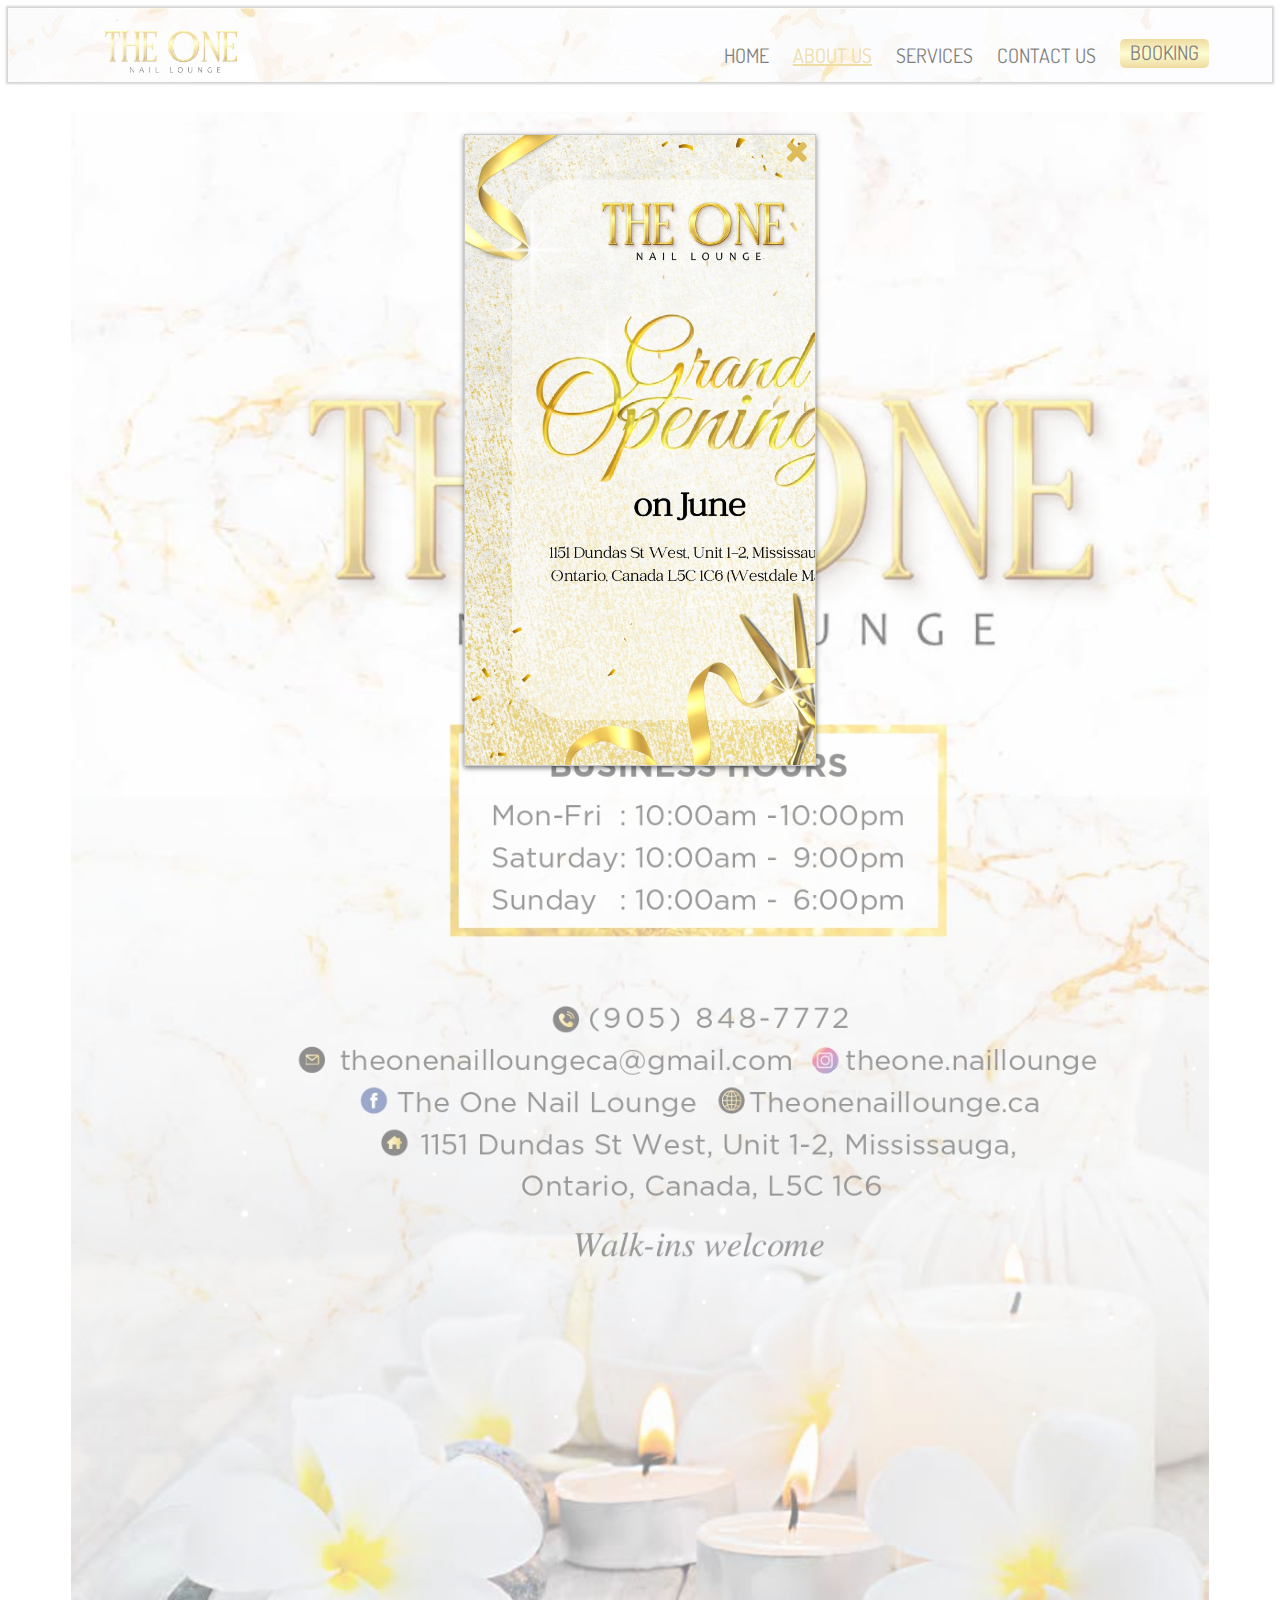
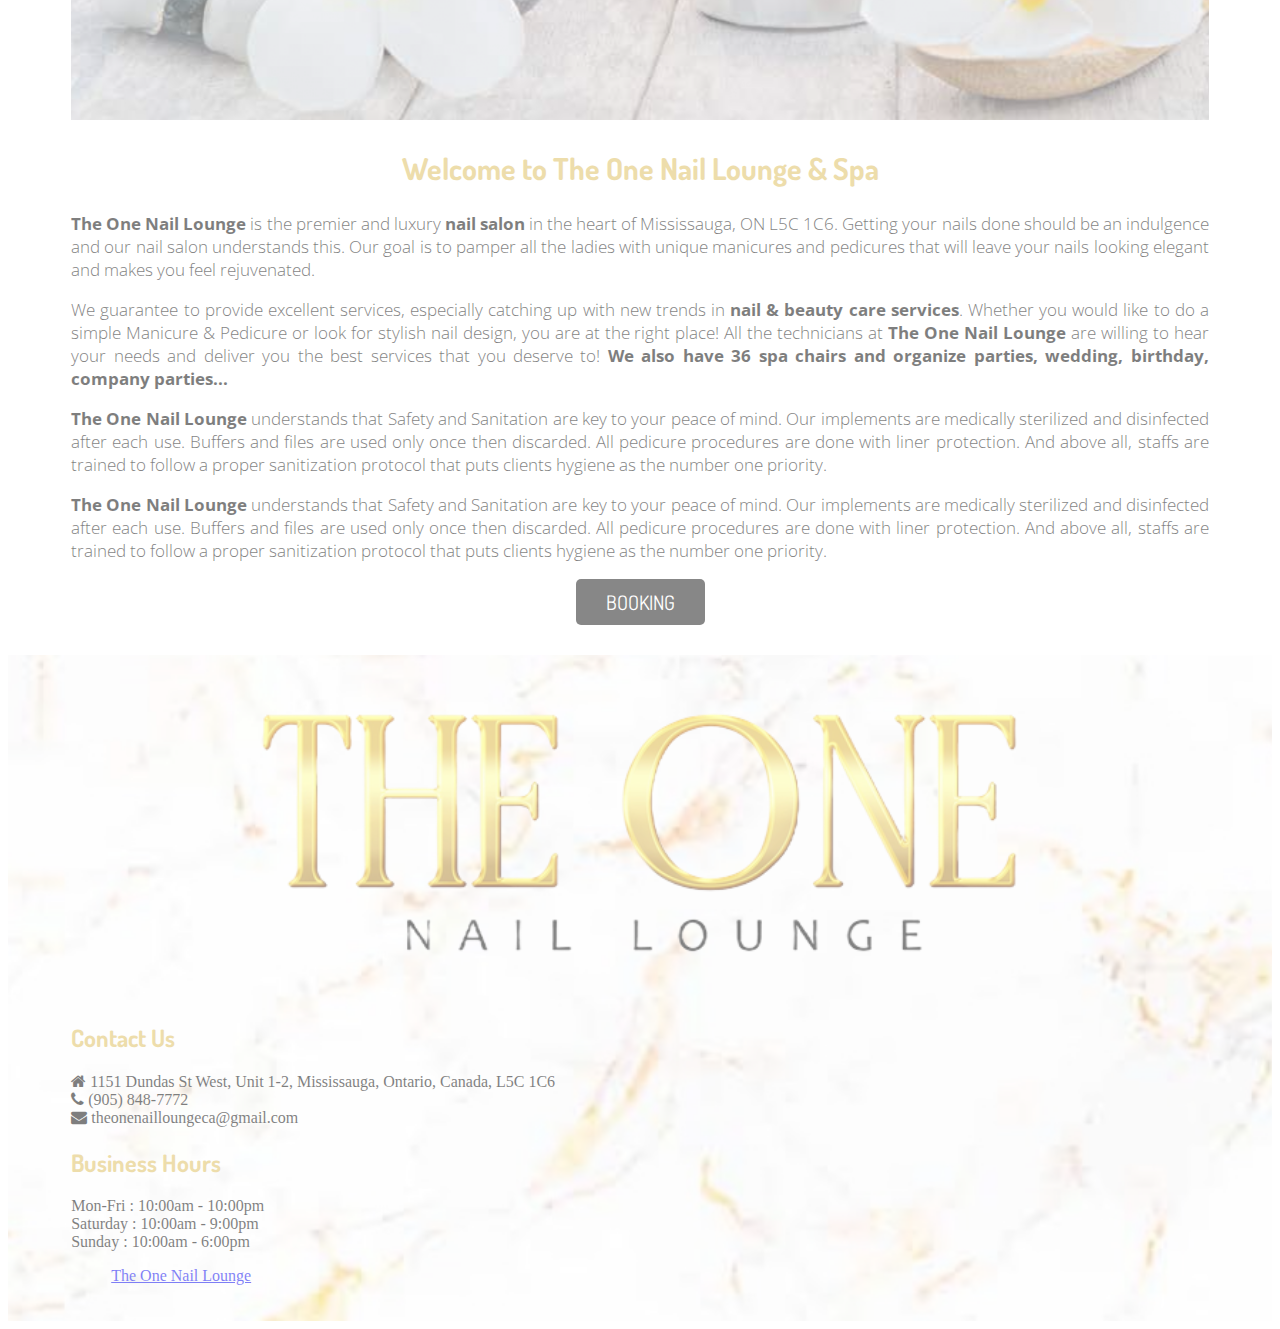
<file: aboutus.html>
<!DOCTYPE html>
<html lang="en">

<head>
    <meta charset="UTF-8">
    <meta http-equiv="X-UA-Compatible" content="IE=edge">
    <meta name="viewport" content="width=device-width, initial-scale=1.0">
    <meta name="viewport" content="width=device-width, initial-scale=1.0">
    <link href="https://cdn.jsdelivr.net/npm/bootstrap@5.0.2/dist/css/bootstrap.min.css" rel="stylesheet"
        integrity="sha384-EVSTQN3/azprG1Anm3QDgpJLIm9Nao0Yz1ztcQTwFspd3yD65VohhpuuCOmLASjC" crossorigin="anonymous">
    <link rel="shortcut icon" href="./img/THEONE-min (1).jpg" type="image/x-icon">
    <link rel="stylesheet" href="./font-awesome-4.7.0/css/font-awesome.min.css">
    <link rel="stylesheet" href="./css/main.css">
      <!-- Google Tag Manager -->
<script>(function(w,d,s,l,i){w[l]=w[l]||[];w[l].push({'gtm.start':
    new Date().getTime(),event:'gtm.js'});var f=d.getElementsByTagName(s)[0],
    j=d.createElement(s),dl=l!='dataLayer'?'&l='+l:'';j.async=true;j.src=
    'https://www.googletagmanager.com/gtm.js?id='+i+dl;f.parentNode.insertBefore(j,f);
    })(window,document,'script','dataLayer','GTM-N297H3F');</script>
    <!-- End Google Tag Manager -->
    <!-- Google Tag Manager (noscript) -->
<noscript><iframe src="https://www.googletagmanager.com/ns.html?id=GTM-N297H3F"
    height="0" width="0" style="display:none;visibility:hidden"></iframe></noscript>
    <!-- End Google Tag Manager (noscript) -->
    <title>About Us</title>
</head>

<body>

  



    <div id="fb-root"></div>
    <script async defer crossorigin="anonymous" src="https://connect.facebook.net/vi_VN/sdk.js#xfbml=1&version=v16.0"
        nonce="MZUNs4K4"></script>
    
     <div id="popup">
      
      <button id="cancel"><i class="fa fa-times" aria-hidden="true"></i>
      </button>
    </div>




    <div class="wrap notclick">
        <div id="header" class="sticky-top">
            <nav class="navbar ">
                <div class="navbar-container container">
                    <input type="checkbox" name="" id="" />
                    <div class="hamburger-lines">
                        <span class="line line1"></span>
                        <span class="line line2"></span>
                        <span class="line line3"></span>
                    </div>
                    <ul class="menu-items">
                        <li class="pd"><a href="index.html">HOME</a></li>
                        <li class="pd"><a class="active" href="aboutus.html">ABOUT US</a></li>
                        <li class="pd"><a href="services.html">SERVICES</a></li>
                        <li class="pd"><a href="contact.html">CONTACT US</a></li>
                        <li class="box-booking"><a href="booking.html">BOOKING</a></li>
    
                    </ul>
                    <h1 class="logo"> <a href="index.html"><img src="./img/logo-menu-removebg-preview.png" alt=""
                                width="200px"></a>
                    </h1>
                </div>
            </nav>
        </div>
        <div class="container">
            <div class="main-about row">
                <div class="item-about col-12 col-md-6">
    
                    <img src="./img/sevices2.jpg" alt="" width="100%">
                </div>
                <div class="item-about col-12 col-md-6">
                    <h2>Welcome to
                        The One Nail Lounge & Spa</h2>
                    <p> <strong>The One Nail Lounge</strong> is the premier and luxury <strong>nail salon</strong> in the
                        heart of Mississauga, ON L5C 1C6. Getting
                        your nails done should be an indulgence and our nail salon understands this. Our goal is to pamper
                        all the
                        ladies with unique manicures and pedicures that will leave your nails looking elegant and makes you
                        feel
                        rejuvenated.
                    </p>
                    <p>We guarantee to provide excellent services, especially catching up with new trends in <strong> nail &
                            beauty care
                            services</strong>. Whether you would like to do a simple Manicure & Pedicure or look for stylish
                        nail design, you are
                        at the right place! All the technicians at <strong>The One Nail Lounge </strong> are willing to hear
                        your needs and deliver you
                        the best services that you deserve to! <strong>We also have 36 spa chairs and organize parties,
                            wedding, birthday,
                            company parties...</strong>
                    </p>
                    <p> <strong>The One Nail Lounge </strong> understands that Safety and Sanitation are key to your peace
                        of mind. Our implements are
                        medically sterilized and disinfected after each use. Buffers and files are used only once then
                        discarded. All
                        pedicure procedures are done with liner protection. And above all, staffs are trained to follow a
                        proper
                        sanitization protocol that puts clients hygiene as the number one priority.
                    </p>
                    <p> <strong>The One Nail Lounge</strong> understands that Safety and Sanitation are key to your peace of
                        mind. Our implements are
                        medically sterilized and disinfected after each use. Buffers and files are used only once then
                        discarded. All
                        pedicure procedures are done with liner protection. And above all, staffs are trained to follow a
                        proper
                        sanitization protocol that puts clients hygiene as the number one priority. </p>
                    <div class="btn">
                        <a href="booking.html"> <button>BOOKING</button></a>
    
                    </div>
                </div>
    
            </div>
    
        </div>
    
    
    
    
    
    
        <div id="footer">
    
        </div>
    </div>


  
    <script src="https://cdn.jsdelivr.net/npm/bootstrap@5.0.2/dist/js/bootstrap.bundle.min.js"
        integrity="sha384-MrcW6ZMFYlzcLA8Nl+NtUVF0sA7MsXsP1UyJoMp4YLEuNSfAP+JcXn/tWtIaxVXM"
        crossorigin="anonymous"></script>
    <script src="./js/footer.js"></script>
    <script src="./js/popup.js"></script>
</body>

</html>
</file>
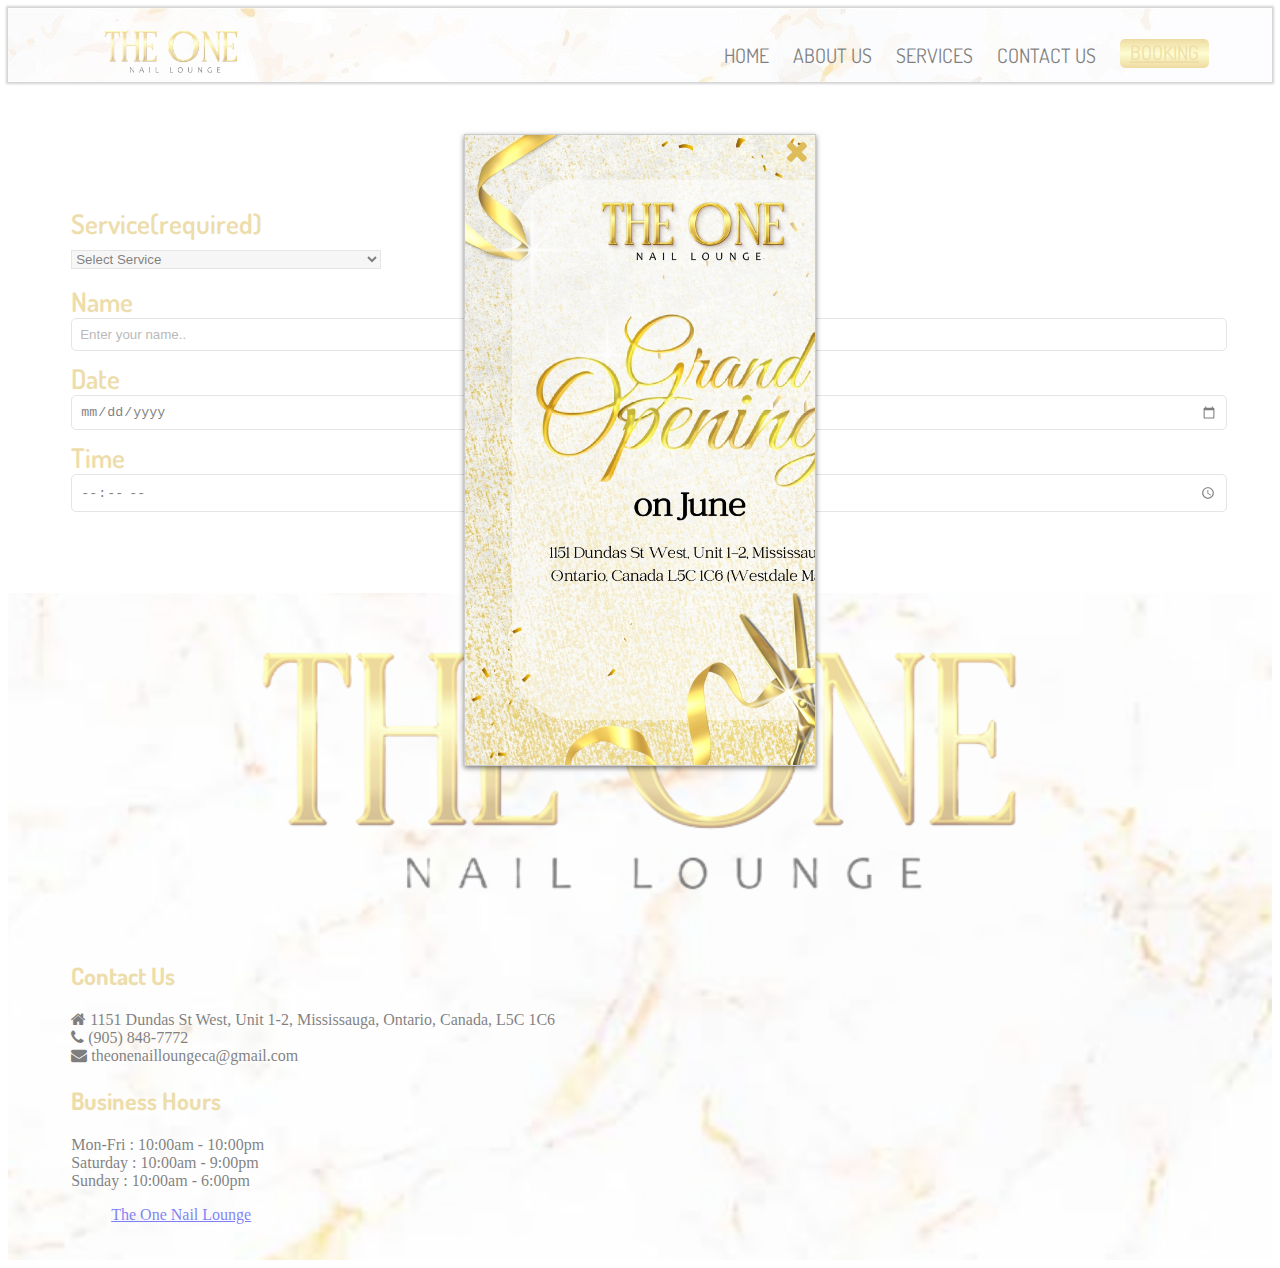
<file: booking.html>
<!DOCTYPE html>
<html lang="en">

<head>
    <meta charset="UTF-8">
    <meta http-equiv="X-UA-Compatible" content="IE=edge">
    <meta name="viewport" content="width=device-width, initial-scale=1.0">
    <link href="https://cdn.jsdelivr.net/npm/bootstrap@5.0.2/dist/css/bootstrap.min.css" rel="stylesheet"
        integrity="sha384-EVSTQN3/azprG1Anm3QDgpJLIm9Nao0Yz1ztcQTwFspd3yD65VohhpuuCOmLASjC" crossorigin="anonymous">
    <link rel="shortcut icon" href="./img/THEONE-min (1).jpg" type="image/x-icon">
    <link rel="stylesheet" href="./font-awesome-4.7.0/css/font-awesome.min.css">
    <link rel="stylesheet" href="./css/main.css">
      <!-- Google Tag Manager -->
<script>(function(w,d,s,l,i){w[l]=w[l]||[];w[l].push({'gtm.start':
    new Date().getTime(),event:'gtm.js'});var f=d.getElementsByTagName(s)[0],
    j=d.createElement(s),dl=l!='dataLayer'?'&l='+l:'';j.async=true;j.src=
    'https://www.googletagmanager.com/gtm.js?id='+i+dl;f.parentNode.insertBefore(j,f);
    })(window,document,'script','dataLayer','GTM-N297H3F');</script>
    <!-- End Google Tag Manager -->
    <!-- Google Tag Manager (noscript) -->
<noscript><iframe src="https://www.googletagmanager.com/ns.html?id=GTM-N297H3F"
    height="0" width="0" style="display:none;visibility:hidden"></iframe></noscript>
    <!-- End Google Tag Manager (noscript) -->
    <title>Booking</title>
</head>

<body>
    <div id="fb-root"></div>
    <script async defer crossorigin="anonymous" src="https://connect.facebook.net/vi_VN/sdk.js#xfbml=1&version=v16.0"
        nonce="MZUNs4K4"></script>

        <div id="popup">
           
            <button id="cancel"><i class="fa fa-times" aria-hidden="true"></i>
            </button>
          </div>


    <div class="wrap notclick">
        <div id="header" class="sticky-top">
            <nav class="navbar ">
                <div class="navbar-container container">
                    <input type="checkbox" name="" id="" />
                    <div class="hamburger-lines">
                        <span class="line line1"></span>
                        <span class="line line2"></span>
                        <span class="line line3"></span>
                    </div>
                    <ul class="menu-items">
                        <li class="pd"><a href="index.html">HOME</a></li>
                        <li class="pd"><a href="aboutus.html">ABOUT US</a></li>
                        <li class="pd"><a href="services.html">SERVICES</a></li>
                        <li class="pd"><a   href="contact.html">CONTACT US</a></li>
                        <li class="box-booking"><a class="active" href="booking.html">BOOKING</a></li>
                        
    
                     
    
                    </ul>
                    <h1 class="logo"> <a href="index.html"><img src="./img/logo-menu-removebg-preview.png" alt=""
                                width="200px"></a>
                    </h1>
                </div>
            </nav>
    </div>
    <div class="container main-booking">
        <div class="title">
            <h1>BOOKING</h1>
        </div>
        <form action="">
            <div class="form-group">
                <label>Service(required)</label>
                <div class="form-input">
                    <select class="form-control list_service" name="product_id[]"
                        data-validation-message="Please choose service" style="border-color: rgb(204, 204, 204);">
                        <option value="" price="" staff="[]">Select Service</option>
                        <!--List Categories-->
                        <optgroup label="Foot Care">
                            <!--List service-->
                            <option value="221" price="$15" staff="[]">Add On Shellac ($15) </option>
                            <option value="222" price="$10" staff="[]">Shellac Removal ($10) </option>
                            <option value="223" price="$25" staff="[]">Shellac Color Only ($25 +) </option>
                            <option value="224" price="$30" staff="[]">Express Pedicure (30 Mins) ($30 +) </option>
                            <option value="225" price="$45" staff="[]">Spa Pedicure (35 Mins) ($45 +) </option>
                            <option value="226" price="$59" staff="[]">Deluxe Pedicure (45 Mins) ($59 +) </option>
                            <option value="227" price="$69" staff="[]">The One Lavender Pedicure (55 Mins) ($69 +)
                            </option>
                            <option value="229" price="$75" staff="[]">Organic Pedicure (60 Mins) ($75 +) </option>
                        </optgroup>
                        <optgroup label="For Her Waxing">
                            <!--List service-->
                            <option value="176" price="$25" staff="[]">Bikini Line ($25 +) </option>
                            <option value="177" price="$45" staff="[]">Brazilian ($45 +) </option>
                            <option value="166" price="$9" staff="[]">Eyebrow ($9 +) </option>
                            <option value="164" price="$6" staff="[]">Lip ($6) </option>
                            <option value="165" price="$9" staff="[]">Chin ($9) </option>
                            <option value="168" price="$35" staff="[]">Full Face ($35) </option>
                            <option value="167" price="$12" staff="[]">Sideburns ($12 +) </option>
                            <option value="170" price="$25" staff="[]">Half Arms ($25) </option>
                            <option value="171" price="$35" staff="[]">Full Arms ($35 +) </option>
                            <option value="268" price="$25" staff="[]">Half Leg ($25 +) </option>
                            <option value="175" price="$45" staff="[]">Full Legs ($45 +) </option>
                            <option value="169" price="$20" staff="[]">Under arms ($20 +) </option>
                            <option value="180" price="$10" staff="[]">Threading Eyebrow ($10) </option>
                        </optgroup>
                        <optgroup label="For Him Waxing">
                            <!--List service-->
                            <option value="284" price="$75" staff="[]">Boyzilian ($75) </option>
                            <option value="285" price="$25" staff="[]">Under arms ($25) </option>
                            <option value="286" price="$70" staff="[]">Full Legs ($70) </option>
                            <option value="287" price="$45" staff="[]">Full Chest ($45) </option>
                            <option value="288" price="$55" staff="[]">Full Back ($55) </option>
                        </optgroup>
                        <optgroup label="Nail Enhancement">
                            <!--List service-->
                            <option value="236" price="$50" staff="[]">Dip Overlay (Short Nail) ($50 +) </option>
                            <option value="237" price="$55" staff="[]">Dip Overlay Full Set (Short Nail) ($55 +)
                            </option>
                            <option value="238" price="$50" staff="[]">Dip Overlay Fill in (Short Nail) ($50 +)
                            </option>
                            <option value="239" price="$50" staff="[]">Acrylic Full Set (with Shellac) ($50 +) </option>
                            <option value="240" price="$45" staff="[]">Acrylic Fill in (with Shellac) ($45 +) </option>
                            <option value="241" price="$65" staff="[]">Solar Gel Full Set (with Shellac) ($65 +)
                            </option>
                            <option value="242" price="$55" staff="[]">Solar Gel Fill in (with Shellac) ($55 +)
                            </option>
                            <option value="243" price="$55" staff="[]">Bio Gel Overlay ($55 +) </option>
                            <option value="244" price="$60" staff="[]">Bio Gel Full Set (with Shellac) ($60 +) </option>
                            <option value="245" price="$55" staff="[]">Bio Gel Fill in (with Shellac) ($55 +) </option>
                            <option value="269" price="$15" staff="[]">Nail Removed Only ($15) </option>
                            <option value="276" price="$55" staff="[]">UV Gel Full Set (with Shellac) ($55 +) </option>
                            <option value="277" price="$50" staff="[]">UV Gel Fill in (with Shellac) ($50 +) </option>
                            <option value="278" price="$10" staff="[]">Manicure with Nails Extra ($10) </option>
                            <option value="279" price="$10" staff="[]">Long Nails Extra ($10 +) </option>
                        </optgroup>
                        <optgroup label="Hand Care">
                            <!--List service-->
                            <option value="246" price="$10" staff="[]">Shellac Removal only ($10) </option>
                            <option value="247" price="$20" staff="[]">Shellac Color Only ($20 +) </option>
                            <option value="248" price="$10" staff="[]">Shellac Removal ($10) </option>
                            <option value="249" price="$30" staff="[]">Express Manicure ($30 +) </option>
                        </optgroup>
                        <optgroup label="Kids Services">
                            <!--List service-->
                            <option value="270" price="$15" staff="[]">Princess Manicure ($15) </option>
                            <option value="271" price="$25" staff="[]">Princess Pedicure ($25) </option>
                            <option value="272" price="$35" staff="[]">Princess Manicure &amp; Pedicure ($35) </option>
                            <option value="273" price="$15" staff="[]">Fingers &amp; Toe Polish ($15) </option>
                            <option value="274" price="$8" staff="[]">Toe Polish ($8) </option>
                            <option value="275" price="$7" staff="[]">Fingers Polish ($7) </option>
                        </optgroup>
                        <optgroup label="Facial">
                            <!--List service-->
                            <option value="257" price="$50" staff="[]">Basic Facial ($50 +) </option>
                            <option value="258" price="$65" staff="[]">Deep Cleaning ($65 +) </option>
                            <option value="259" price="$40" staff="[]">Teen Facial ($40) </option>
                            <option value="260" price="$75" staff="[]">Acne Facial Treatment ($75 +) </option>
                            <option value="261" price="$20" staff="[]">Aqua Peeling Head ($20 +) </option>
                            <option value="262" price="$10" staff="[]">RF Eyes Pen ($10 +) </option>
                            <option value="263" price="$15" staff="[]">Oxygen Spayer ($15 +) </option>
                        </optgroup>
                        <optgroup label="Eyelash Extensions">
                            <!--List service-->
                            <option value="280" price="$145" staff="[]">Classic Eyelash Extension Full Set ($145)
                            </option>
                            <option value="281" price="$60" staff="[]">Classic Fill 2 Weeks (30 Mins) ($60) </option>
                            <option value="282" price="$185" staff="[]">Volume Lash Set Extensions Full Set ($185)
                            </option>
                            <option value="283" price="$80" staff="[]">Volume Lash Fill 2 Weeks (30 Mins) ($80)
                            </option>
                        </optgroup>
                        <optgroup label="Relaxing Massages">
                            <!--List service-->
                            <option value="206" price="$45" staff="[]">Half Body 30 Mins ($45) </option>
                            <option value="207" price="$70" staff="[]">Full Body Massage 60 Mins ($70) </option>
                            <option value="208" price="$50" staff="[]">Hot Stone Massage 30 Mins ($50) </option>
                            <option value="209" price="$90" staff="[]">Hot Stone Massage 60 Mins ($90) </option>
                            <option value="210" price="$30" staff="[]">Leg Massage 20 Mins ($30) </option>
                            <option value="211" price="$45" staff="[]">Shoulders &amp; Neck 30 Mins ($45) </option>
                            <option value="266" price="$30" staff="[]">Foot Massage 20 Mins ($30) </option>
                        </optgroup>
                    </select>
                </div>
               
            </div>
            <div class="input">
                <label for="">Name</label> <br>
                <input type="text" name="" id="" placeholder="Enter your name..">
            </div>
            <div class="input">
                <label for="">Date</label> <br>
                <input type="date" name="" id="">
            </div>
            <div class="input">
                <label for="">Time</label>
                <input type="time">
            </div>
            <div class="btn">
                <button type="submit">SEND</button>
            </div>
        </form>
    </div>





    <div id="footer">

    </div>
    </div>


    <script src="https://cdn.jsdelivr.net/npm/bootstrap@5.0.2/dist/js/bootstrap.bundle.min.js"
        integrity="sha384-MrcW6ZMFYlzcLA8Nl+NtUVF0sA7MsXsP1UyJoMp4YLEuNSfAP+JcXn/tWtIaxVXM"
        crossorigin="anonymous"></script>
    <script src="./js/footer.js"></script>
    <script src="./js/popup.js"></script>
</body>

</html>
</file>
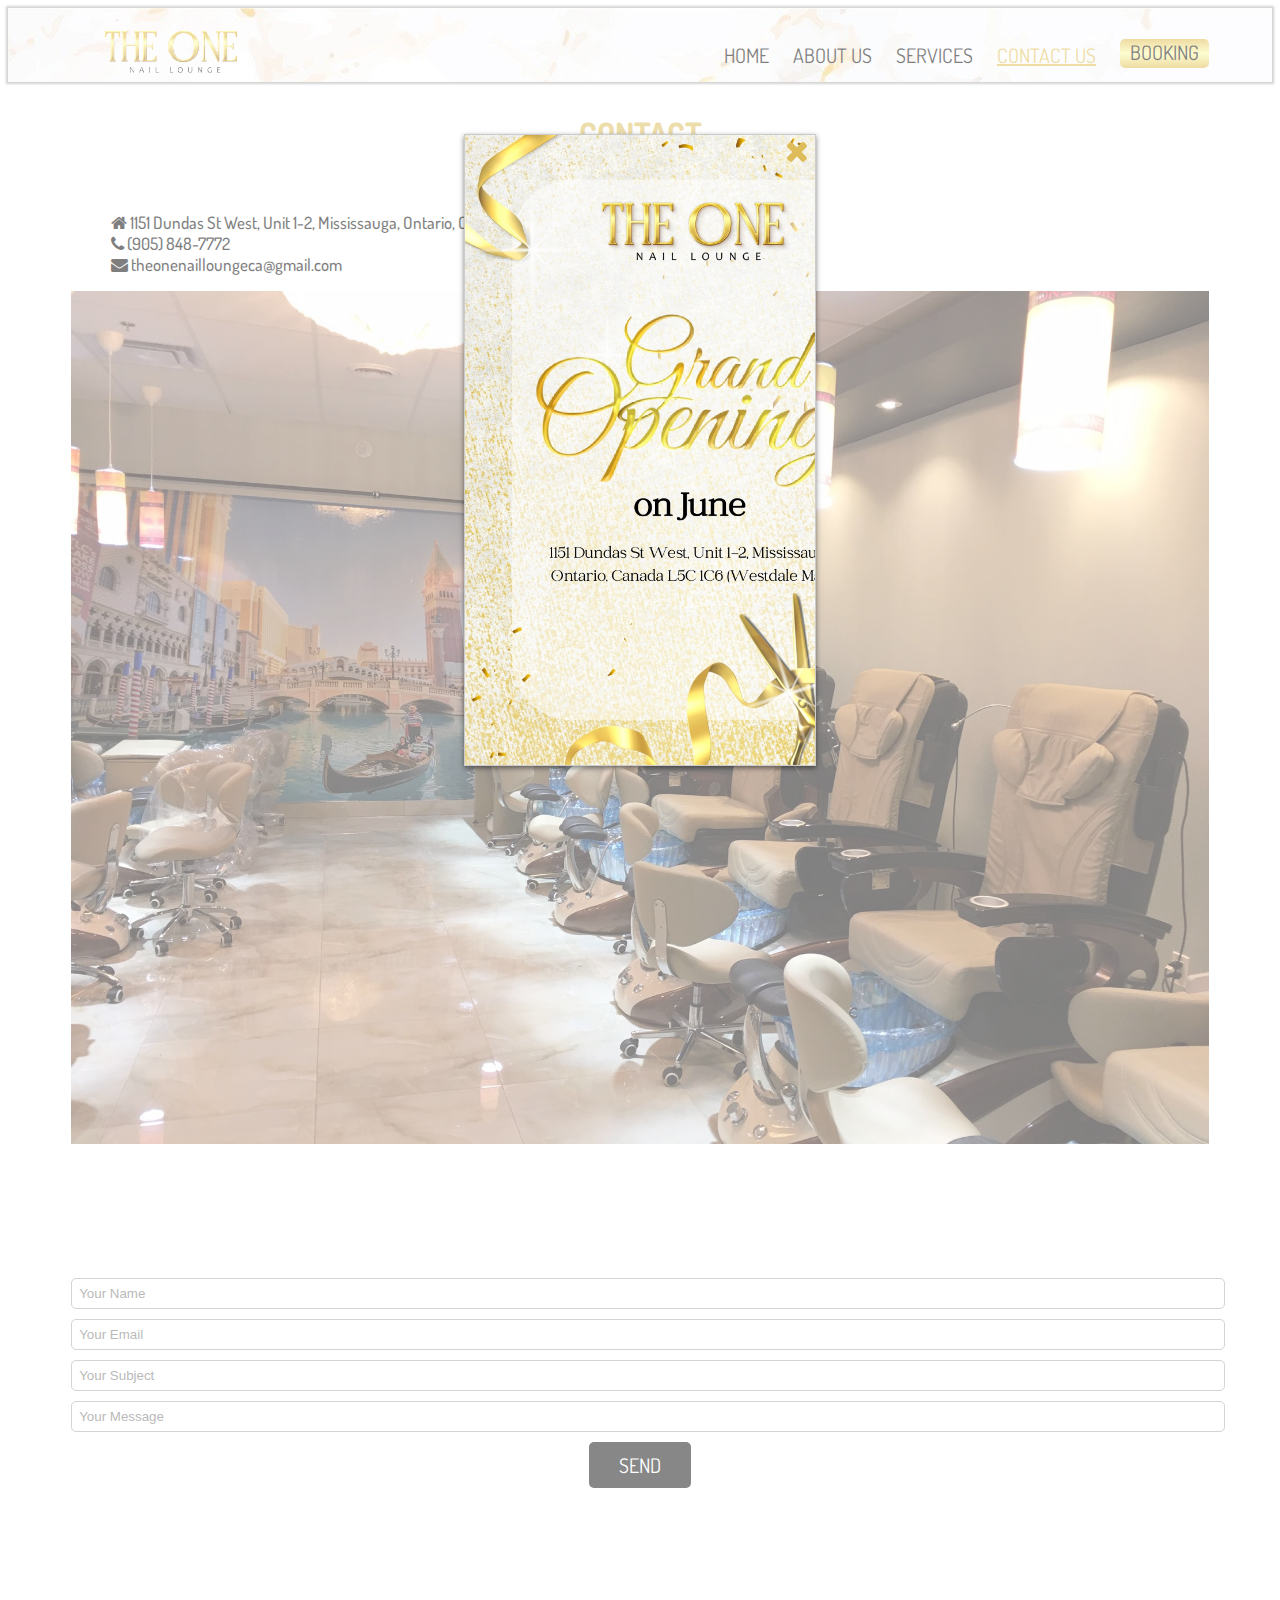
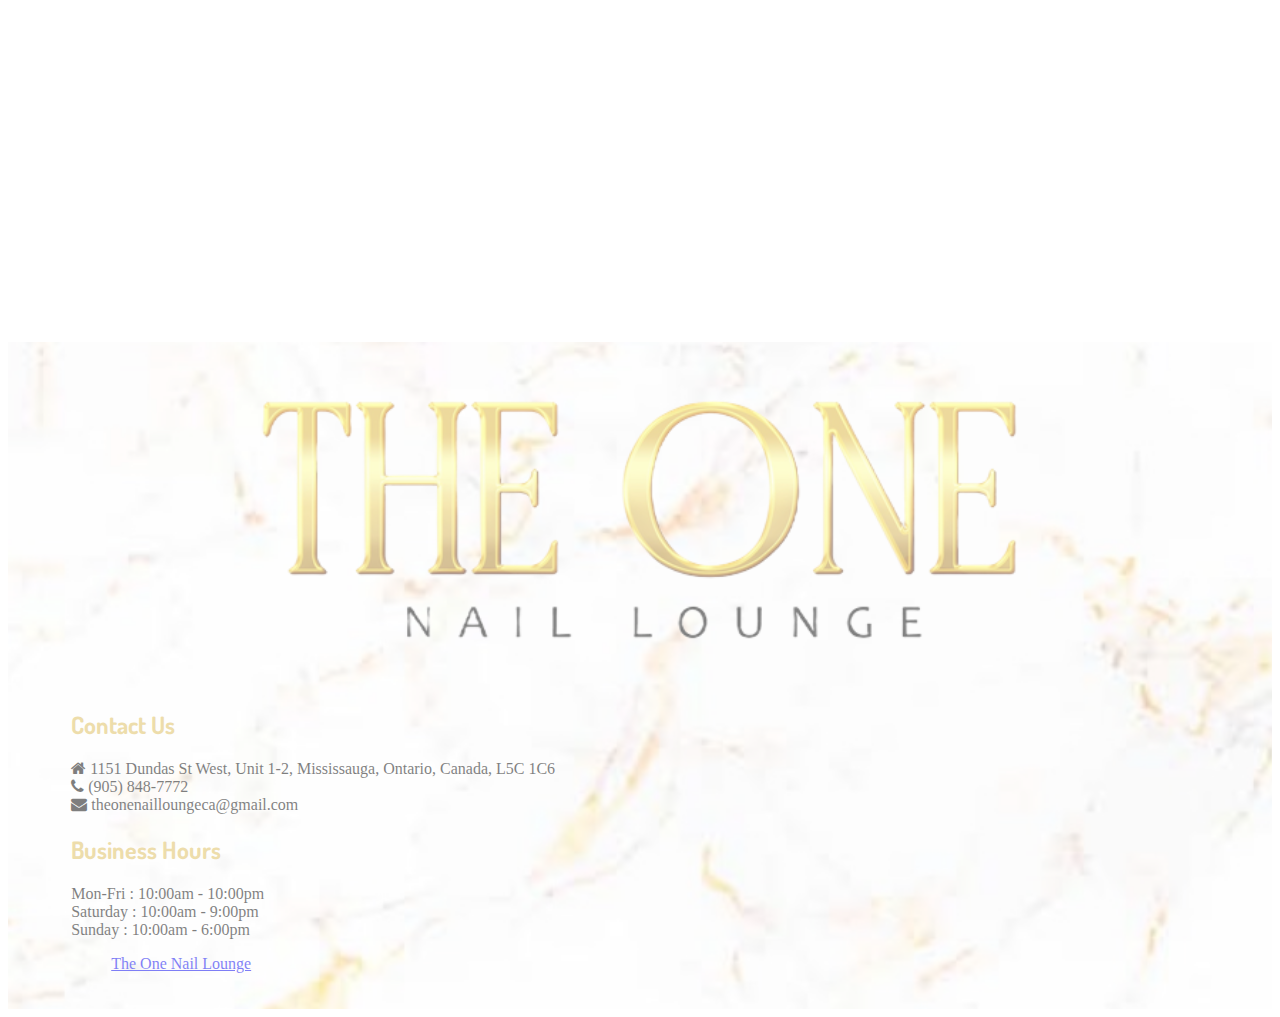
<file: contact.html>
<!DOCTYPE html>
<html lang="en">
<head>
    <meta charset="UTF-8">
    <meta http-equiv="X-UA-Compatible" content="IE=edge">
    <meta name="viewport" content="width=device-width, initial-scale=1.0">
    <link href="https://cdn.jsdelivr.net/npm/bootstrap@5.0.2/dist/css/bootstrap.min.css" rel="stylesheet"
    integrity="sha384-EVSTQN3/azprG1Anm3QDgpJLIm9Nao0Yz1ztcQTwFspd3yD65VohhpuuCOmLASjC" crossorigin="anonymous">
<link rel="shortcut icon" href="./img/THEONE-min (1).jpg" type="image/x-icon">
<link rel="stylesheet" href="./font-awesome-4.7.0/css/font-awesome.min.css">
<link rel="stylesheet" href="./css/main.css">
    <title>Contact</title>
    <!-- Google Tag Manager -->
<script>(function(w,d,s,l,i){w[l]=w[l]||[];w[l].push({'gtm.start':
    new Date().getTime(),event:'gtm.js'});var f=d.getElementsByTagName(s)[0],
    j=d.createElement(s),dl=l!='dataLayer'?'&l='+l:'';j.async=true;j.src=
    'https://www.googletagmanager.com/gtm.js?id='+i+dl;f.parentNode.insertBefore(j,f);
    })(window,document,'script','dataLayer','GTM-N297H3F');</script>
    <!-- End Google Tag Manager -->
    <!-- Google Tag Manager (noscript) -->
<noscript><iframe src="https://www.googletagmanager.com/ns.html?id=GTM-N297H3F"
    height="0" width="0" style="display:none;visibility:hidden"></iframe></noscript>
    <!-- End Google Tag Manager (noscript) -->
</head>
<body>
    <div id="fb-root"></div>
    <script async defer crossorigin="anonymous" src="https://connect.facebook.net/vi_VN/sdk.js#xfbml=1&version=v16.0"
        nonce="MZUNs4K4"></script>

        <div id="popup">
           
            <button id="cancel"><i class="fa fa-times" aria-hidden="true"></i>
            </button>
          </div>


    <div class="wrap notclick">
        <div id="header" class="sticky-top">
            <nav class="navbar ">
                <div class="navbar-container container">
                    <input type="checkbox" name="" id="" />
                    <div class="hamburger-lines">
                        <span class="line line1"></span>
                        <span class="line line2"></span>
                        <span class="line line3"></span>
                    </div>
                    <ul class="menu-items">
                        <li class="pd"><a href="index.html">HOME</a></li>
                        <li class="pd"><a href="aboutus.html">ABOUT US</a></li>
                        <li class="pd"><a href="services.html">SERVICES</a></li>
                        <li class="pd"><a  class="active" href="contact.html">CONTACT US</a></li>
                        <li class="box-booking"><a href="booking.html">BOOKING</a></li>
                       
    
                     
    
                    </ul>
                    <h1 class="logo"> <a href="index.html"><img src="./img/logo-menu-removebg-preview.png" alt=""
                                width="200px"></a>
                    </h1>
                </div>
            </nav>
        </div>
        
        <div class="container">
            <div class="title">
                <h1>CONTACT</h1>
            </div>
            <div class="main-contact row">
                <div class="item-contact col-12 col-md-6">
                    <ul>
                        <li><i class="fa fa-home" aria-hidden="true"></i>
                            1151 Dundas St West, Unit 1-2, Mississauga,
                            Ontario, Canada, L5C 1C6 </li>
                          <li><i class="fa fa-phone" aria-hidden="true"></i>
                            (905) 848-7772</li>
                          <li><i class="fa fa-envelope" aria-hidden="true"></i>
                            theonenailloungeca@gmail.com </li>
                    </ul>
                    <img src="./img/contact.jpg" alt="" width="100%">
                </div>
                <div class="item-contact col-12 col-md-6">
                    <form action="">
                        <input type="text" placeholder="Your Name">
                        <input type="text" placeholder="Your Email">
                        <input type="text" placeholder="Your Subject">
                        <input type="text" placeholder="Your Message">
                        <div class="btn">
                            <button type="submit">SEND</button>
                        </div>
                    </form>
                </div>
            </div>
        </div>
         <div class="map">
            <iframe src="https://www.google.com/maps/embed?pb=!1m18!1m12!1m3!1d2891.3511382823026!2d-79.64761178499725!3d43.557565866628316!2m3!1f0!2f0!3f0!3m2!1i1024!2i768!4f13.1!3m3!1m2!1s0x882b46adae28d319%3A0x7abfbfd2190af7be!2s1151%20Dundas%20St%20W%201%202%2C%20Mississauga%2C%20ON%20L5C%201H7%2C%20Canada!5e0!3m2!1svi!2s!4v1677657937706!5m2!1svi!2s" width="100%" height="450" style="border:0;" allowfullscreen="" loading="lazy" referrerpolicy="no-referrer-when-downgrade"></iframe>
         </div>
    
    
    
        <div id="footer">
    
        </div>
    </div>
    





    <script src="https://cdn.jsdelivr.net/npm/bootstrap@5.0.2/dist/js/bootstrap.bundle.min.js"
        integrity="sha384-MrcW6ZMFYlzcLA8Nl+NtUVF0sA7MsXsP1UyJoMp4YLEuNSfAP+JcXn/tWtIaxVXM"
        crossorigin="anonymous"></script>
    <script src="./js/footer.js"></script>
    <script src="./js/popup.js"></script>
</body>
</html>
</file>
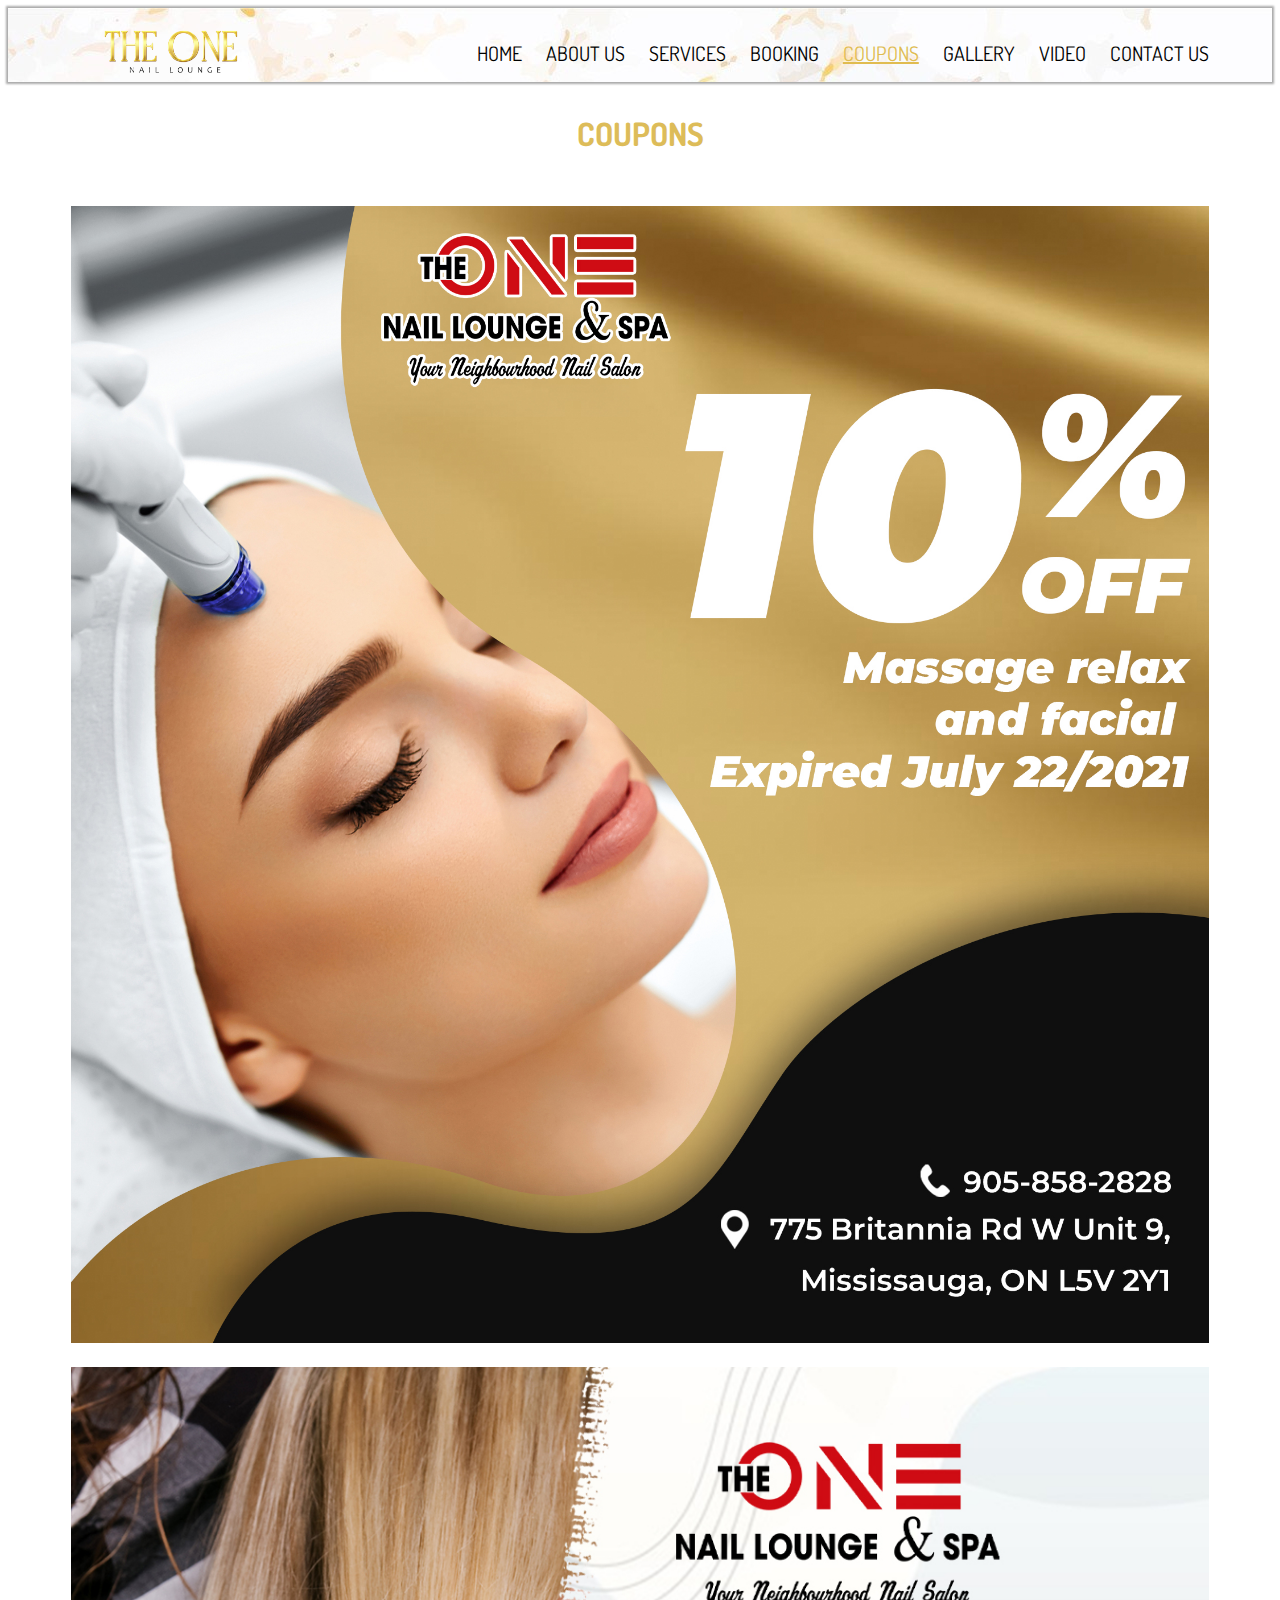
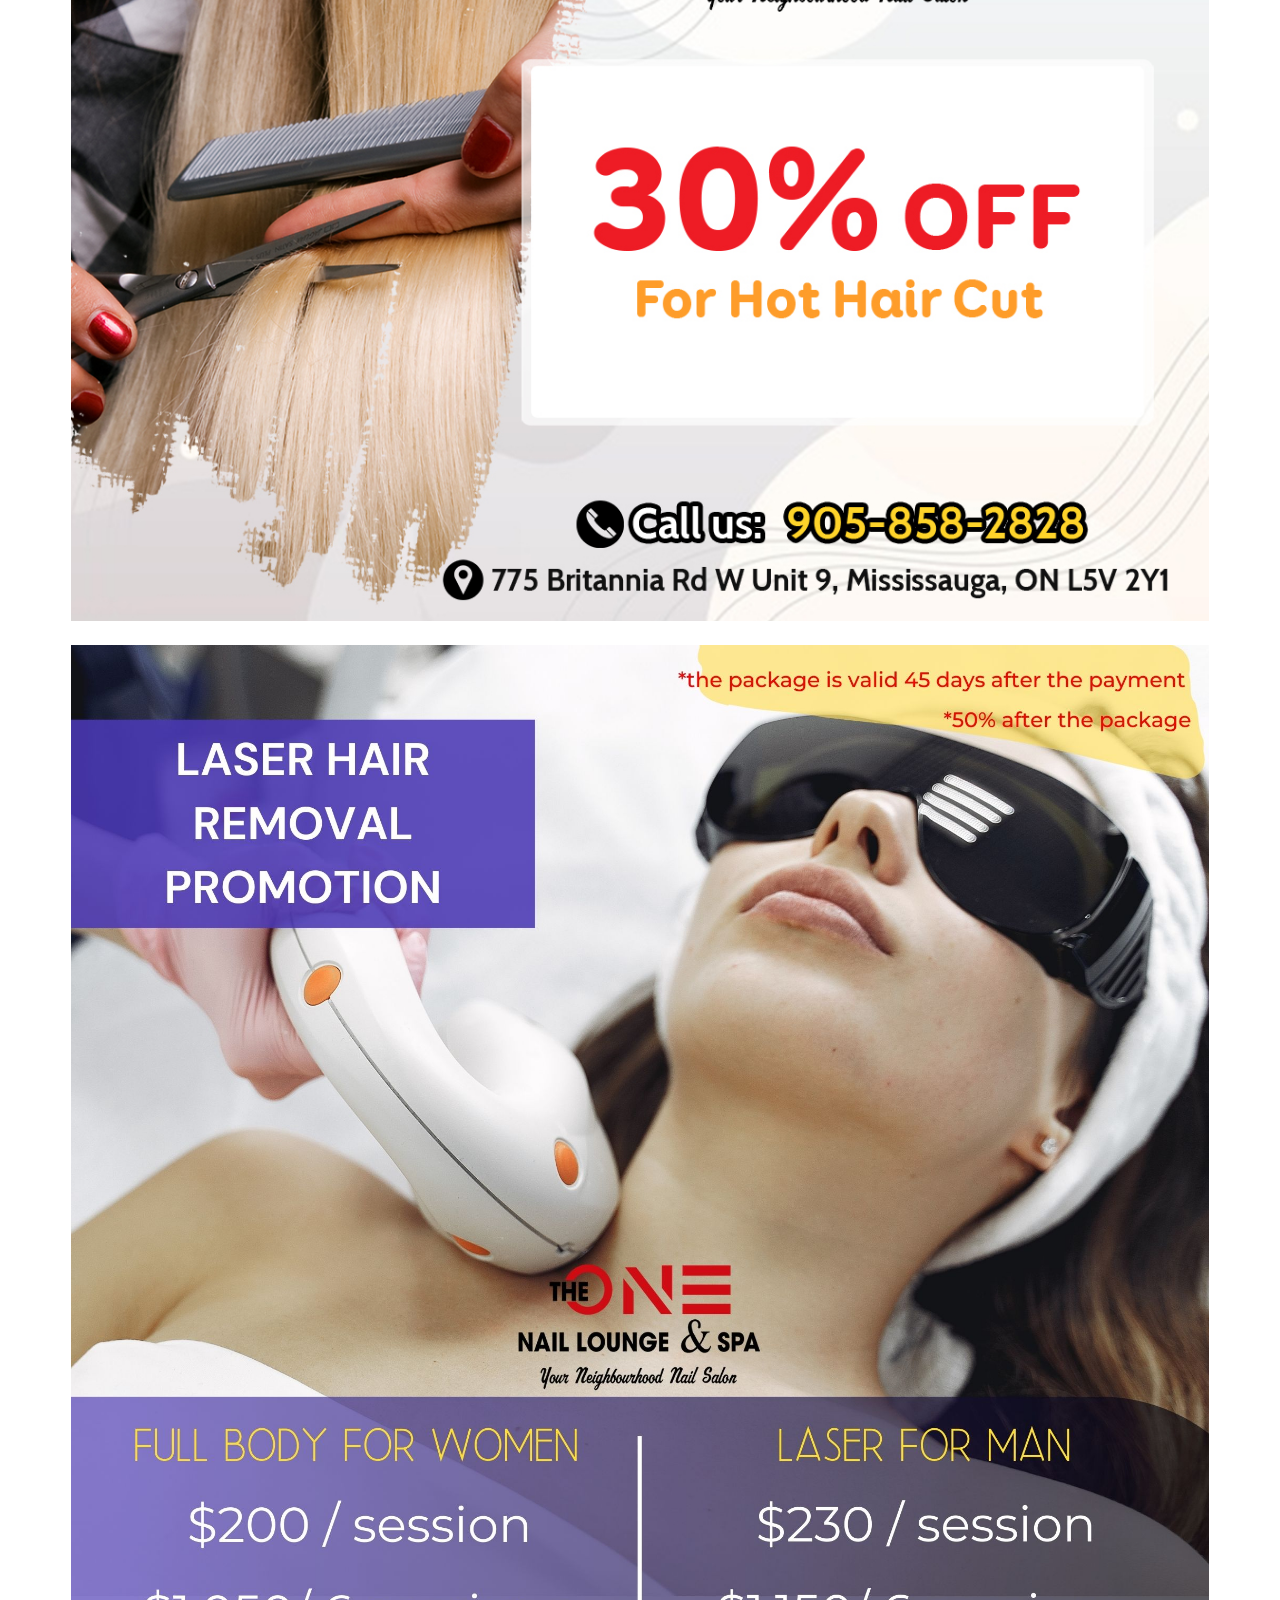
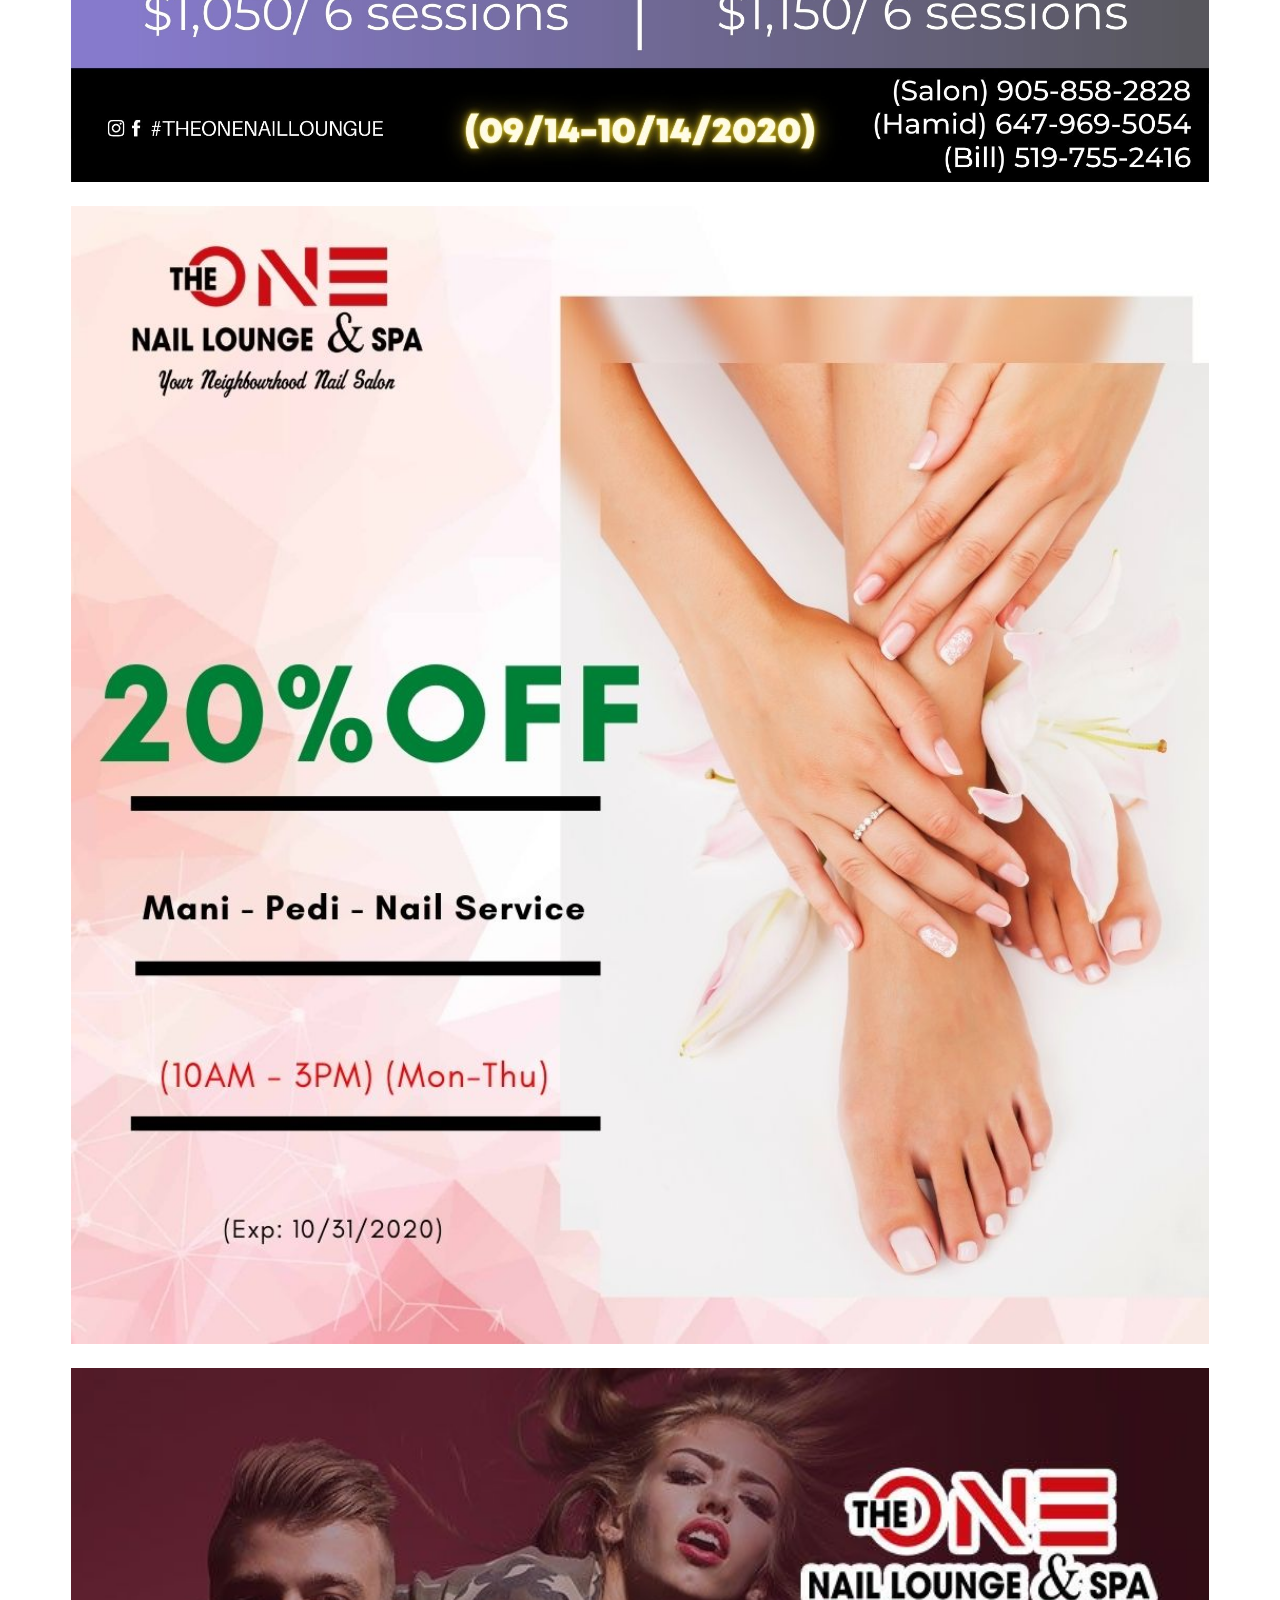
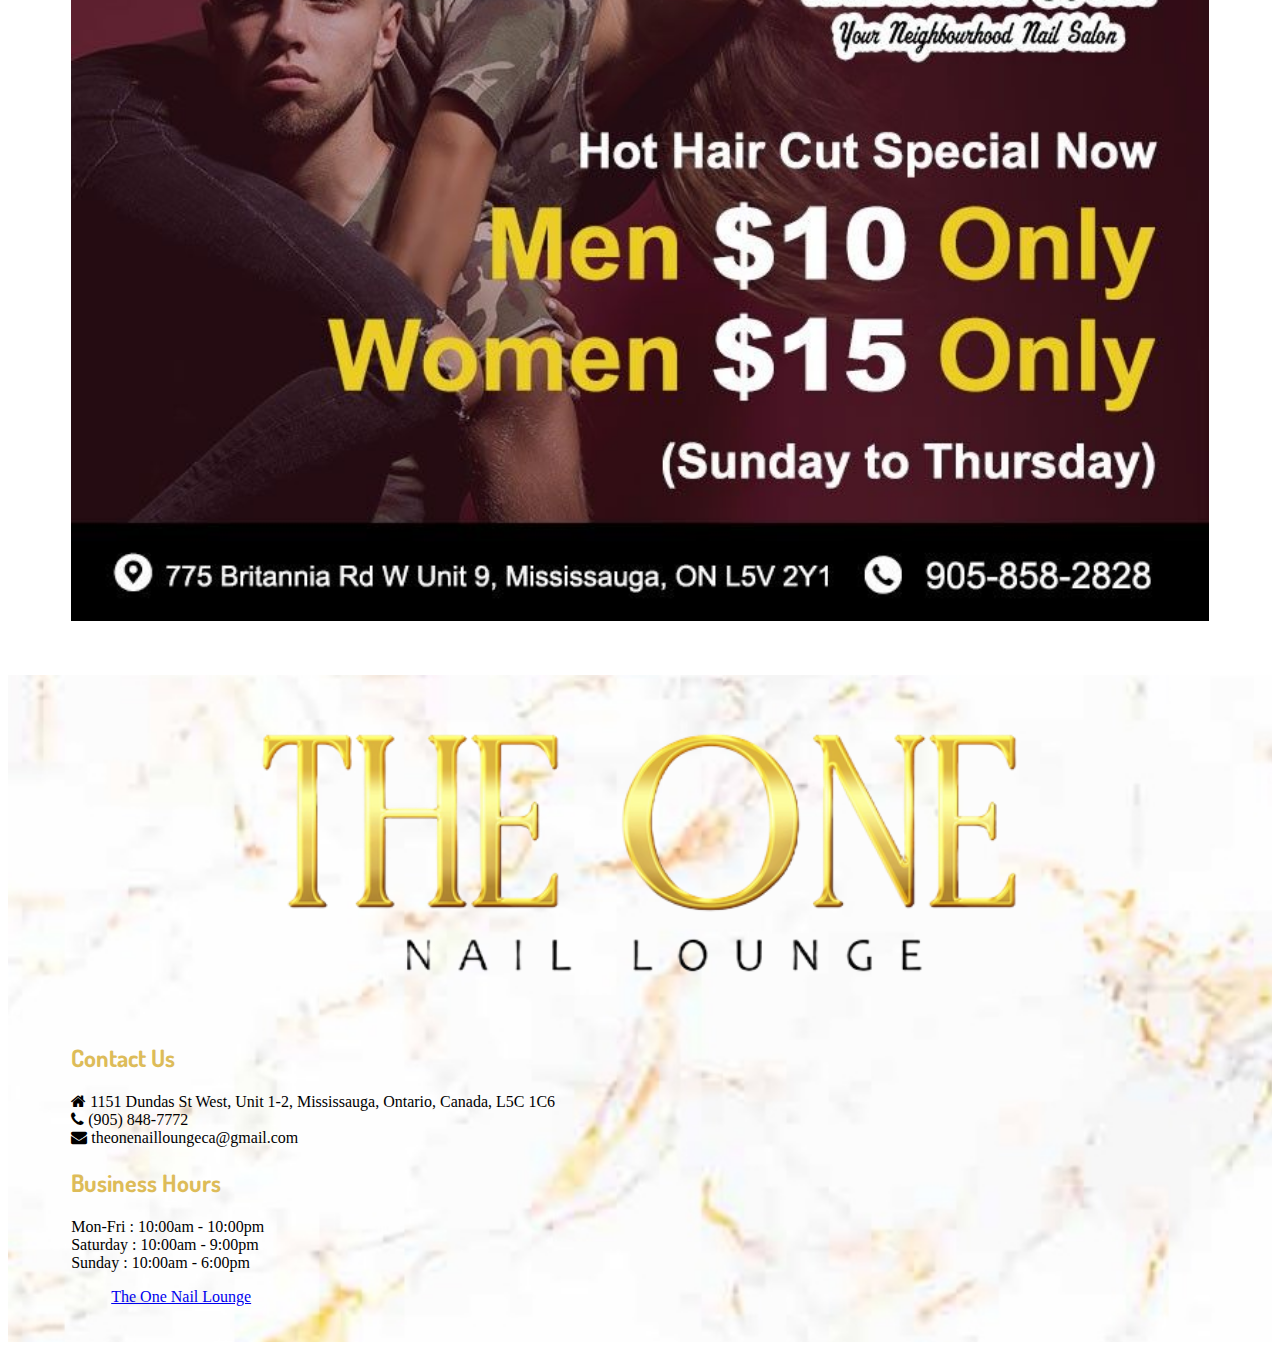
<file: coupons.html>
<!DOCTYPE html>
<html lang="en">
<head>
    <meta charset="UTF-8">
    <meta http-equiv="X-UA-Compatible" content="IE=edge">
    <meta name="viewport" content="width=device-width, initial-scale=1.0">
    <link href="https://cdn.jsdelivr.net/npm/bootstrap@5.0.2/dist/css/bootstrap.min.css" rel="stylesheet"
        integrity="sha384-EVSTQN3/azprG1Anm3QDgpJLIm9Nao0Yz1ztcQTwFspd3yD65VohhpuuCOmLASjC" crossorigin="anonymous">
    <link rel="shortcut icon" href="./img/THEONE-min (1).jpg" type="image/x-icon">
    <link rel="stylesheet" href="./font-awesome-4.7.0/css/font-awesome.min.css">
    <link rel="stylesheet" href="./css/main.css">
    <title>Coupons</title>
</head>
<body>
    <div id="fb-root"></div>
    <script async defer crossorigin="anonymous" src="https://connect.facebook.net/vi_VN/sdk.js#xfbml=1&version=v16.0"
        nonce="MZUNs4K4"></script>
        <div id="header" class="sticky-top">
            <nav class="navbar ">
                <div class="navbar-container container">
                    <input type="checkbox" name="" id="" />
                    <div class="hamburger-lines">
                        <span class="line line1"></span>
                        <span class="line line2"></span>
                        <span class="line line3"></span>
                    </div>
                    <ul class="menu-items">
                        <li><a href="index.html">HOME</a></li>
                        <li><a href="aboutus.html">ABOUT US</a></li>
                        <li><a href="services.html">SERVICES</a></li>
                        <li><a href="booking.html">BOOKING</a></li>
                        <li><a class="active"  href="coupons.html">COUPONS</a></li>
                        <li><a href="gallery.html">GALLERY</a></li>
                        <li><a href="video.html">VIDEO</a></li>
    
                        <li><a  href="contact.html">CONTACT US</a></li>
    
                    </ul>
                    <h1 class="logo"> <a href="index.html"><img src="./img/logo-menu-removebg-preview.png" alt=""
                                width="200px"></a>
                    </h1>
                </div>
            </nav>
        </div>
    
    <div class="container">
        <div class="title">
            <h1>COUPONS</h1>
        </div>
        <div class="main-coupons row">
           <div class="item-coupons col-12 col-md-6">
            <img src="./img/coupons1.jpeg" alt="" width="100%" height="500px">
           </div>
           <div class="item-coupons col-12 col-md-6">
            <img src="./img/coupons2.jpeg" alt="" width="100%" height="500px">
           </div>
           <div class="item-coupons col-12 col-md-6">
            <img src="./img/coupons3.jpeg" alt="" width="100%" height="500px">
           </div>
           <div class="item-coupons col-12 col-md-6">
            <img src="./img/coupons4.jpeg" alt="" width="100%" height="500px">
           </div>
           <div class="item-coupons col-12 col-md-6">
            <img src="./img/coupons5.jpeg" alt="" width="100%" height="500px">
           </div>

        </div>
    </div>
    



    <div id="footer">

    </div>
    <script src="https://cdn.jsdelivr.net/npm/bootstrap@5.0.2/dist/js/bootstrap.bundle.min.js"
        integrity="sha384-MrcW6ZMFYlzcLA8Nl+NtUVF0sA7MsXsP1UyJoMp4YLEuNSfAP+JcXn/tWtIaxVXM"
        crossorigin="anonymous"></script>
    <script src="./js/footer.js"></script>
</body>
</html>
</file>
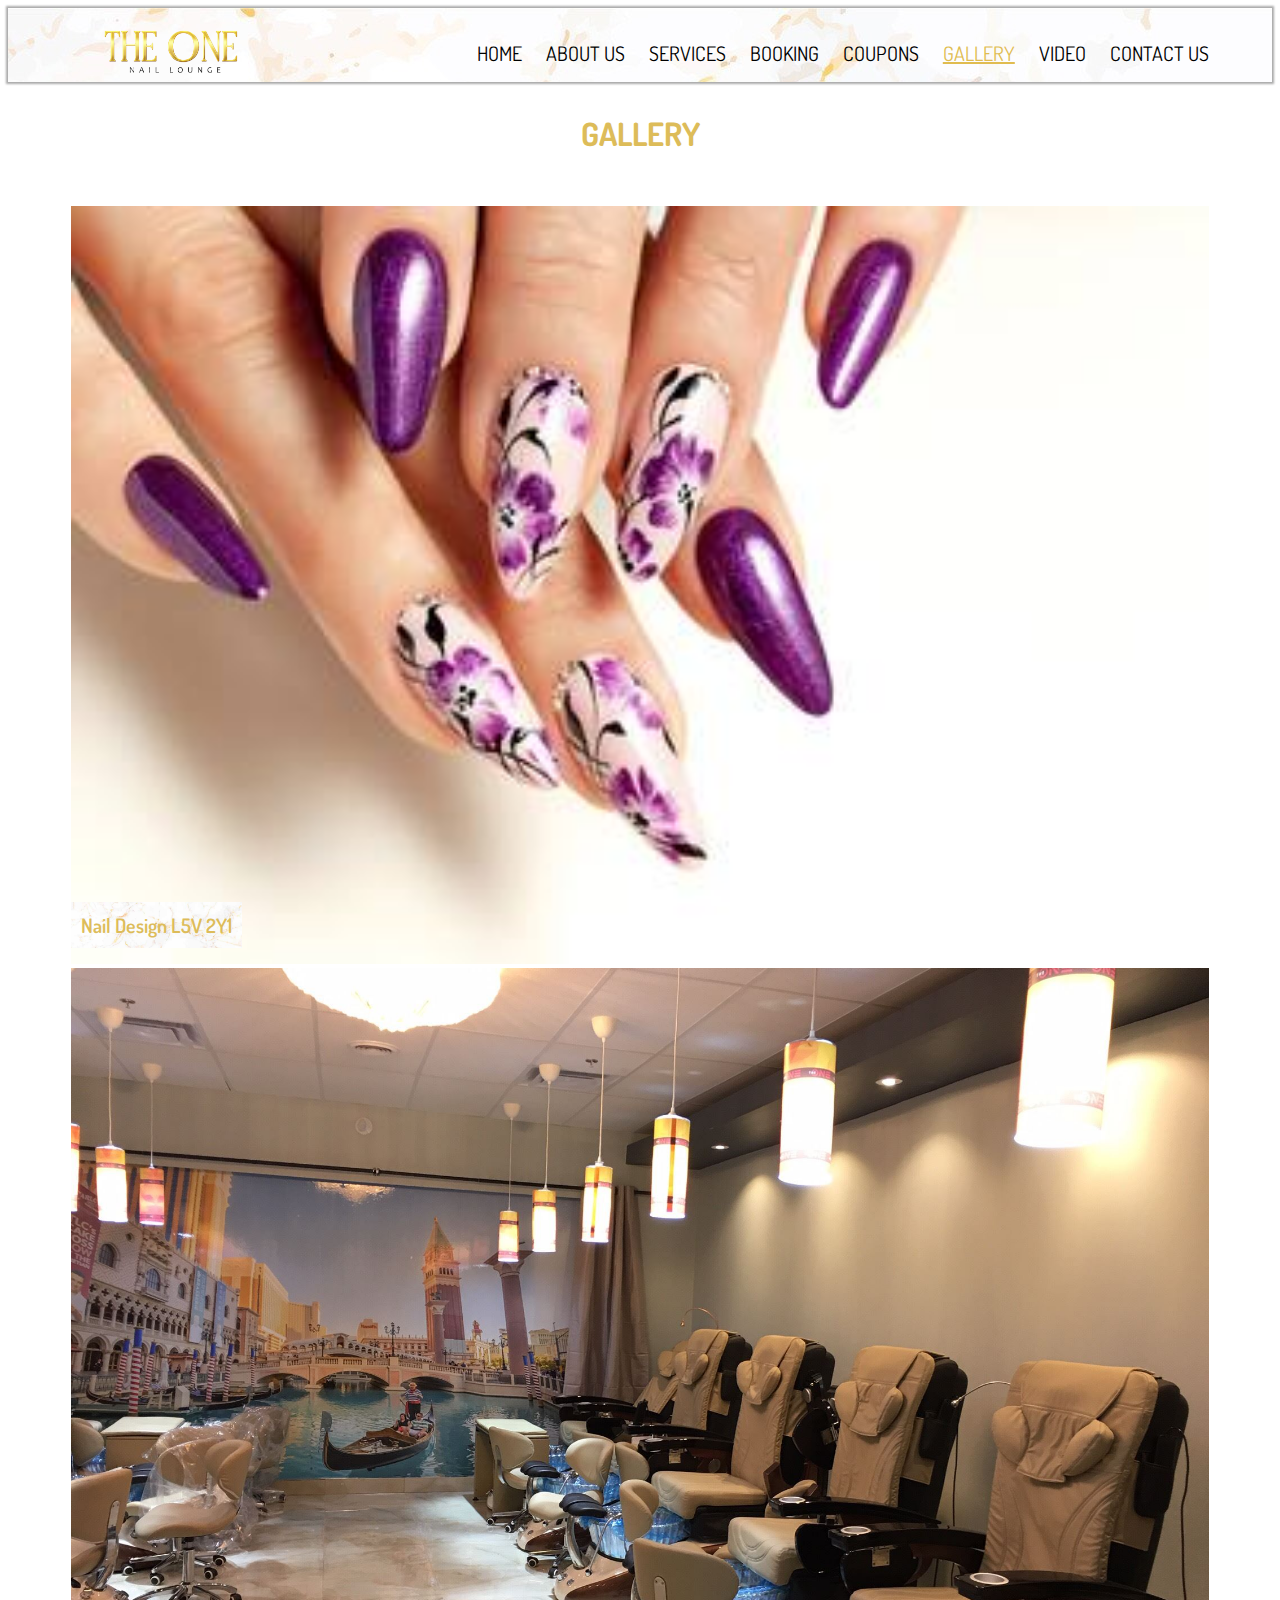
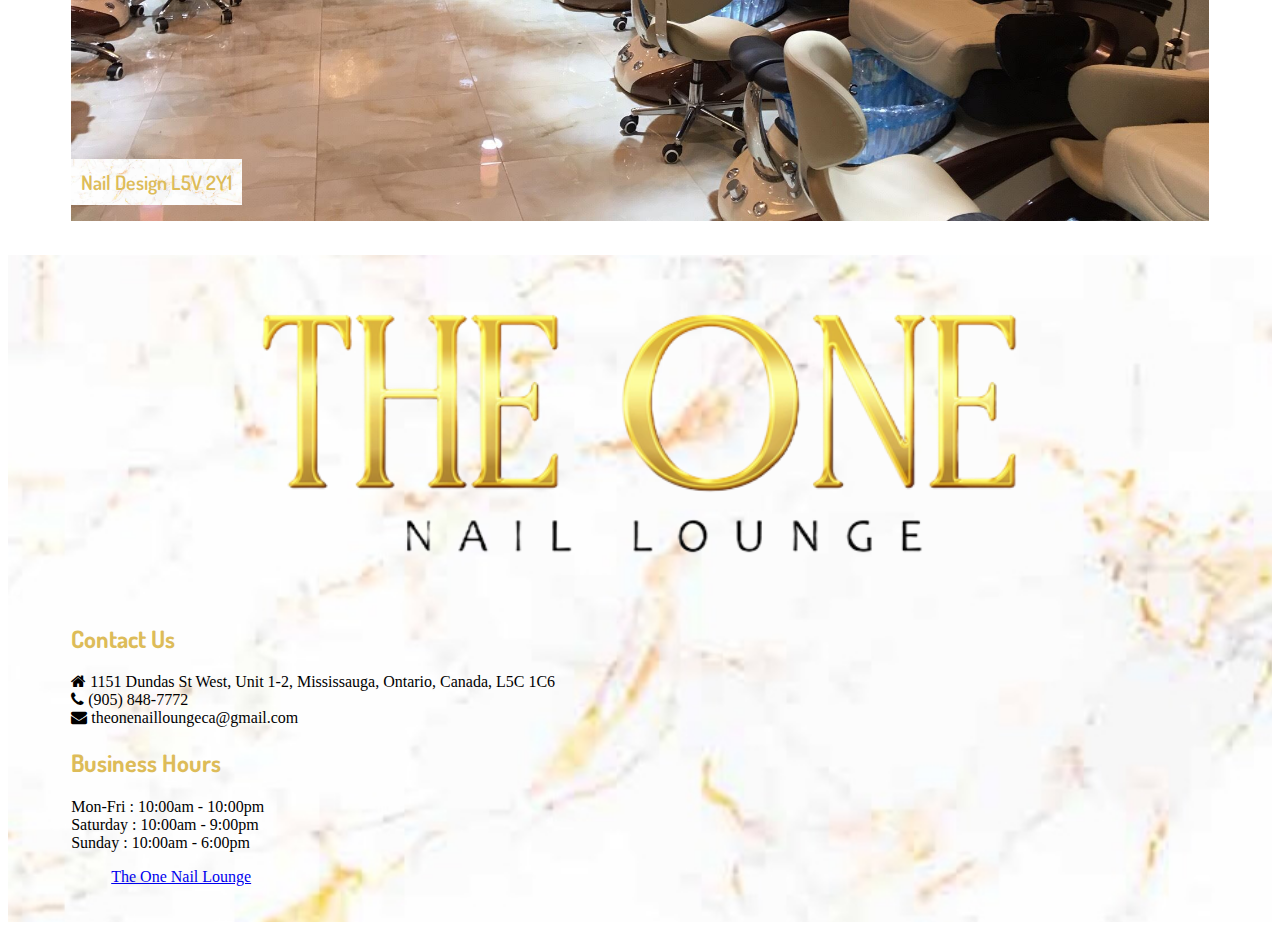
<file: gallery.html>
<!DOCTYPE html>
<html lang="en">
<head>
    <meta charset="UTF-8">
    <meta http-equiv="X-UA-Compatible" content="IE=edge">
    <meta name="viewport" content="width=device-width, initial-scale=1.0">
    <link href="https://cdn.jsdelivr.net/npm/bootstrap@5.0.2/dist/css/bootstrap.min.css" rel="stylesheet"
    integrity="sha384-EVSTQN3/azprG1Anm3QDgpJLIm9Nao0Yz1ztcQTwFspd3yD65VohhpuuCOmLASjC" crossorigin="anonymous">
<link rel="shortcut icon" href="./img/THEONE-min (1).jpg" type="image/x-icon">
<link rel="stylesheet" href="./font-awesome-4.7.0/css/font-awesome.min.css">
<link rel="stylesheet" href="./css/main.css">
    <title>Gallery</title>
</head>
<body>
    <div id="fb-root"></div>
    <script async defer crossorigin="anonymous" src="https://connect.facebook.net/vi_VN/sdk.js#xfbml=1&version=v16.0"
        nonce="MZUNs4K4"></script>
        <div id="header" class="sticky-top">
            <nav class="navbar ">
                <div class="navbar-container container">
                    <input type="checkbox" name="" id="" />
                    <div class="hamburger-lines">
                        <span class="line line1"></span>
                        <span class="line line2"></span>
                        <span class="line line3"></span>
                    </div>
                    <ul class="menu-items">
                        <li><a href="index.html">HOME</a></li>
                        <li><a href="aboutus.html">ABOUT US</a></li>
                        <li><a href="services.html">SERVICES</a></li>
                        <li><a href="booking.html">BOOKING</a></li>
                        <li><a href="coupons.html">COUPONS</a></li>
                        <li><a class="active" href="gallery.html">GALLERY</a></li>
                        <li><a href="video.html">VIDEO</a></li>
    
                        <li><a   href="contact.html">CONTACT US</a></li>
    
                    </ul>
                    <h1 class="logo"> <a href="index.html"><img src="./img/logo-menu-removebg-preview.png" alt=""
                                width="200px"></a>
                    </h1>
                </div>
            </nav>
        </div>

    <div class="container">
        <div class="title">
            <h1>GALLERY</h1>
        </div>
        <div class="main-gallery row">
            <div class="item-gallery col-12 col-md-4">
                <a href="gallery1.html">
                    <img src="./img/gallery1.jpg" alt="" width="100%"  height="350px">
                <p class="title-gallery">Nail Design L5V 2Y1</p>
                </a>
                
            </div>
            <div class="item-gallery col-12 col-md-4">
                <a href="gallery2.html">
                    <img src="./img/gallery2.jpg" alt="" width="100%" height="350px">
                <p class="title-gallery">Nail Design L5V 2Y1</p>
                </a>
                
            </div>
        </div>
    </div>
    


    <div id="footer">

    </div>
    <script src="https://cdn.jsdelivr.net/npm/bootstrap@5.0.2/dist/js/bootstrap.bundle.min.js"
        integrity="sha384-MrcW6ZMFYlzcLA8Nl+NtUVF0sA7MsXsP1UyJoMp4YLEuNSfAP+JcXn/tWtIaxVXM"
        crossorigin="anonymous"></script>
    <script src="./js/footer.js"></script>
</body>
</html>
</file>
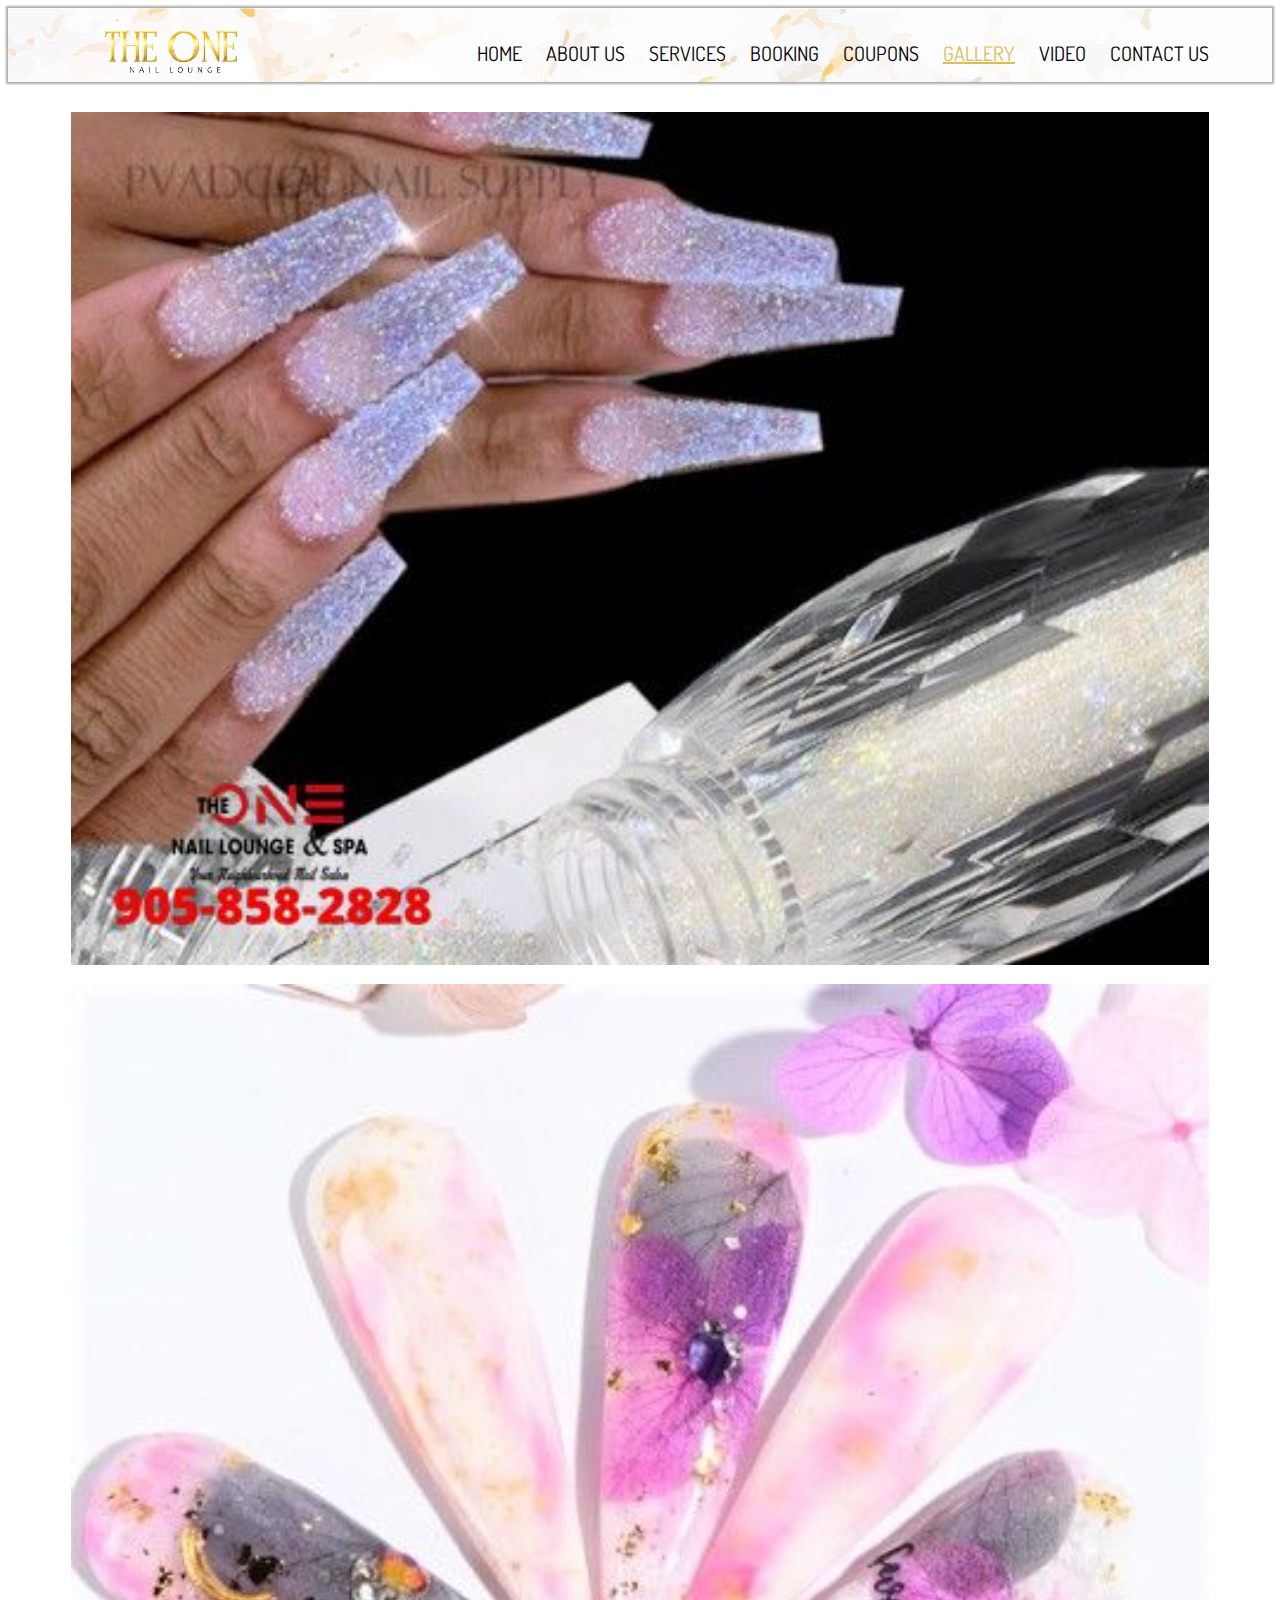
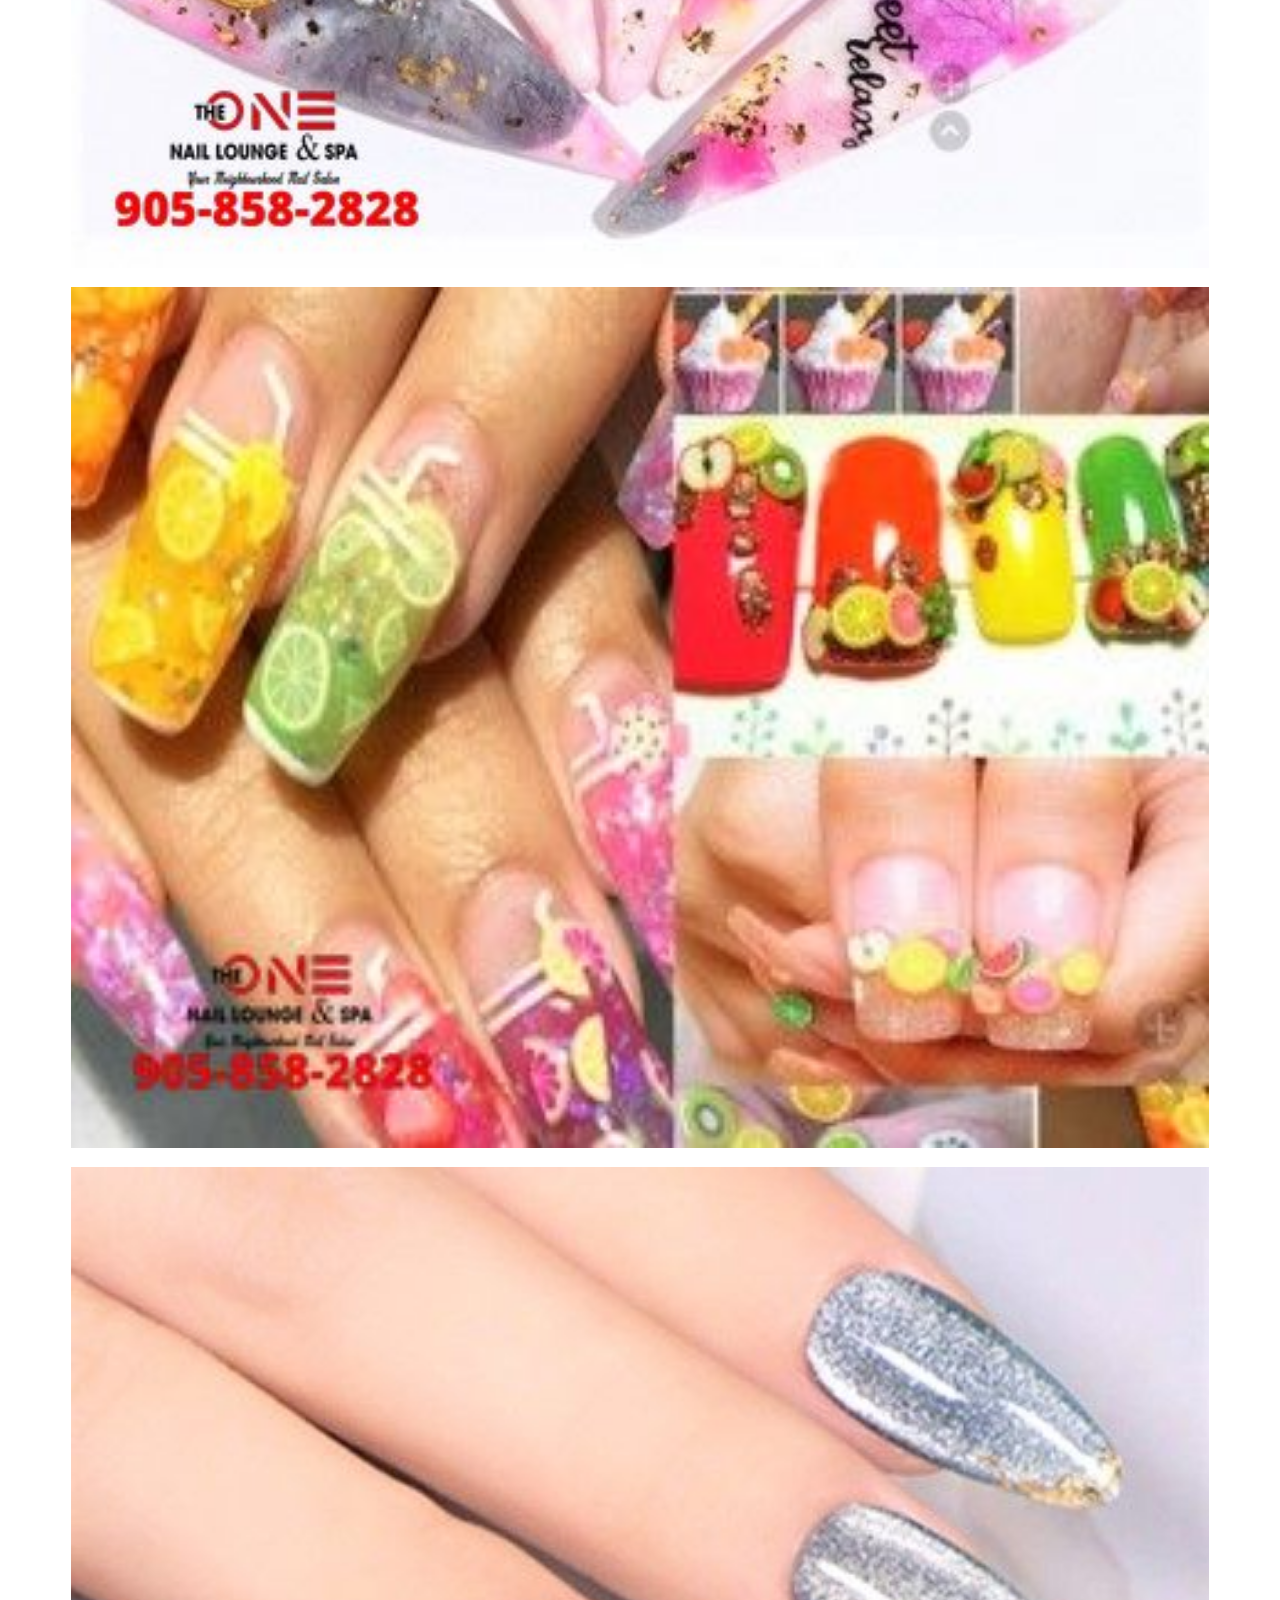
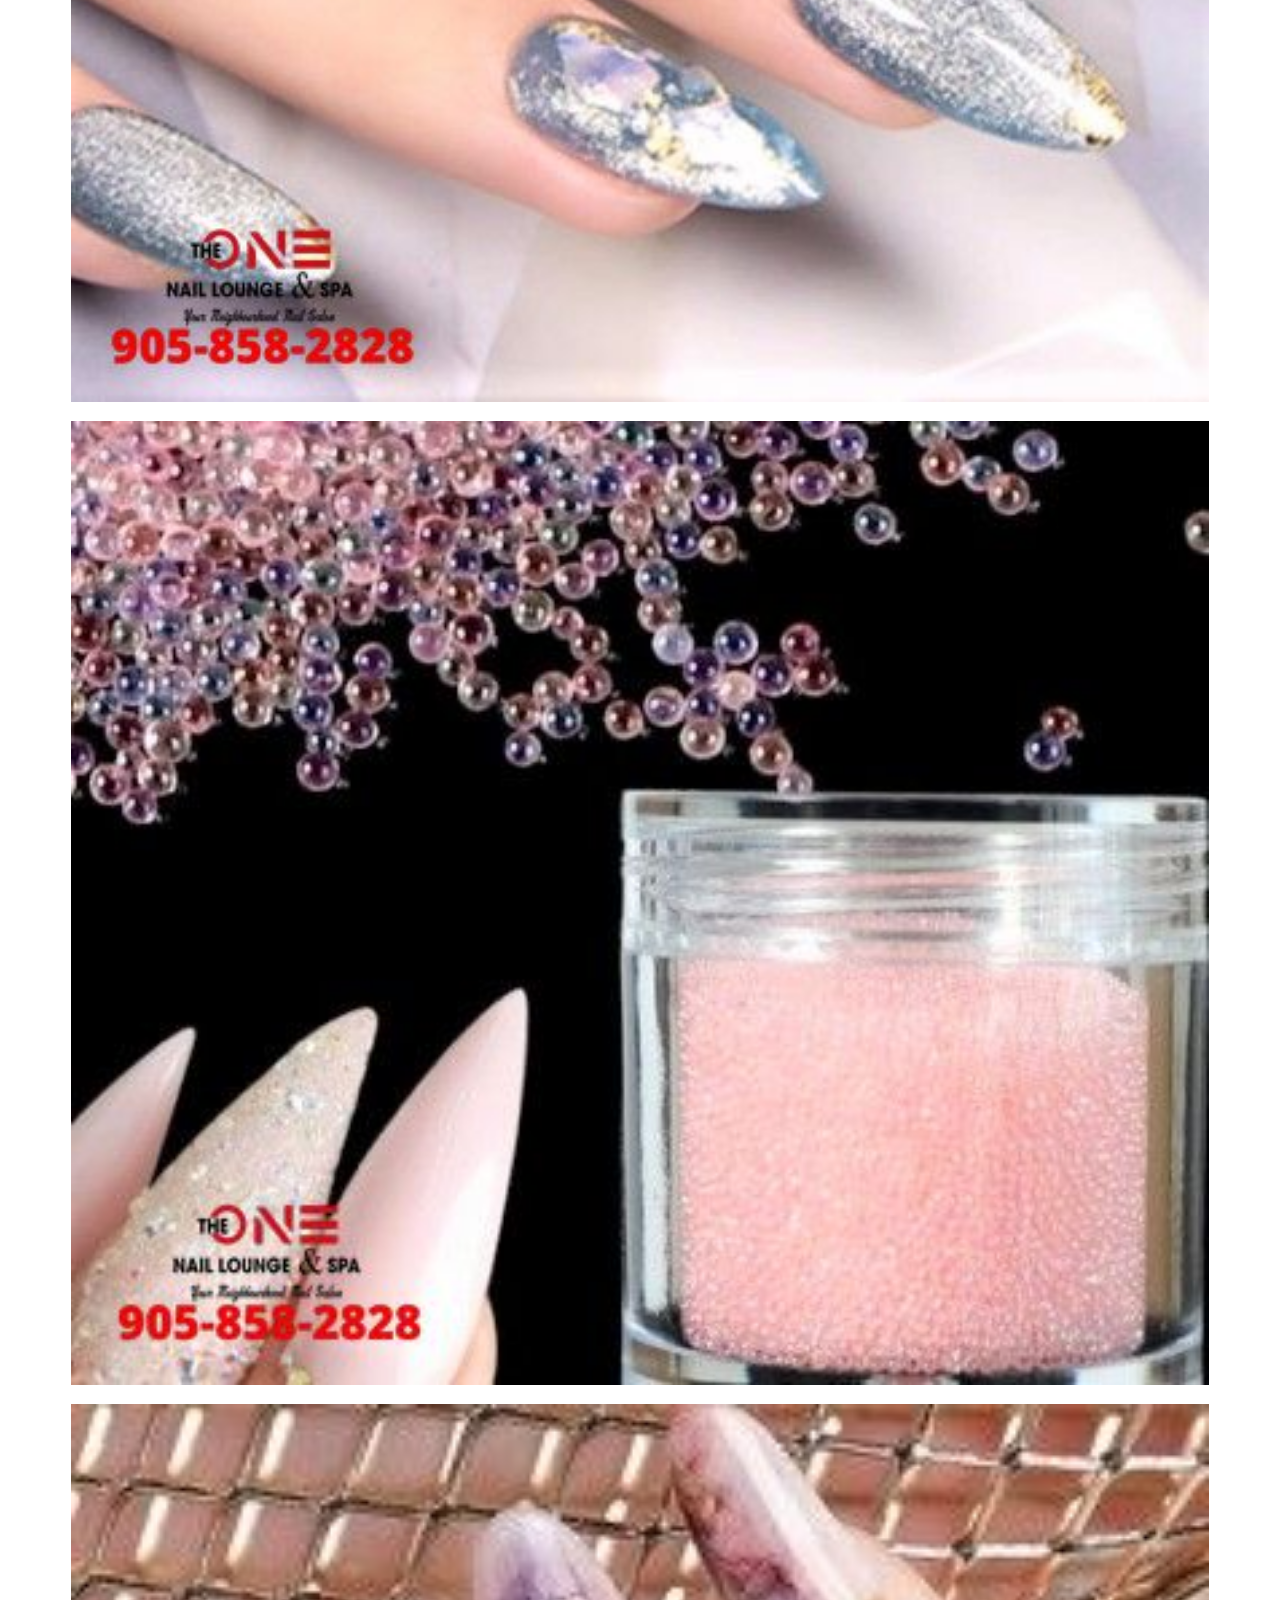
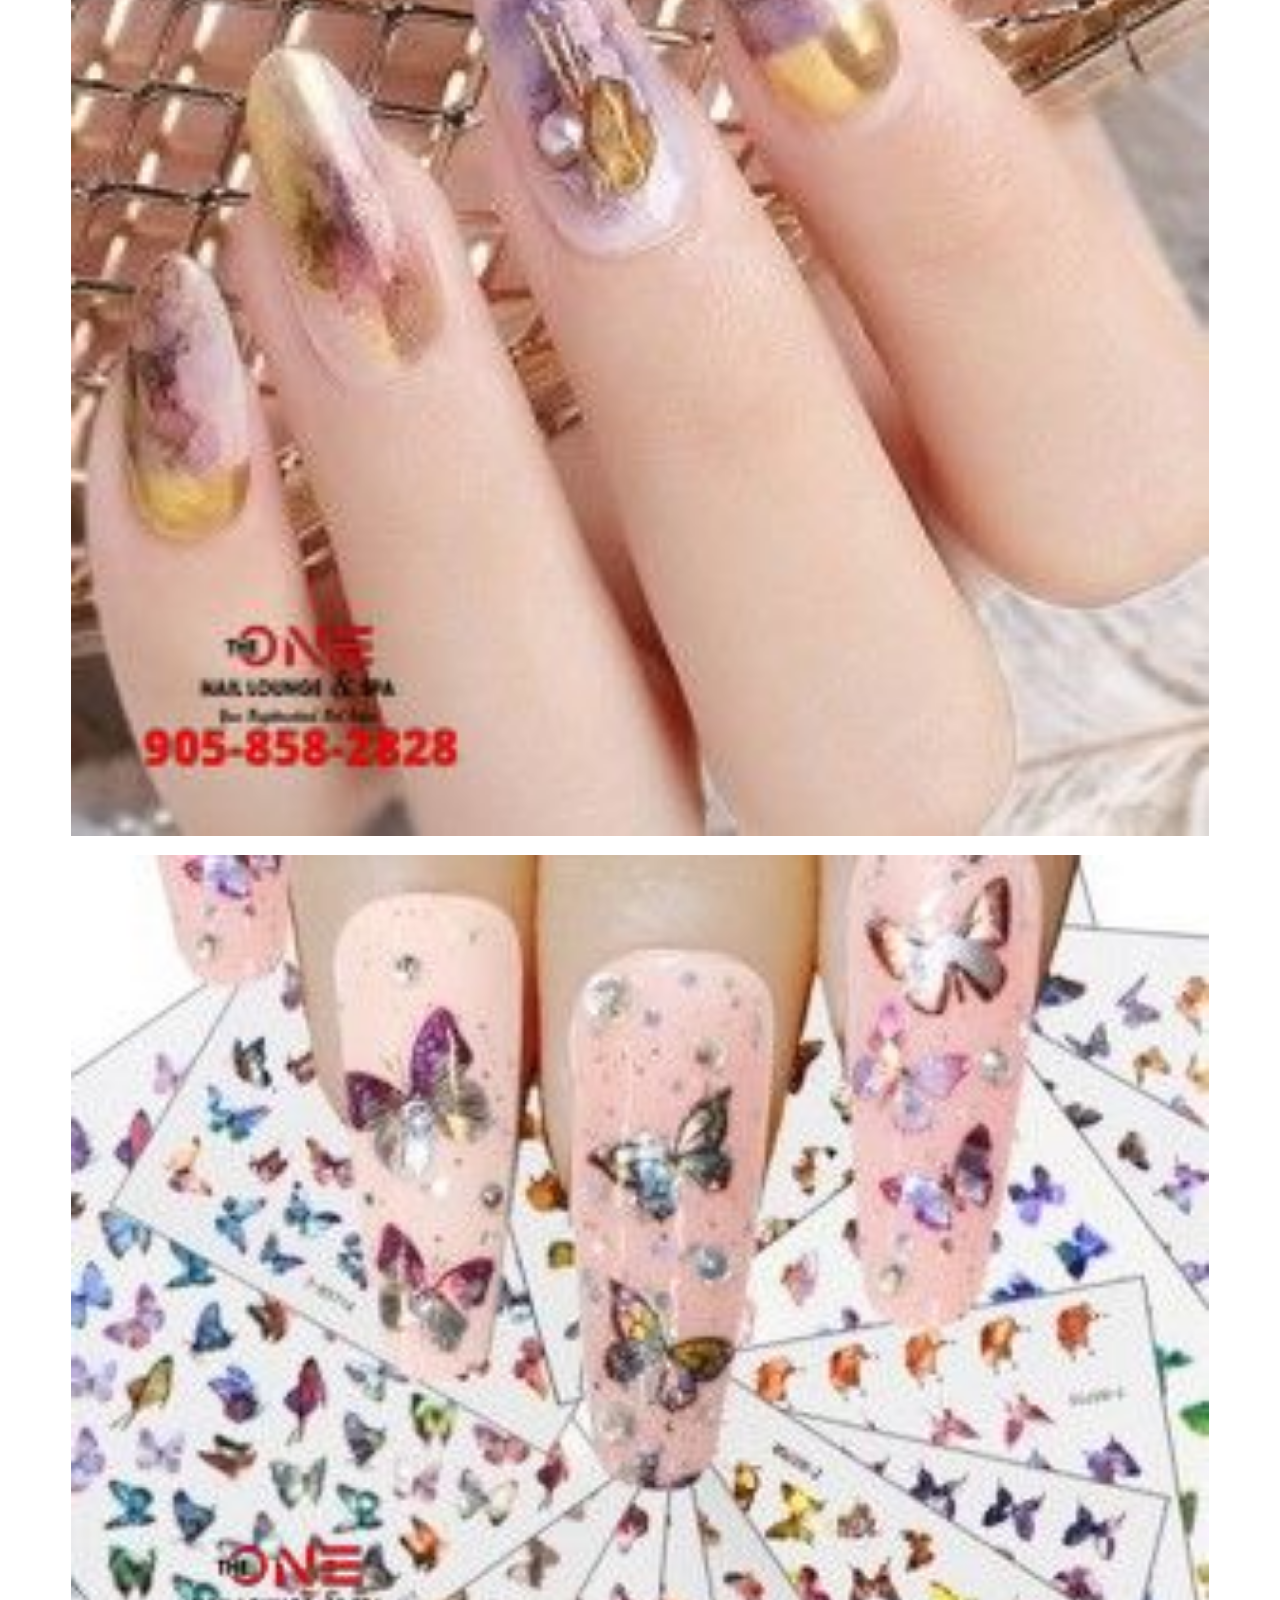
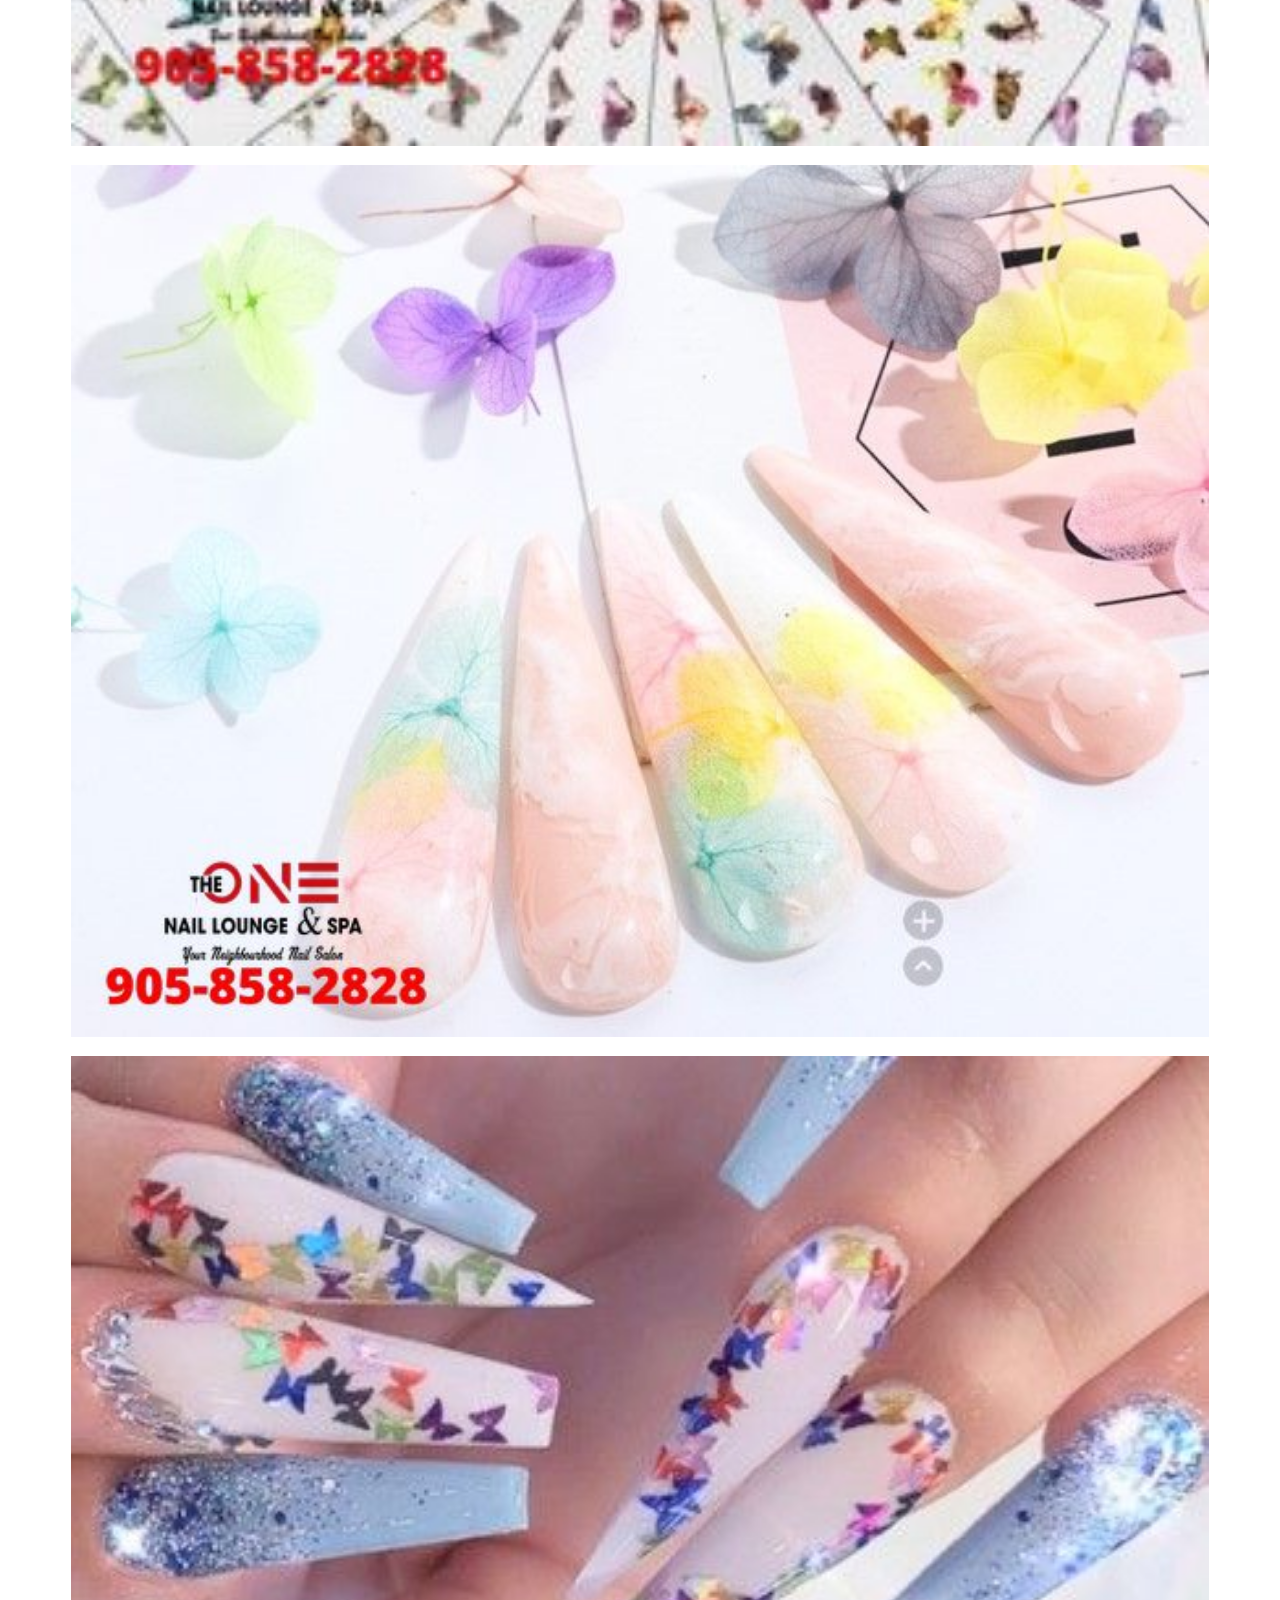
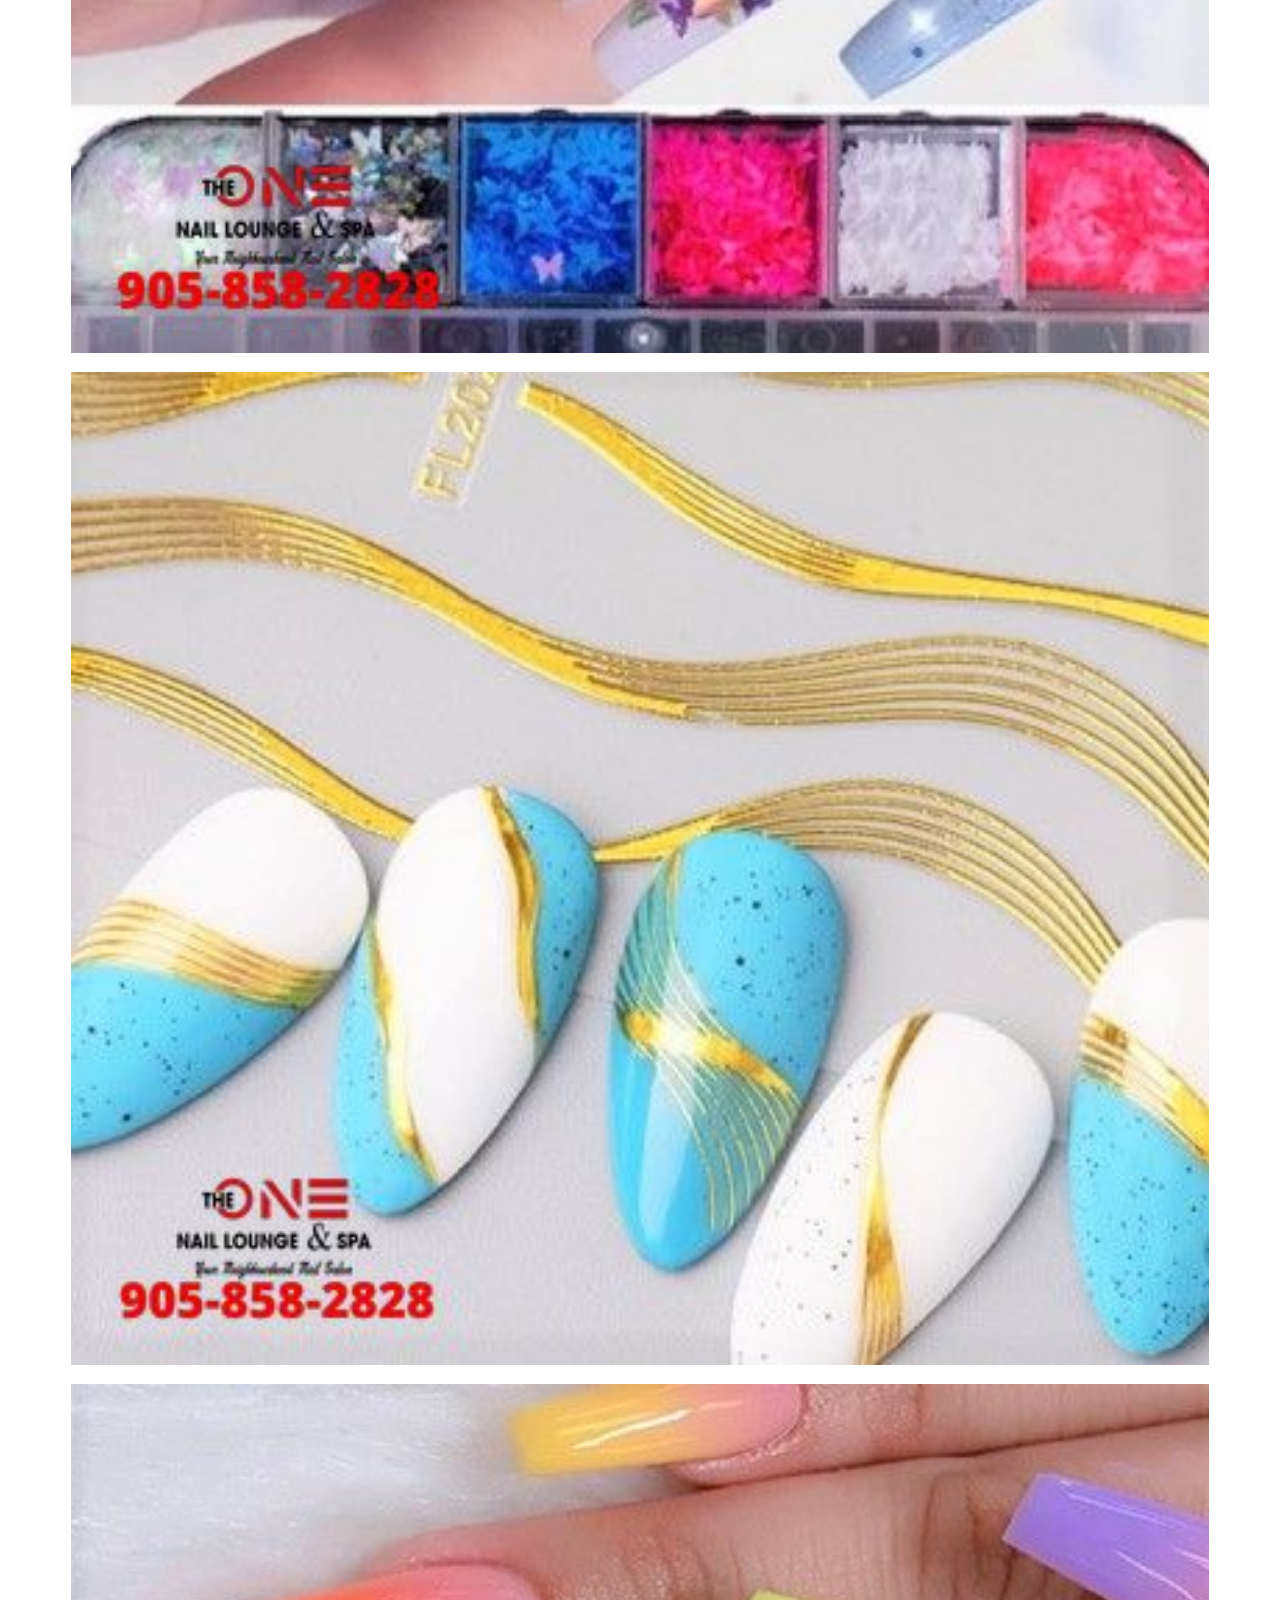
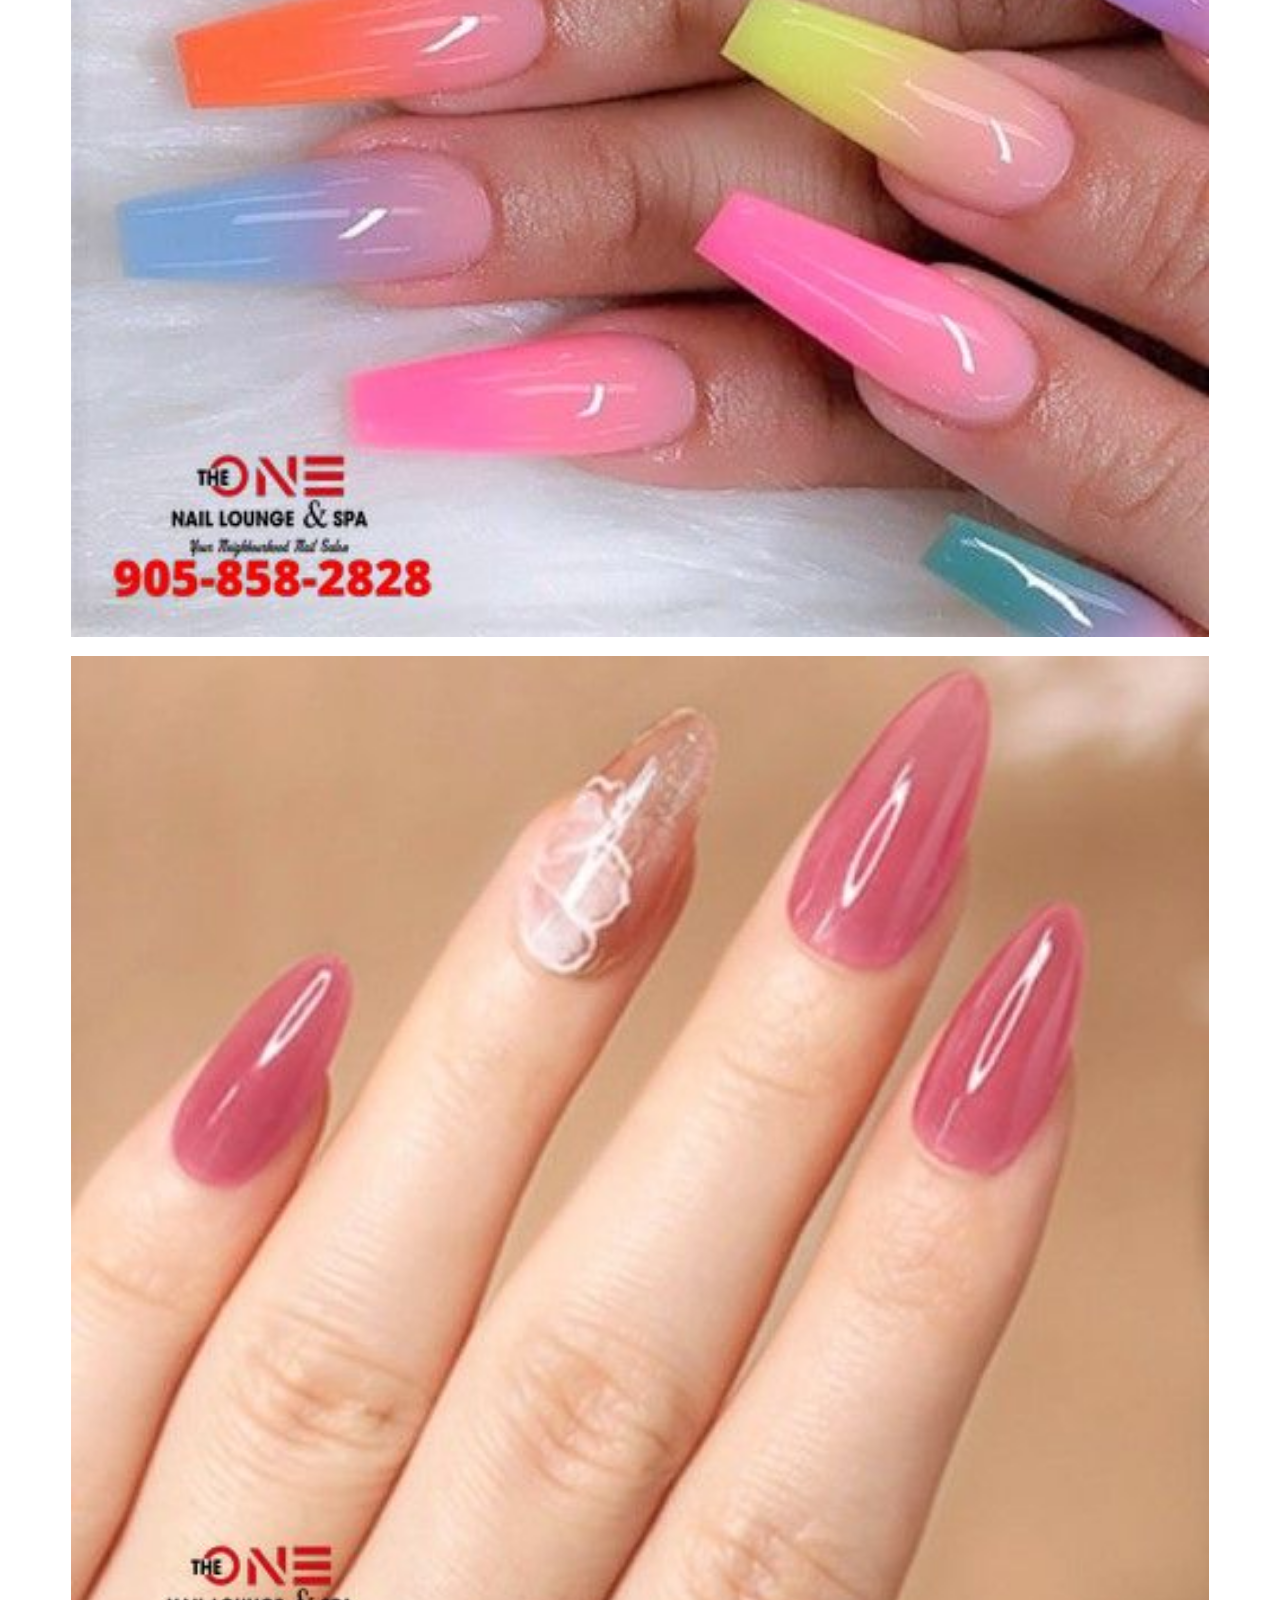
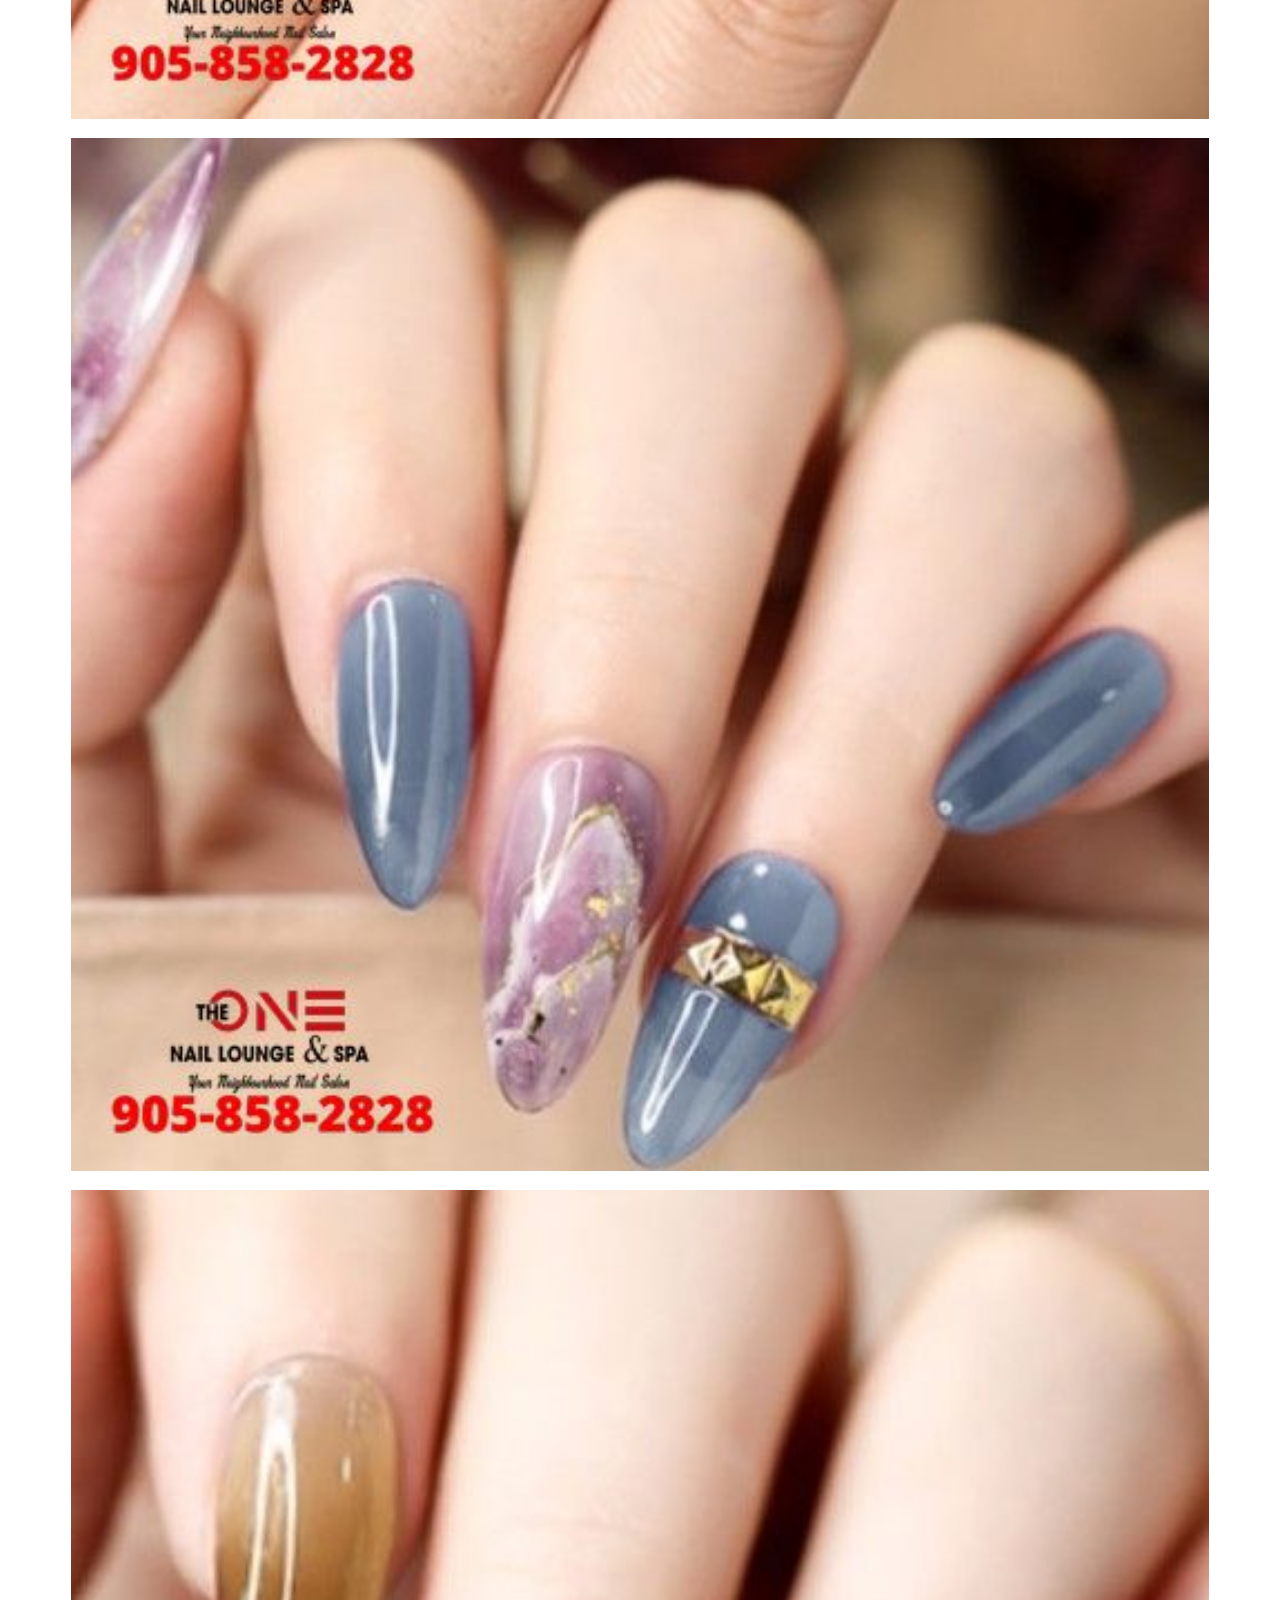
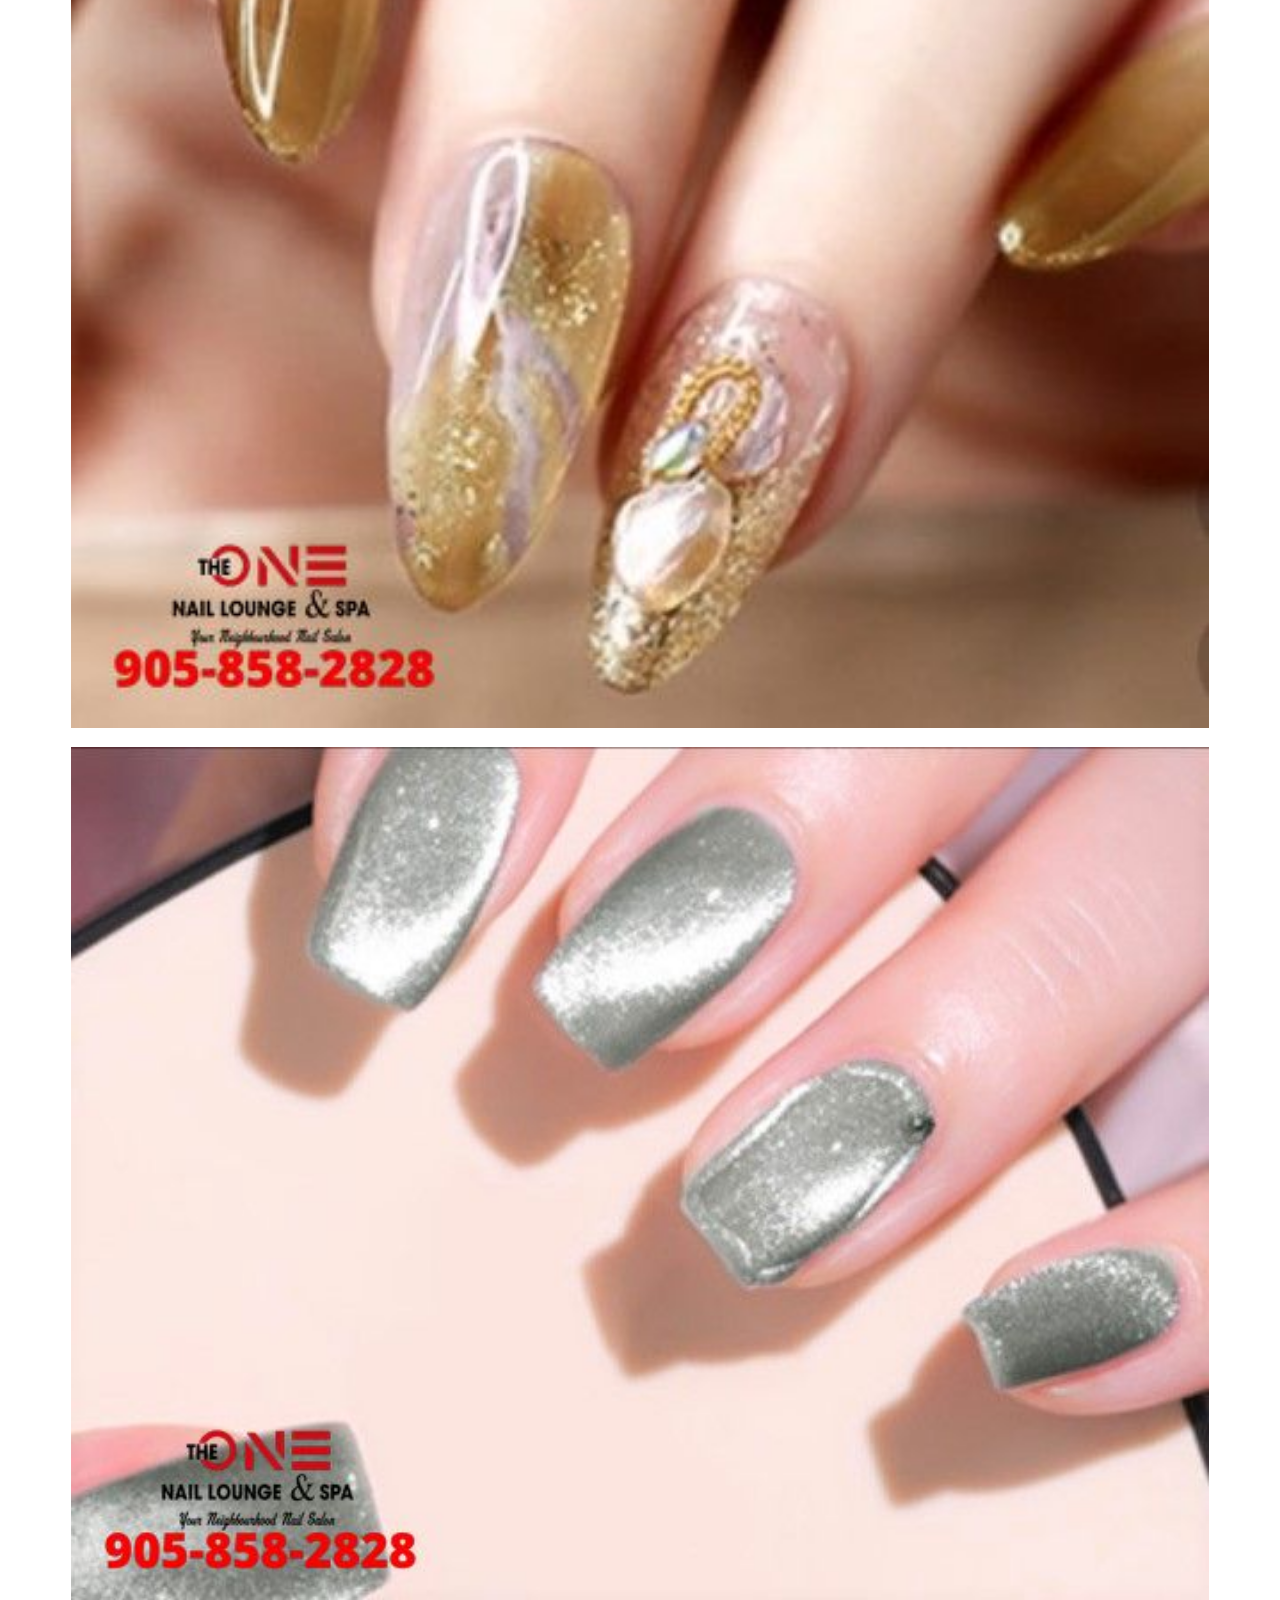
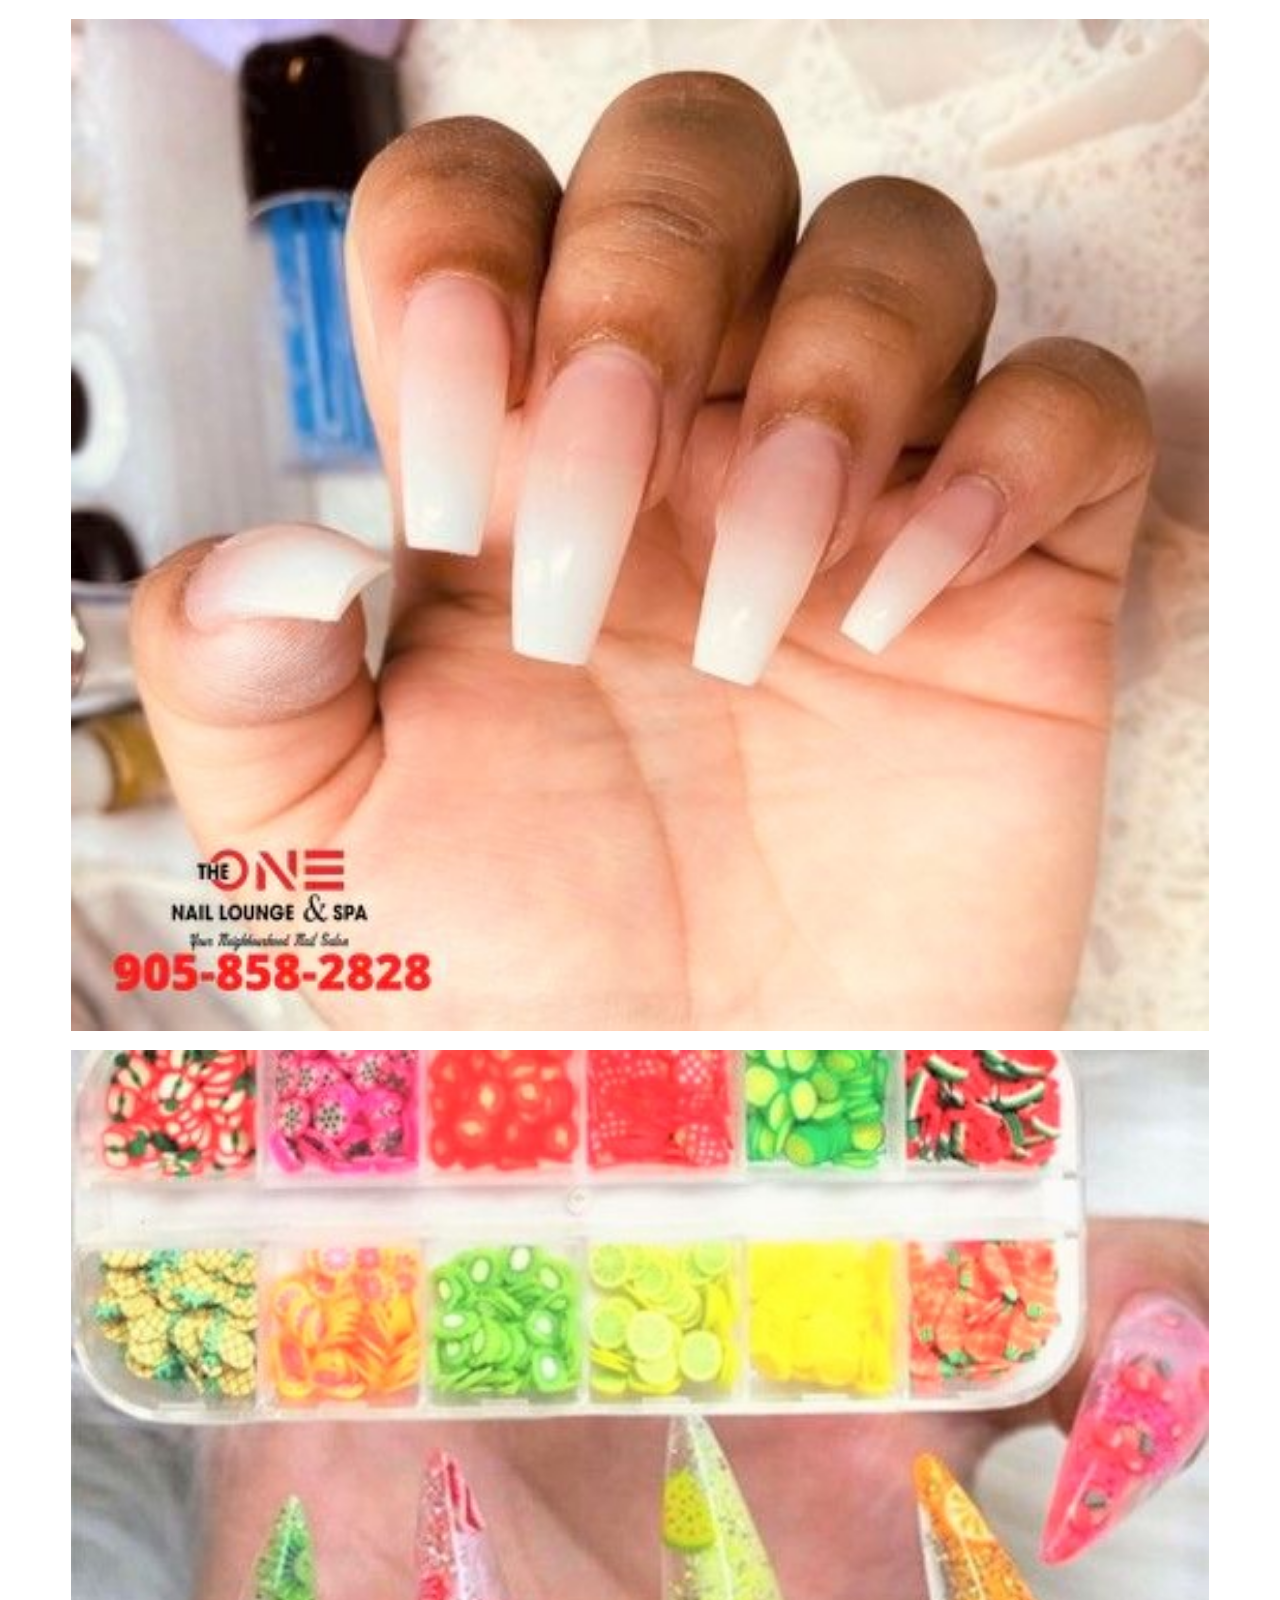
<file: gallery1.html>
<!DOCTYPE html>
<html lang="en">
<head>
    <meta charset="UTF-8">
    <meta http-equiv="X-UA-Compatible" content="IE=edge">
    <meta name="viewport" content="width=device-width, initial-scale=1.0">
    <link href="https://cdn.jsdelivr.net/npm/bootstrap@5.0.2/dist/css/bootstrap.min.css" rel="stylesheet"
    integrity="sha384-EVSTQN3/azprG1Anm3QDgpJLIm9Nao0Yz1ztcQTwFspd3yD65VohhpuuCOmLASjC" crossorigin="anonymous">
<link rel="shortcut icon" href="./img/THEONE-min (1).jpg" type="image/x-icon">
<link rel="stylesheet" href="./font-awesome-4.7.0/css/font-awesome.min.css">
<link rel="stylesheet" href="./css/main.css">
    <title>Gallery</title>
</head>
<body>
    <div id="fb-root"></div>
    <script async defer crossorigin="anonymous" src="https://connect.facebook.net/vi_VN/sdk.js#xfbml=1&version=v16.0"
        nonce="MZUNs4K4"></script>
        <div id="header" class="sticky-top">
            <nav class="navbar ">
                <div class="navbar-container container">
                    <input type="checkbox" name="" id="" />
                    <div class="hamburger-lines">
                        <span class="line line1"></span>
                        <span class="line line2"></span>
                        <span class="line line3"></span>
                    </div>
                    <ul class="menu-items">
                        <li><a href="index.html">HOME</a></li>
                        <li><a href="aboutus.html">ABOUT US</a></li>
                        <li><a href="services.html">SERVICES</a></li>
                        <li><a href="booking.html">BOOKING</a></li>
                        <li><a href="coupons.html">COUPONS</a></li>
                        <li><a  class="active"  href="gallery.html">GALLERY</a></li>
                        <li><a href="video.html">VIDEO</a></li>
    
                        <li><a href="contact.html">CONTACT US</a></li>
    
                    </ul>
                    <h1 class="logo"> <a href="index.html"><img src="./img/logo-menu-removebg-preview.png" alt=""
                                width="200px"></a>
                    </h1>
                </div>
            </nav>
        </div>

    <div class="container">
        <div class="main-item-gallery row">
            <div class="item-product col-12 col-md-4">
                <img src="./img/gallery1.1.jpg" alt="" width="100%" height="300px">
            </div>
            <div class="item-product col-12 col-md-4">
                <img src="./img/gallery1.2.jpg" alt="" width="100%" height="300px">
            </div>
            <div class="item-product col-12 col-md-4">
                <img src="./img/gallery1.3.jpg" alt="" width="100%" height="300px">
            </div>
            <div class="item-product col-12 col-md-4">
                <img src="./img/gallery1.4.jpg" alt="" width="100%" height="300px">
            </div>
            <div class="item-product col-12 col-md-4">
                <img src="./img/gallery1.5.jpg" alt="" width="100%" height="300px">
            </div>
            <div class="item-product col-12 col-md-4">
                <img src="./img/gallery1.6.jpg" alt="" width="100%" height="300px">
            </div>
            <div class="item-product col-12 col-md-4">
                <img src="./img/gallery1.7.jpg" alt="" width="100%" height="300px">
            </div>
            <div class="item-product col-12 col-md-4">
                <img src="./img/gallery1.8.jpg" alt="" width="100%" height="300px">
            </div>
            <div class="item-product col-12 col-md-4">
                <img src="./img/gallery1.9.jpg" alt="" width="100%" height="300px">
            </div>
            <div class="item-product col-12 col-md-4">
                <img src="./img/gallery1.10.jpg" alt="" width="100%" height="300px">
            </div>
            <div class="item-product col-12 col-md-4">
                <img src="./img/gallery1.11.jpg" alt="" width="100%" height="300px">
            </div>
            <div class="item-product col-12 col-md-4">
                <img src="./img/gallery1.12.jpg" alt="" width="100%" height="300px">
            </div>
            <div class="item-product col-12 col-md-4">
                <img src="./img/gallery1.13.jpg" alt="" width="100%" height="300px">
            </div>
            <div class="item-product col-12 col-md-4">
                <img src="./img/gallery1.14.jpg" alt="" width="100%" height="300px">
            </div>
            <div class="item-product col-12 col-md-4">
                <img src="./img/gallery1.15.jpg" alt="" width="100%" height="300px">
            </div>
            <div class="item-product col-12 col-md-4">
                <img src="./img/gallery1.16.jpg" alt="" width="100%" height="300px">
            </div>
            <div class="item-product col-12 col-md-4">
                <img src="./img/gallery1.17.jpg" alt="" width="100%" height="300px">
            </div>
            <div class="item-product col-12 col-md-4">
                <img src="./img/gallery1.18.jpg" alt="" width="100%" height="300px">
            </div>
        </div>
    </div>
   

    


    <div id="footer">

    </div>
    <script src="https://cdn.jsdelivr.net/npm/bootstrap@5.0.2/dist/js/bootstrap.bundle.min.js"
        integrity="sha384-MrcW6ZMFYlzcLA8Nl+NtUVF0sA7MsXsP1UyJoMp4YLEuNSfAP+JcXn/tWtIaxVXM"
        crossorigin="anonymous"></script>
    <script src="./js/footer.js"></script>
</body>
</html>
</file>
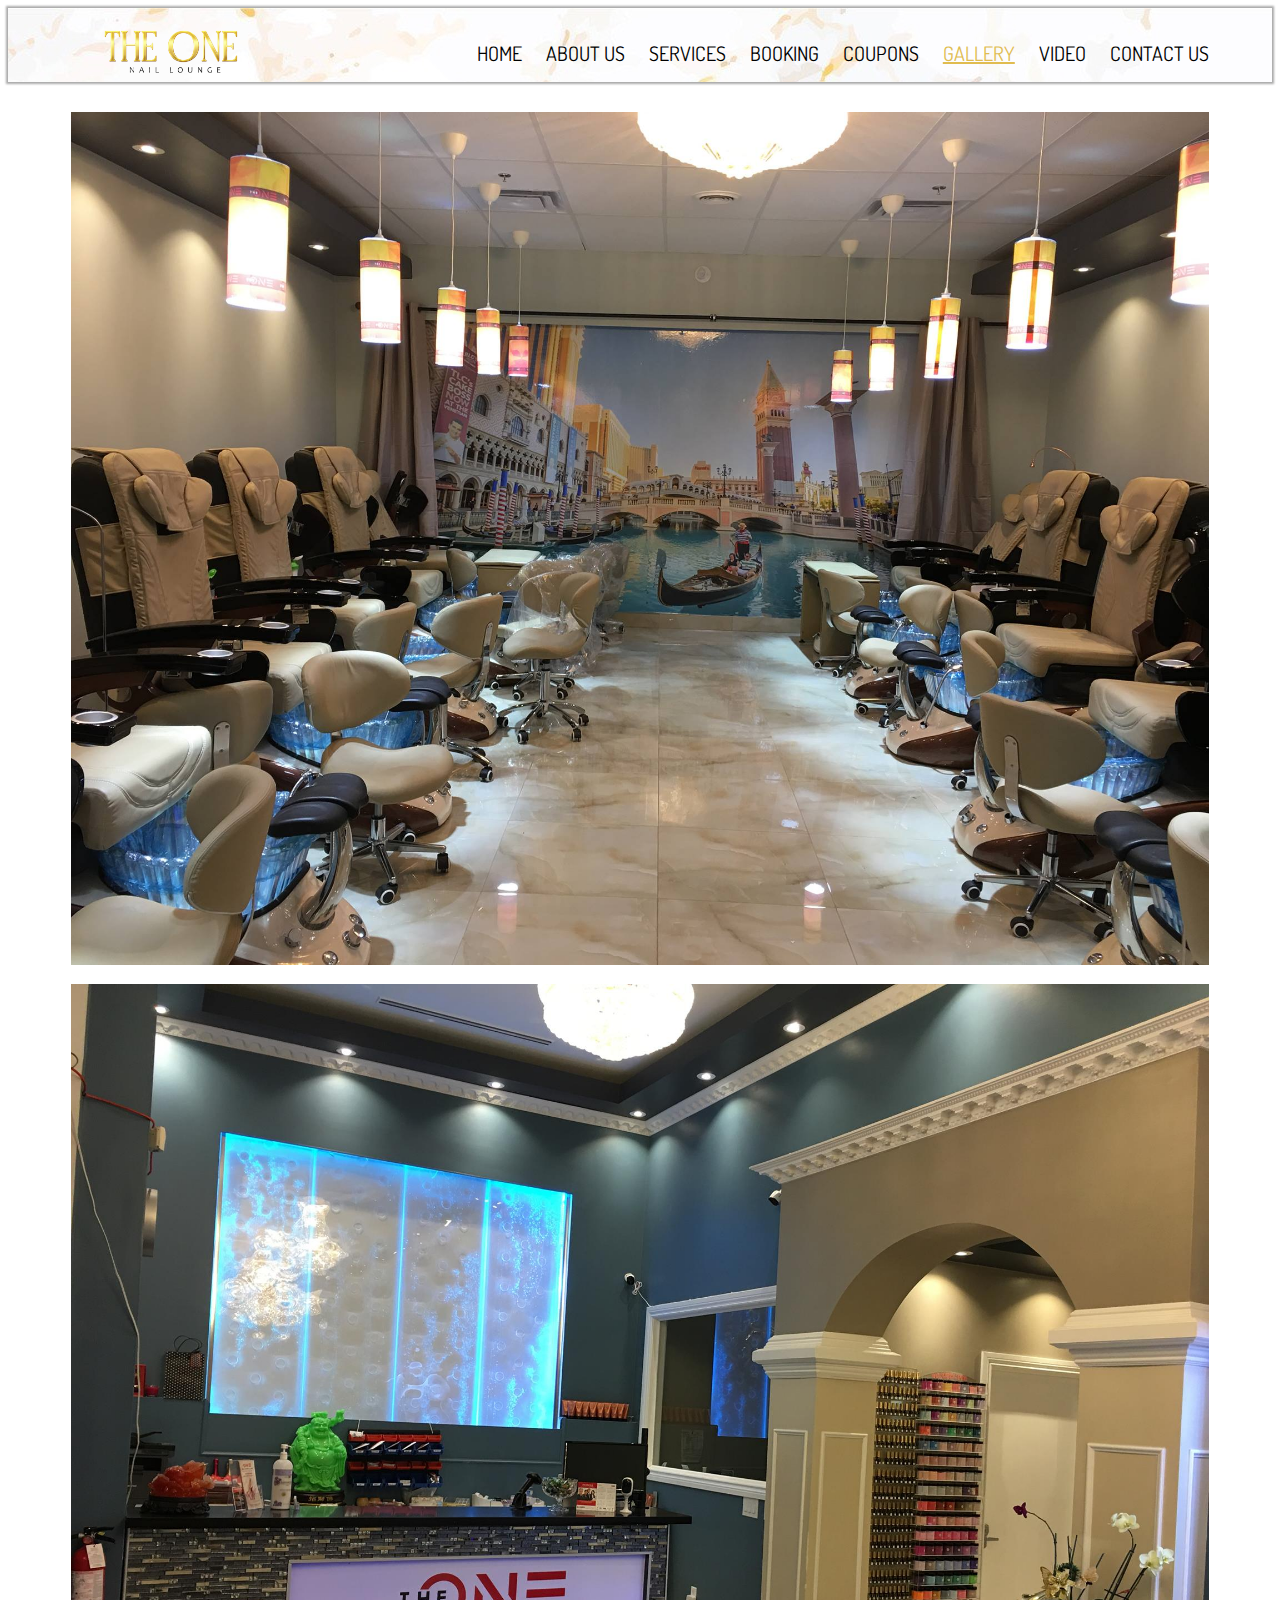
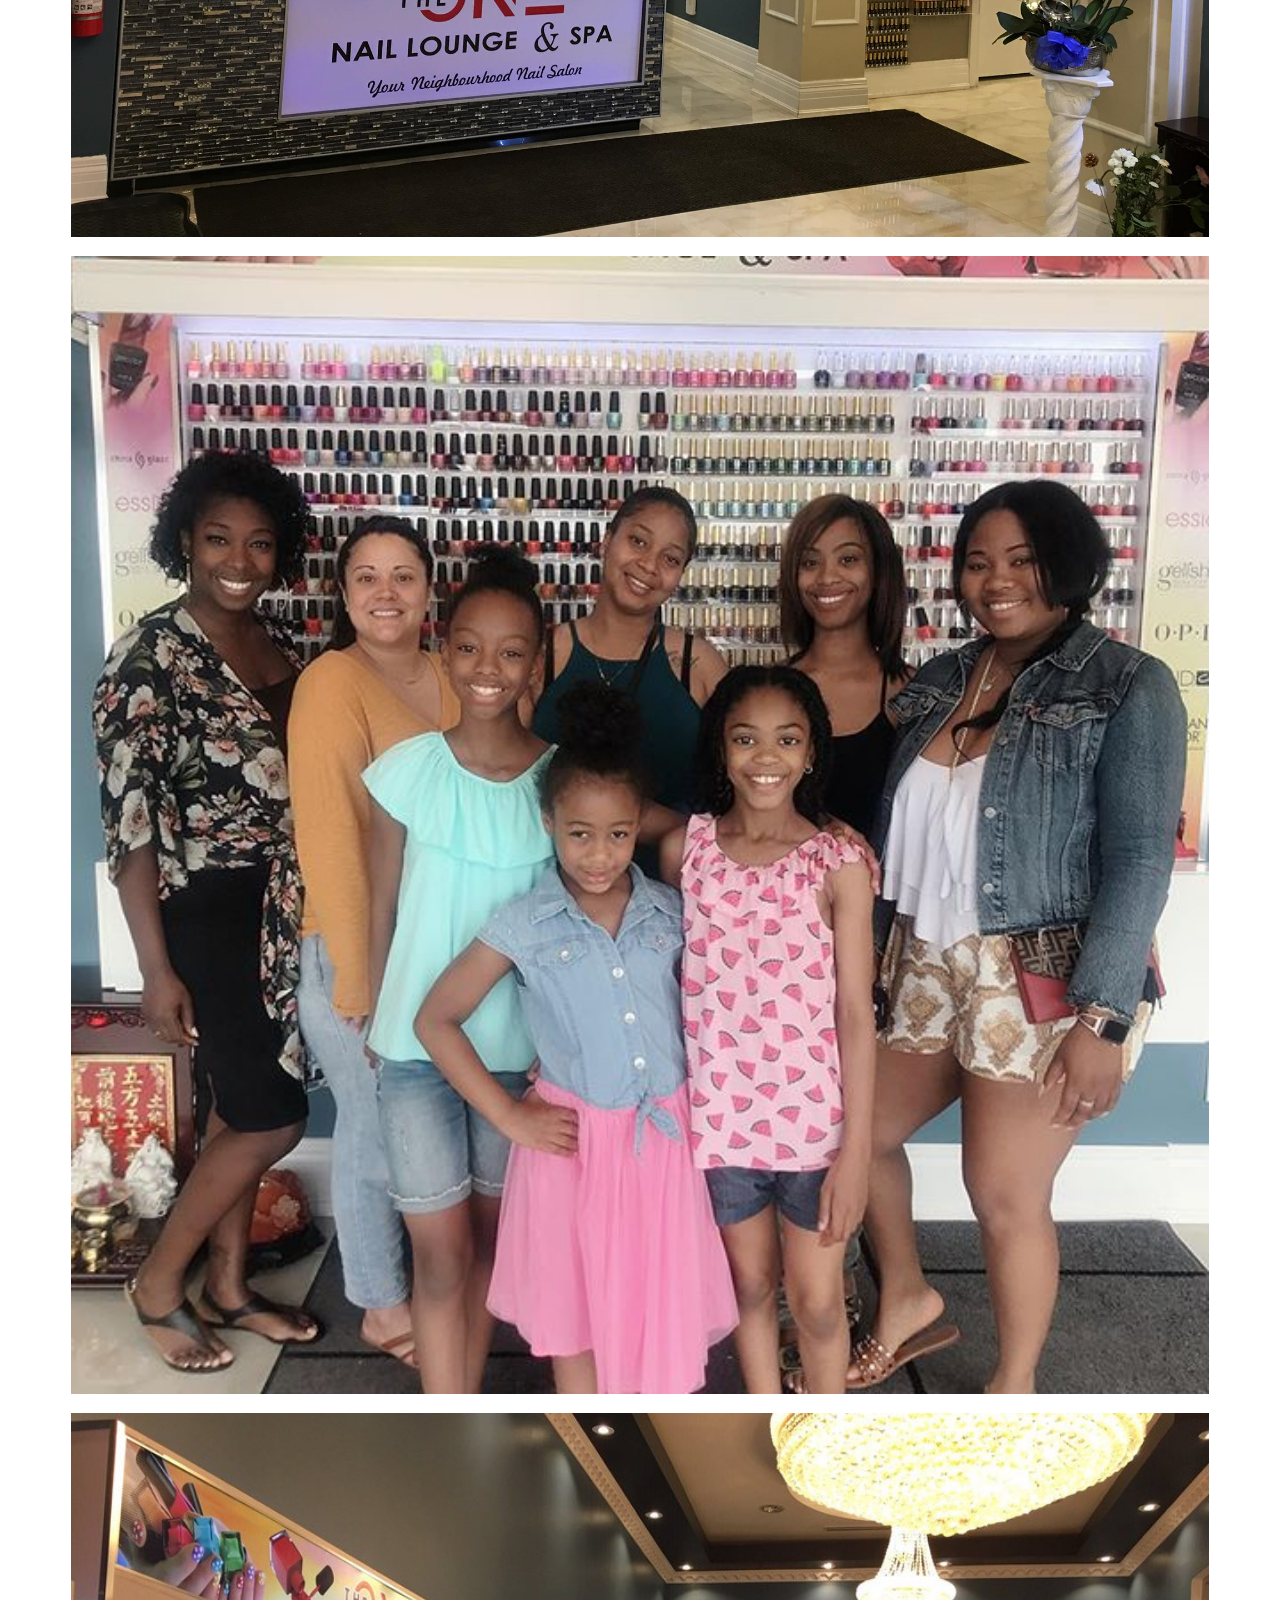
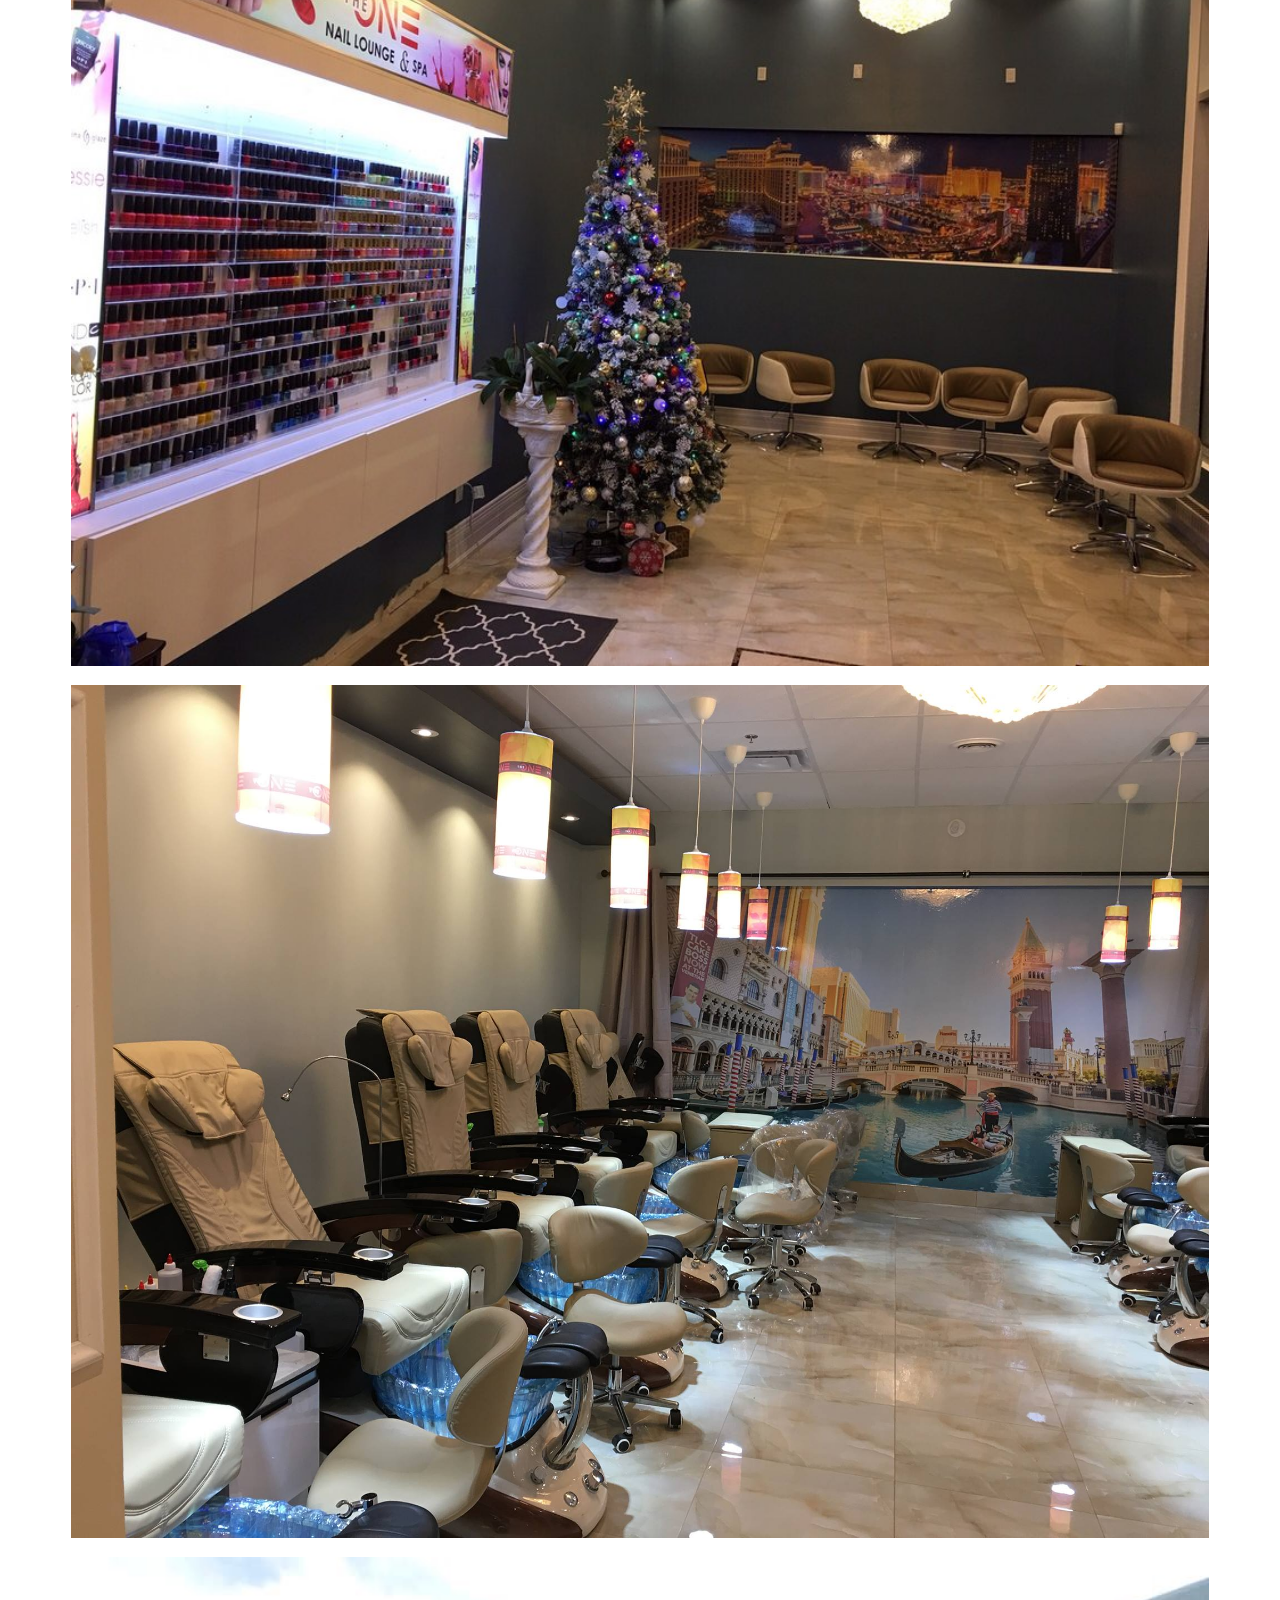
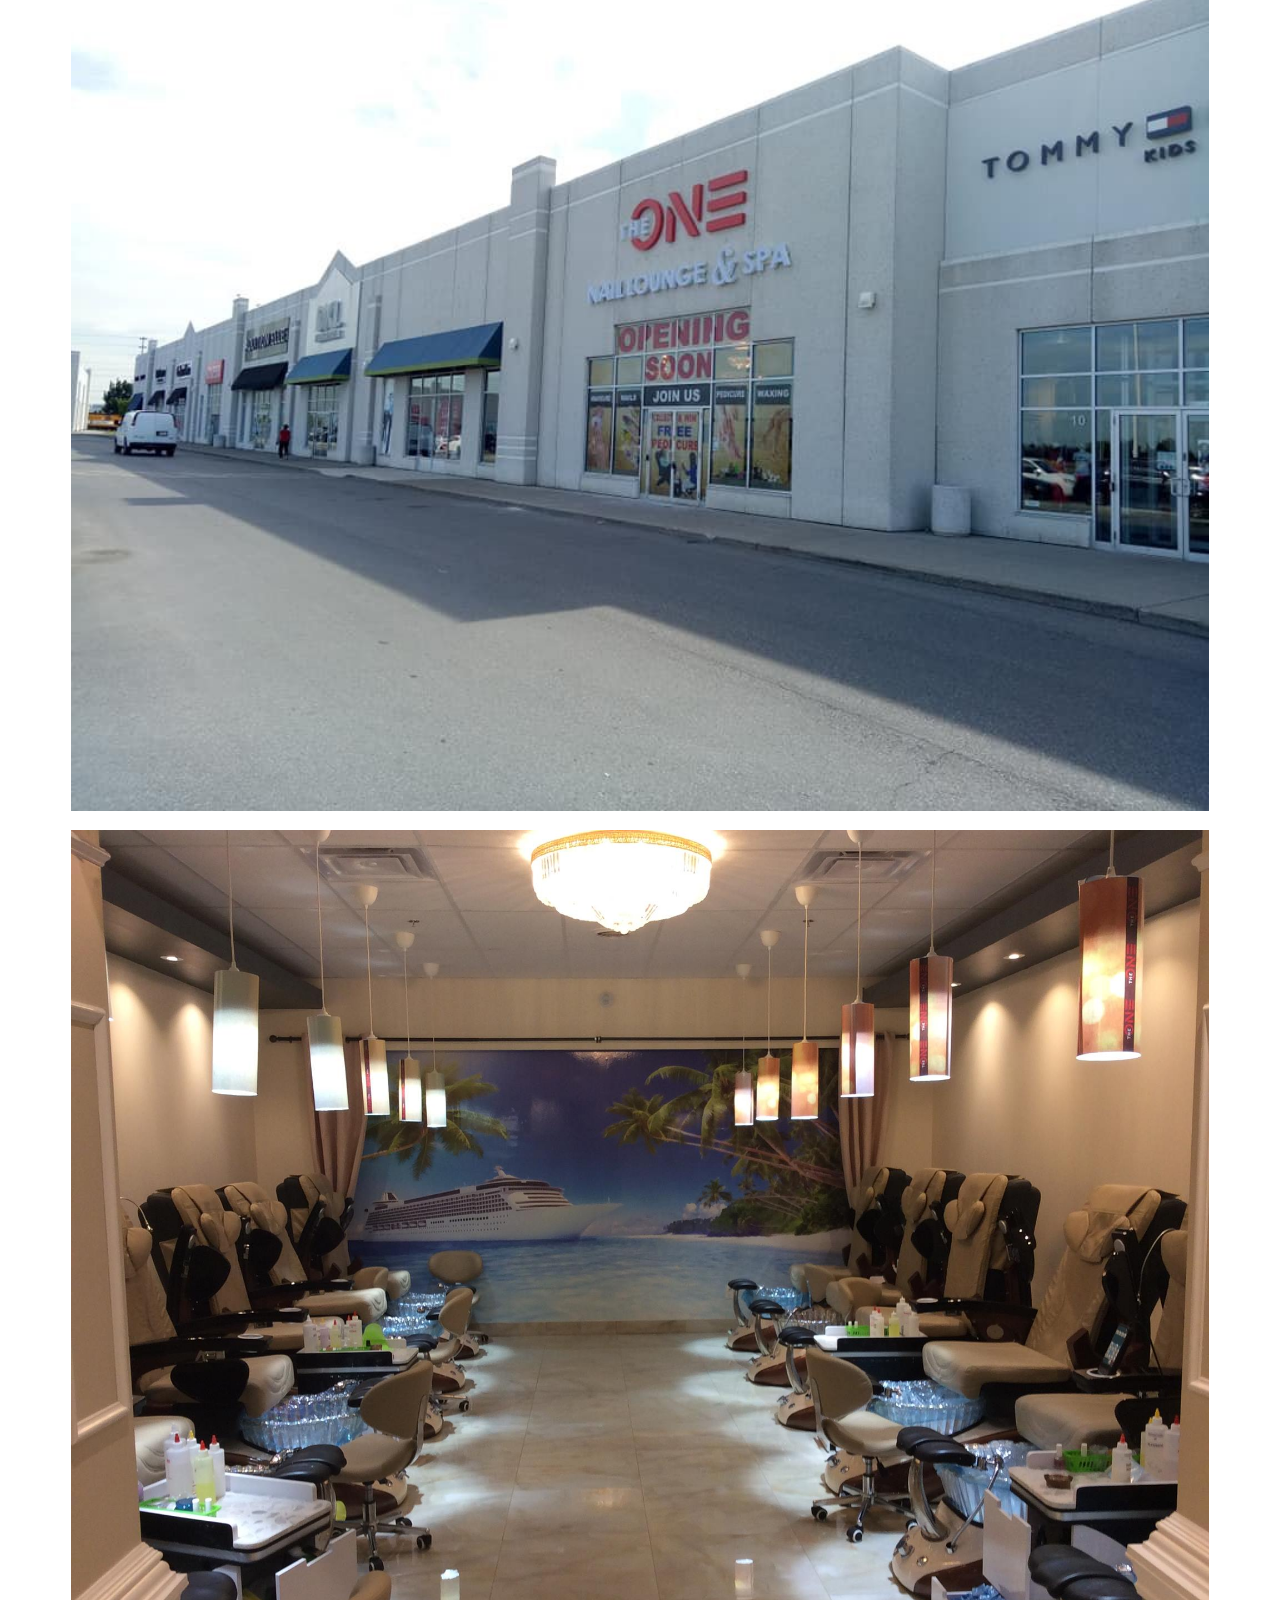
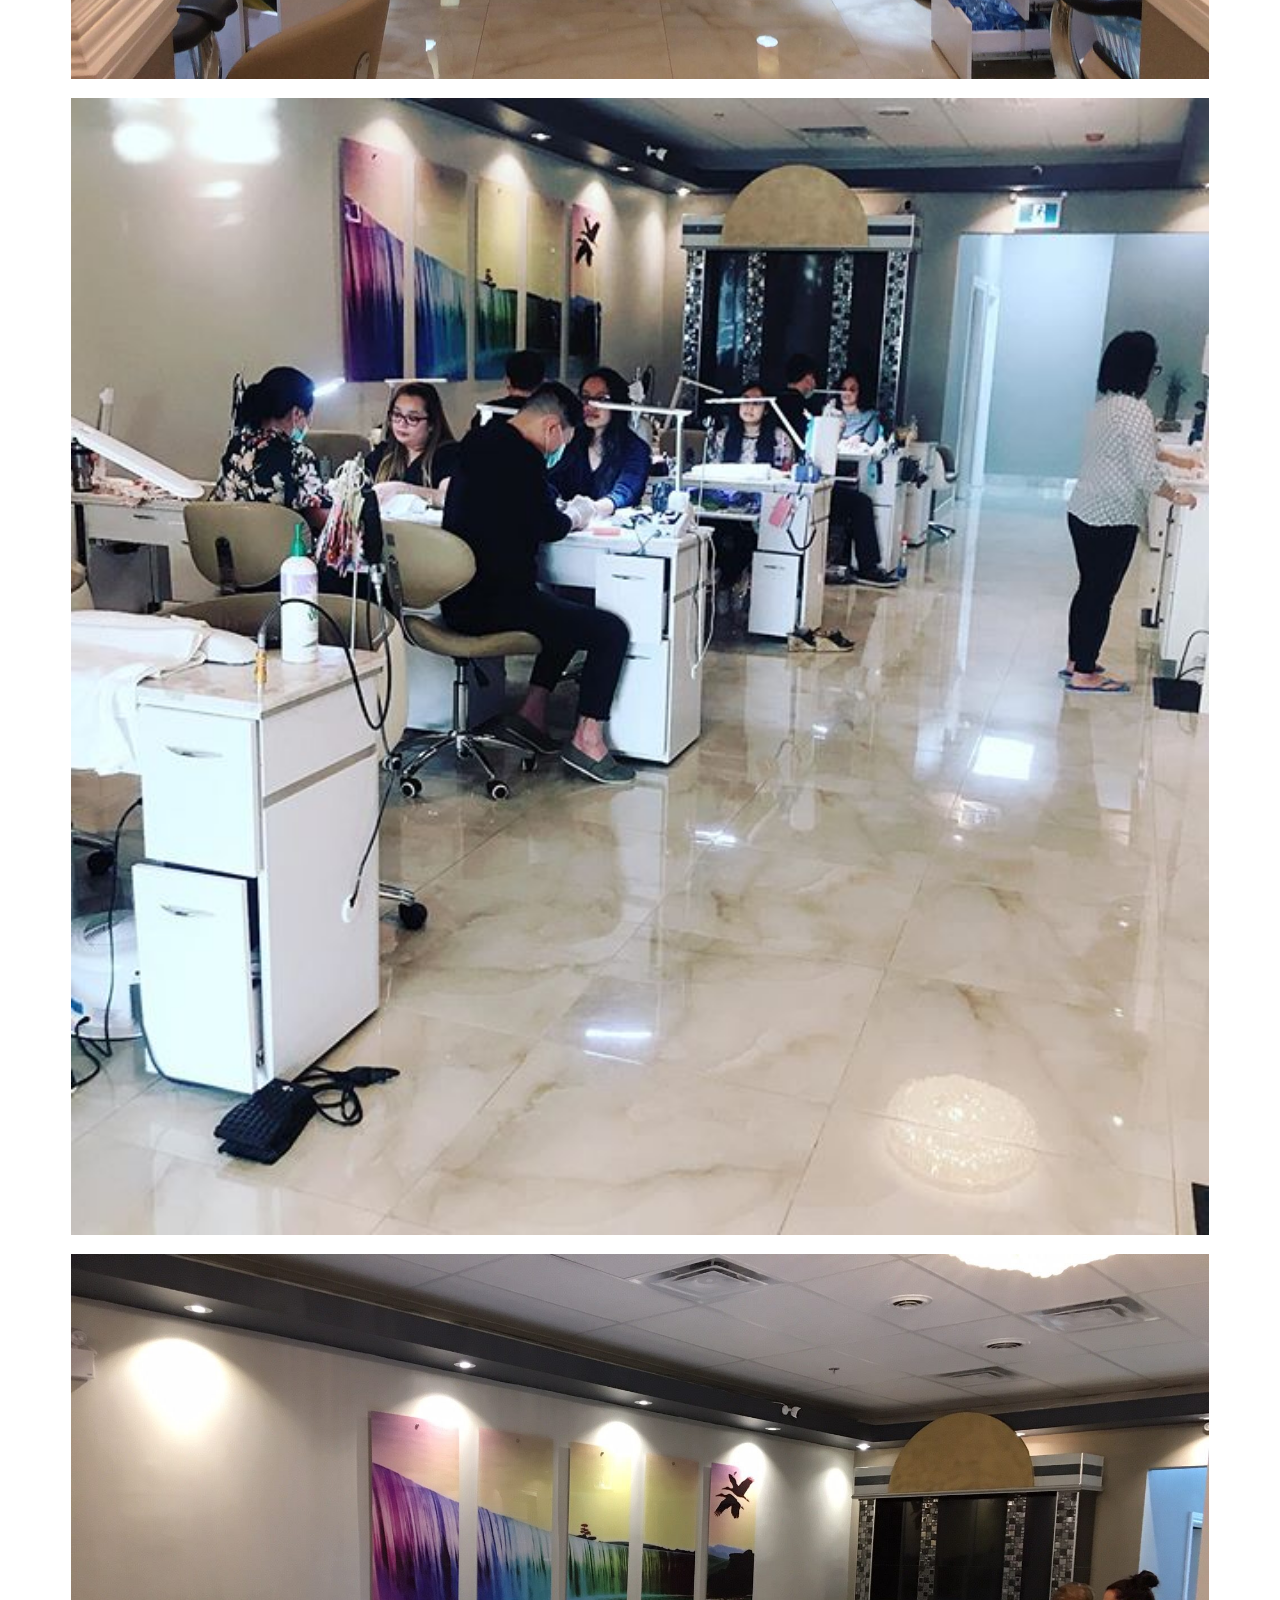
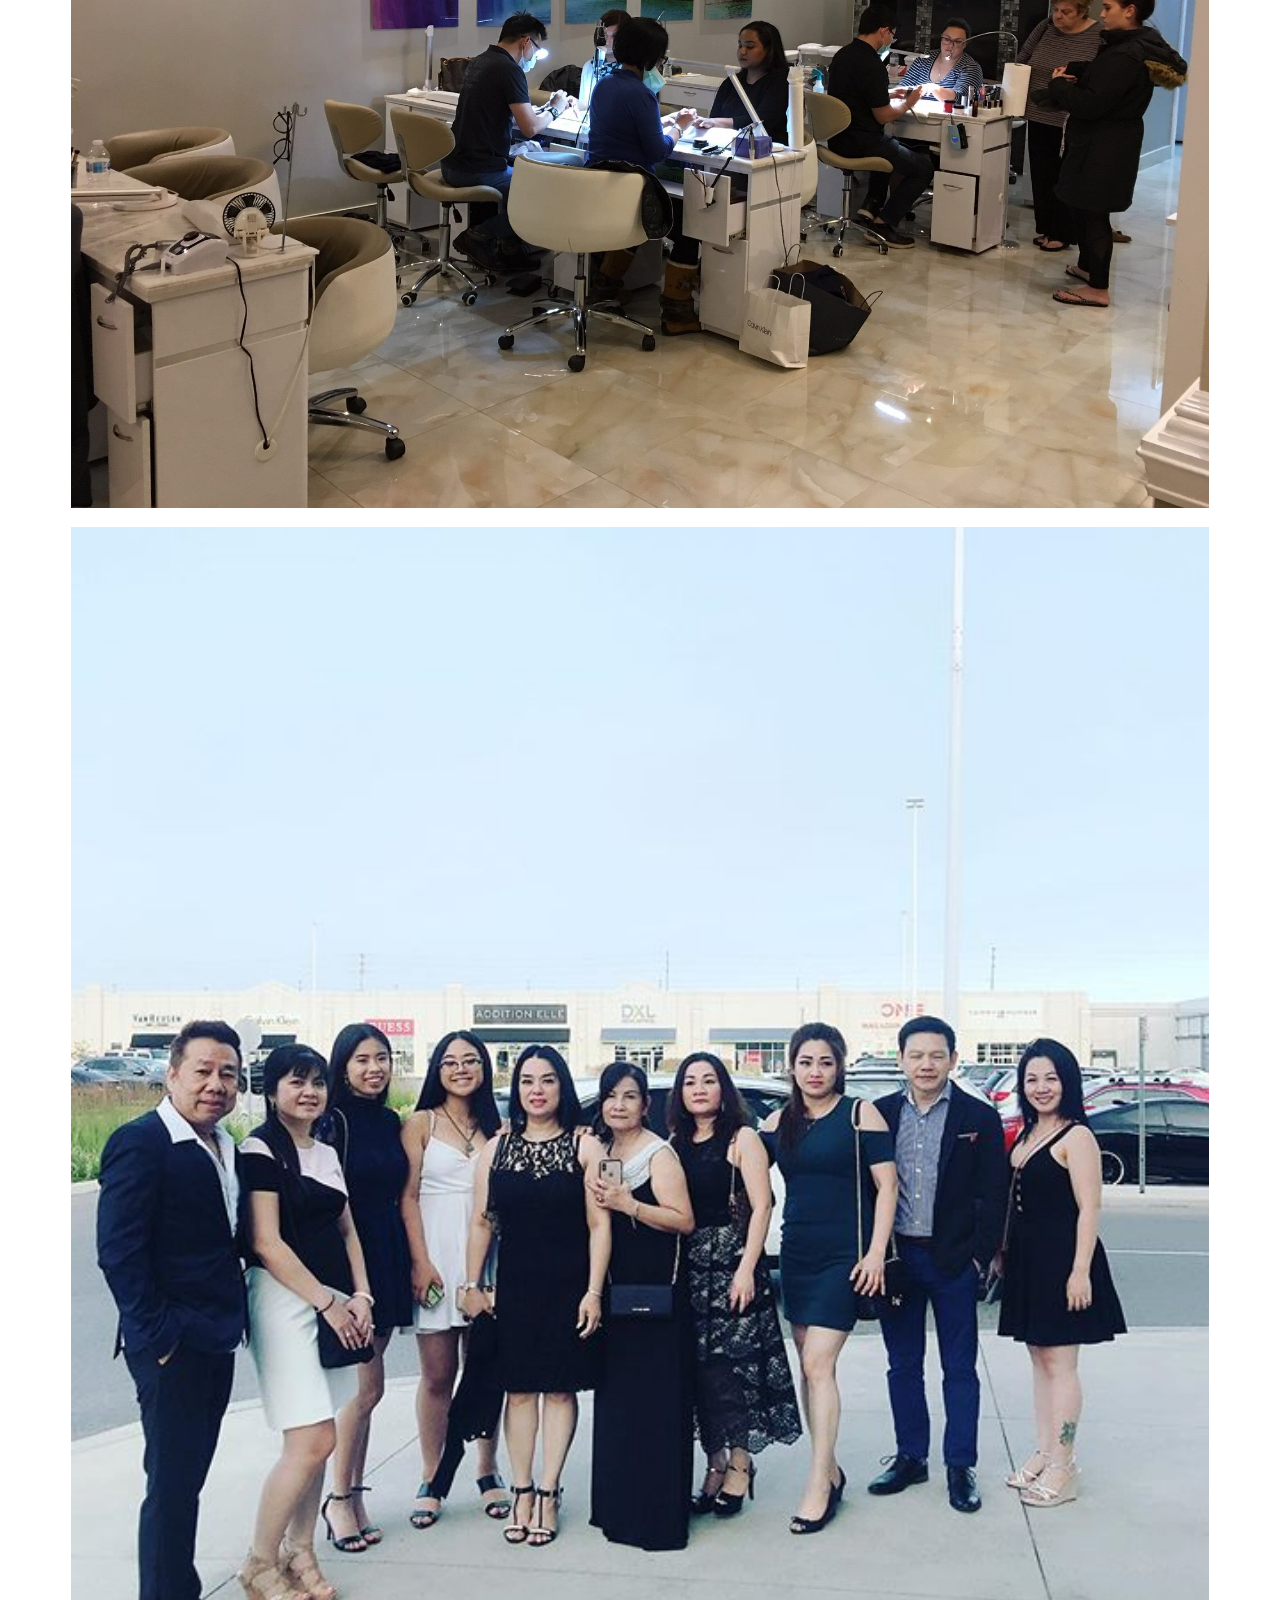
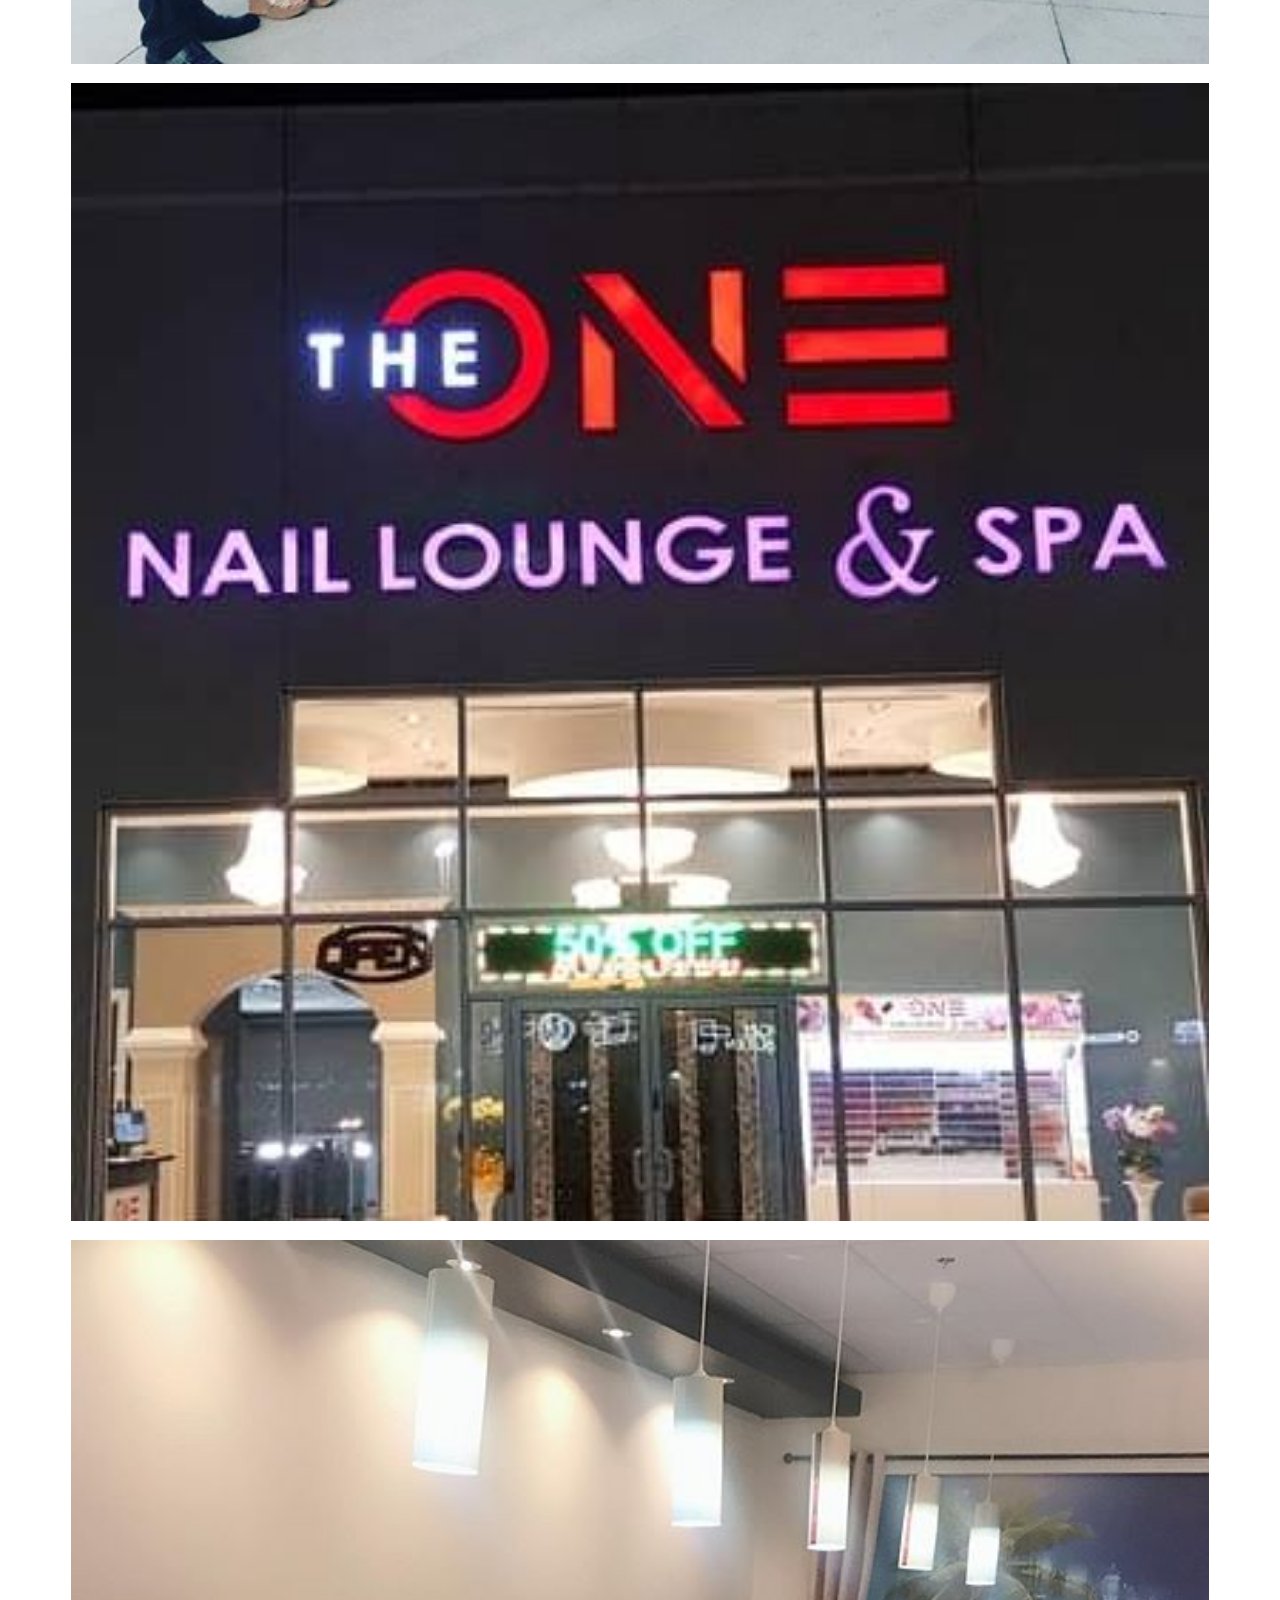
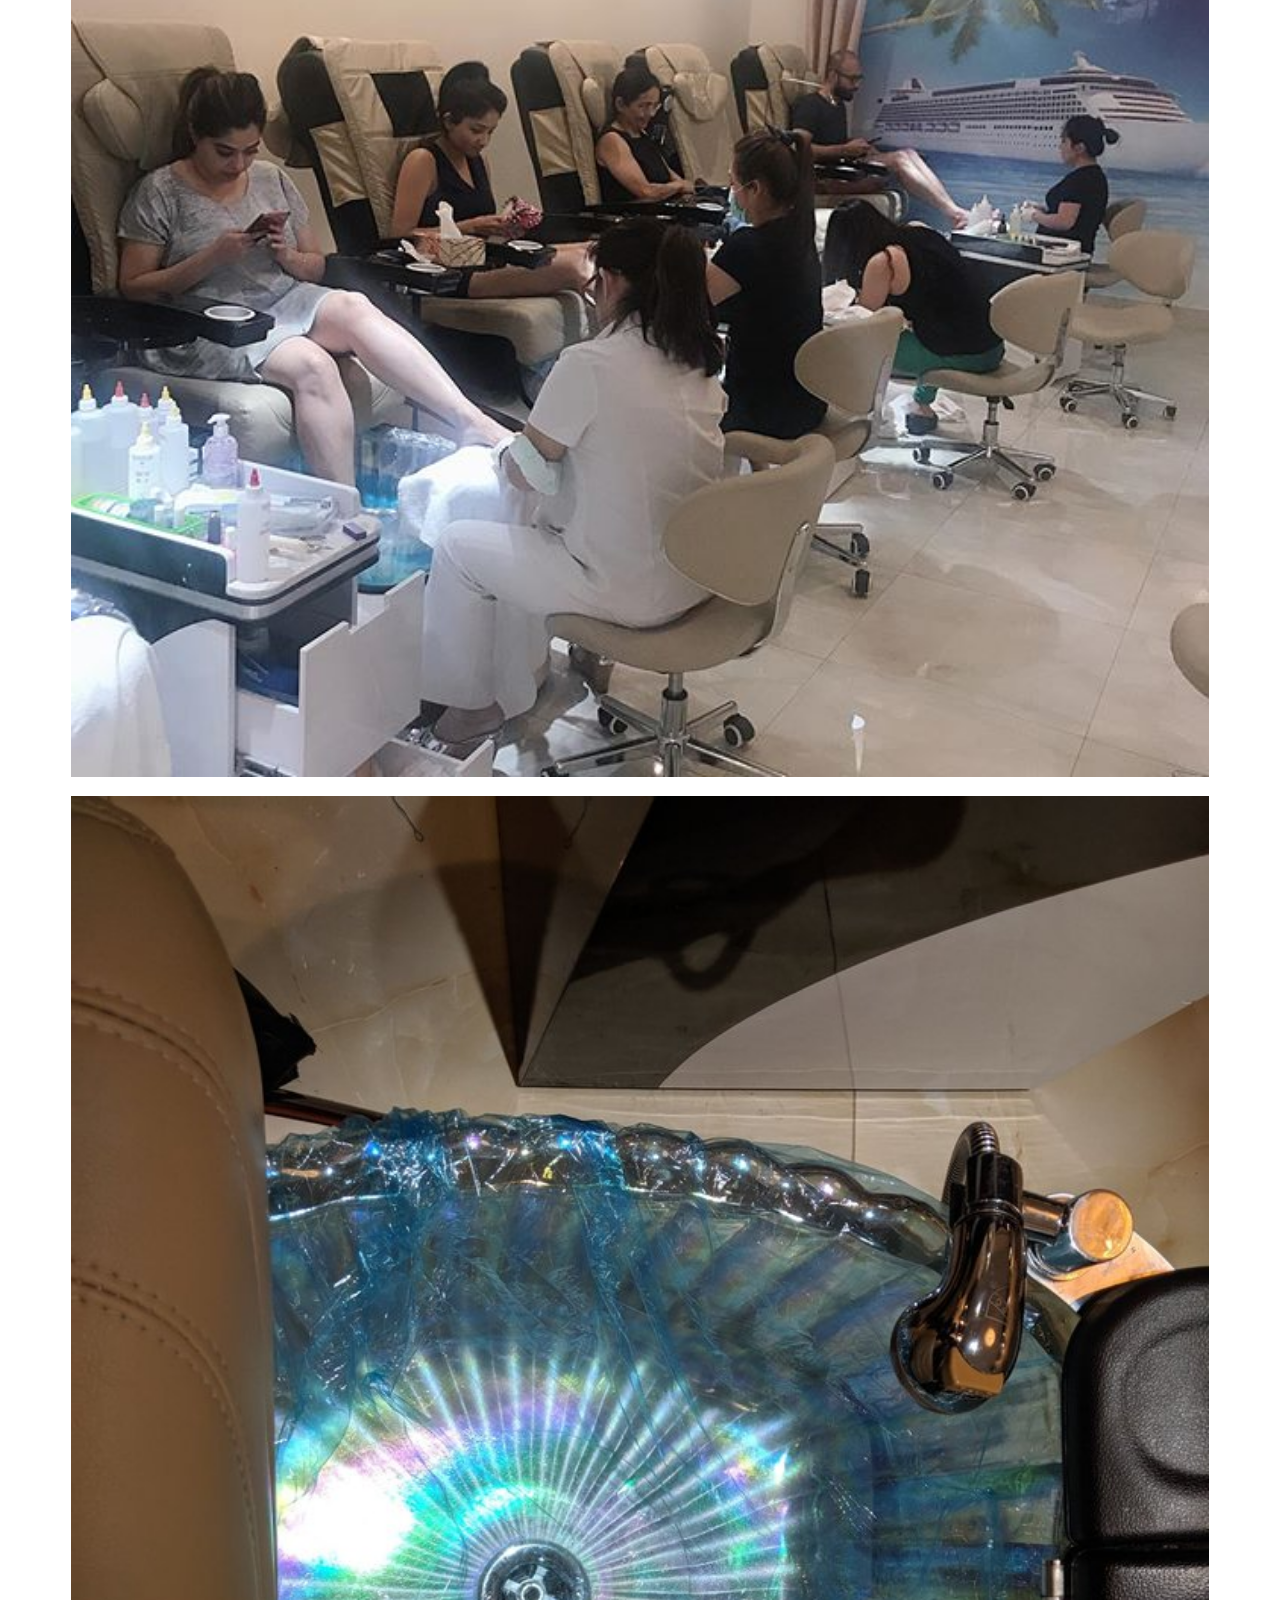
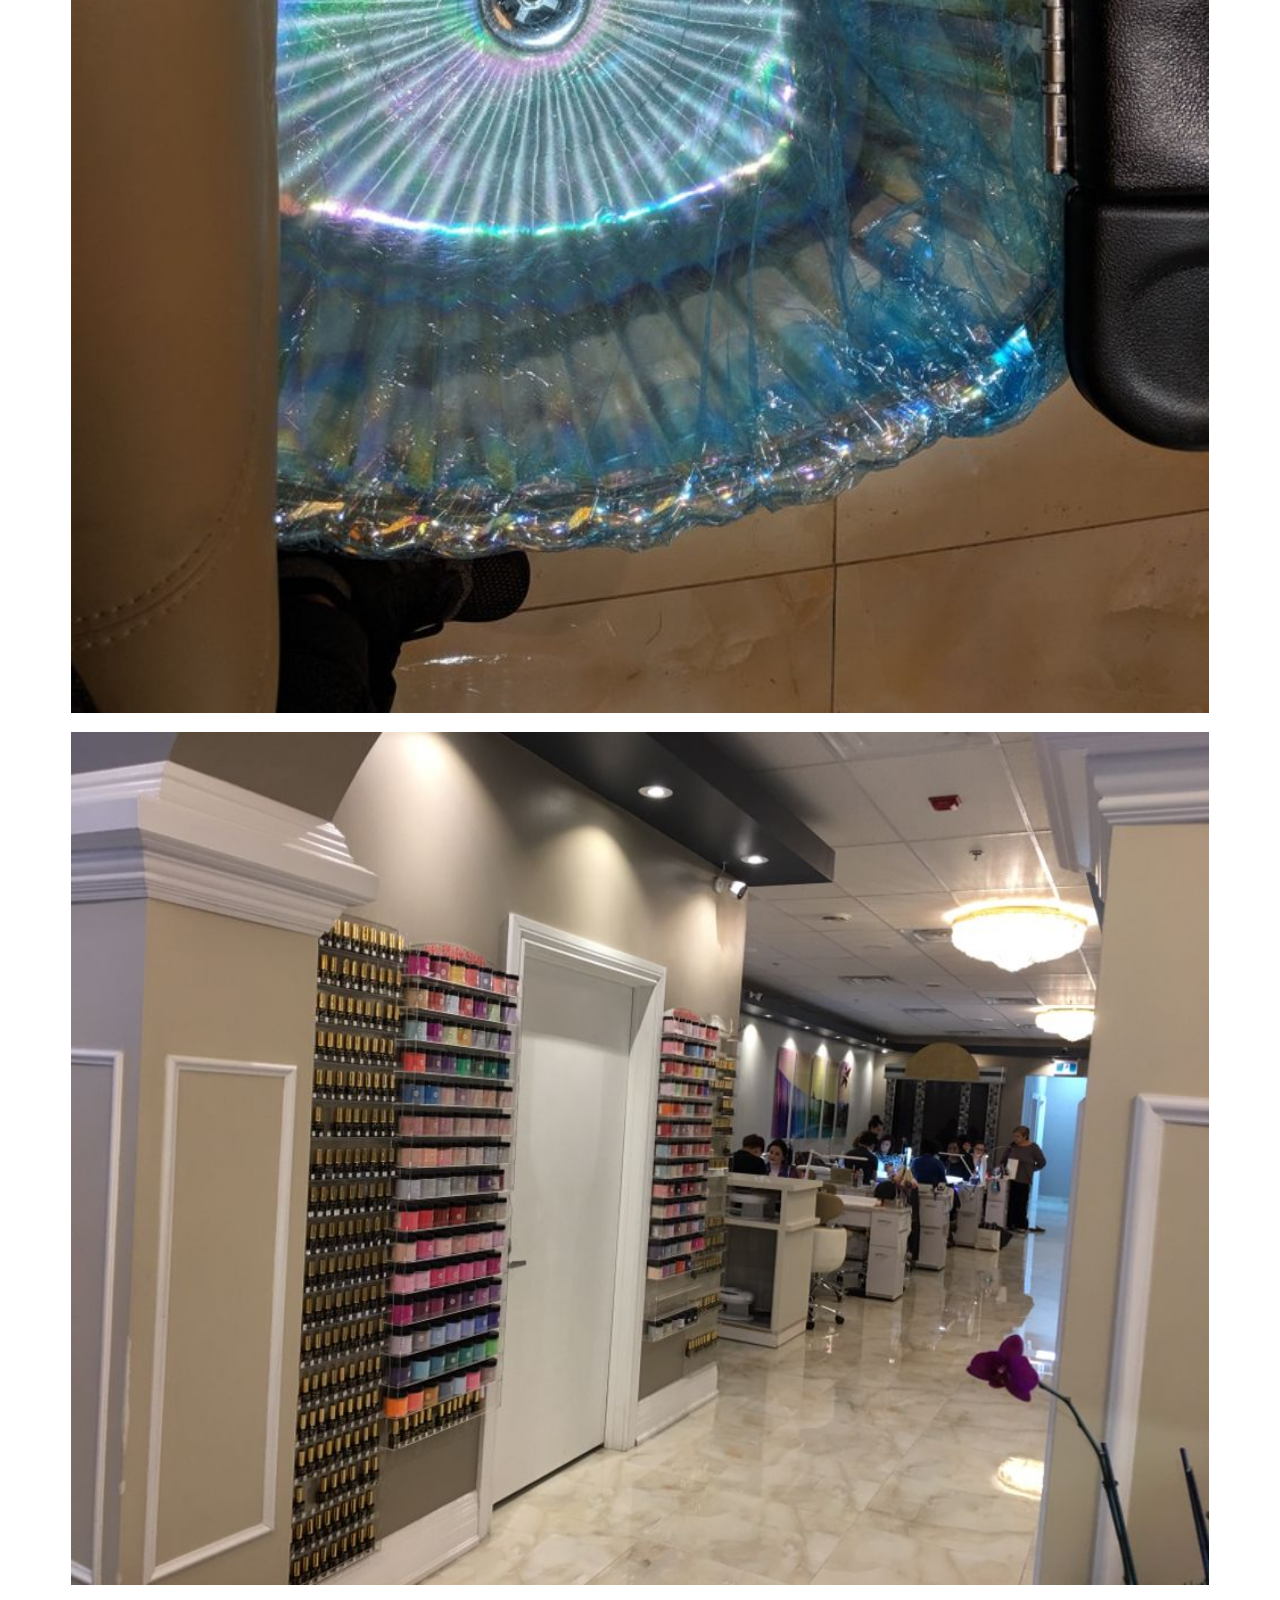
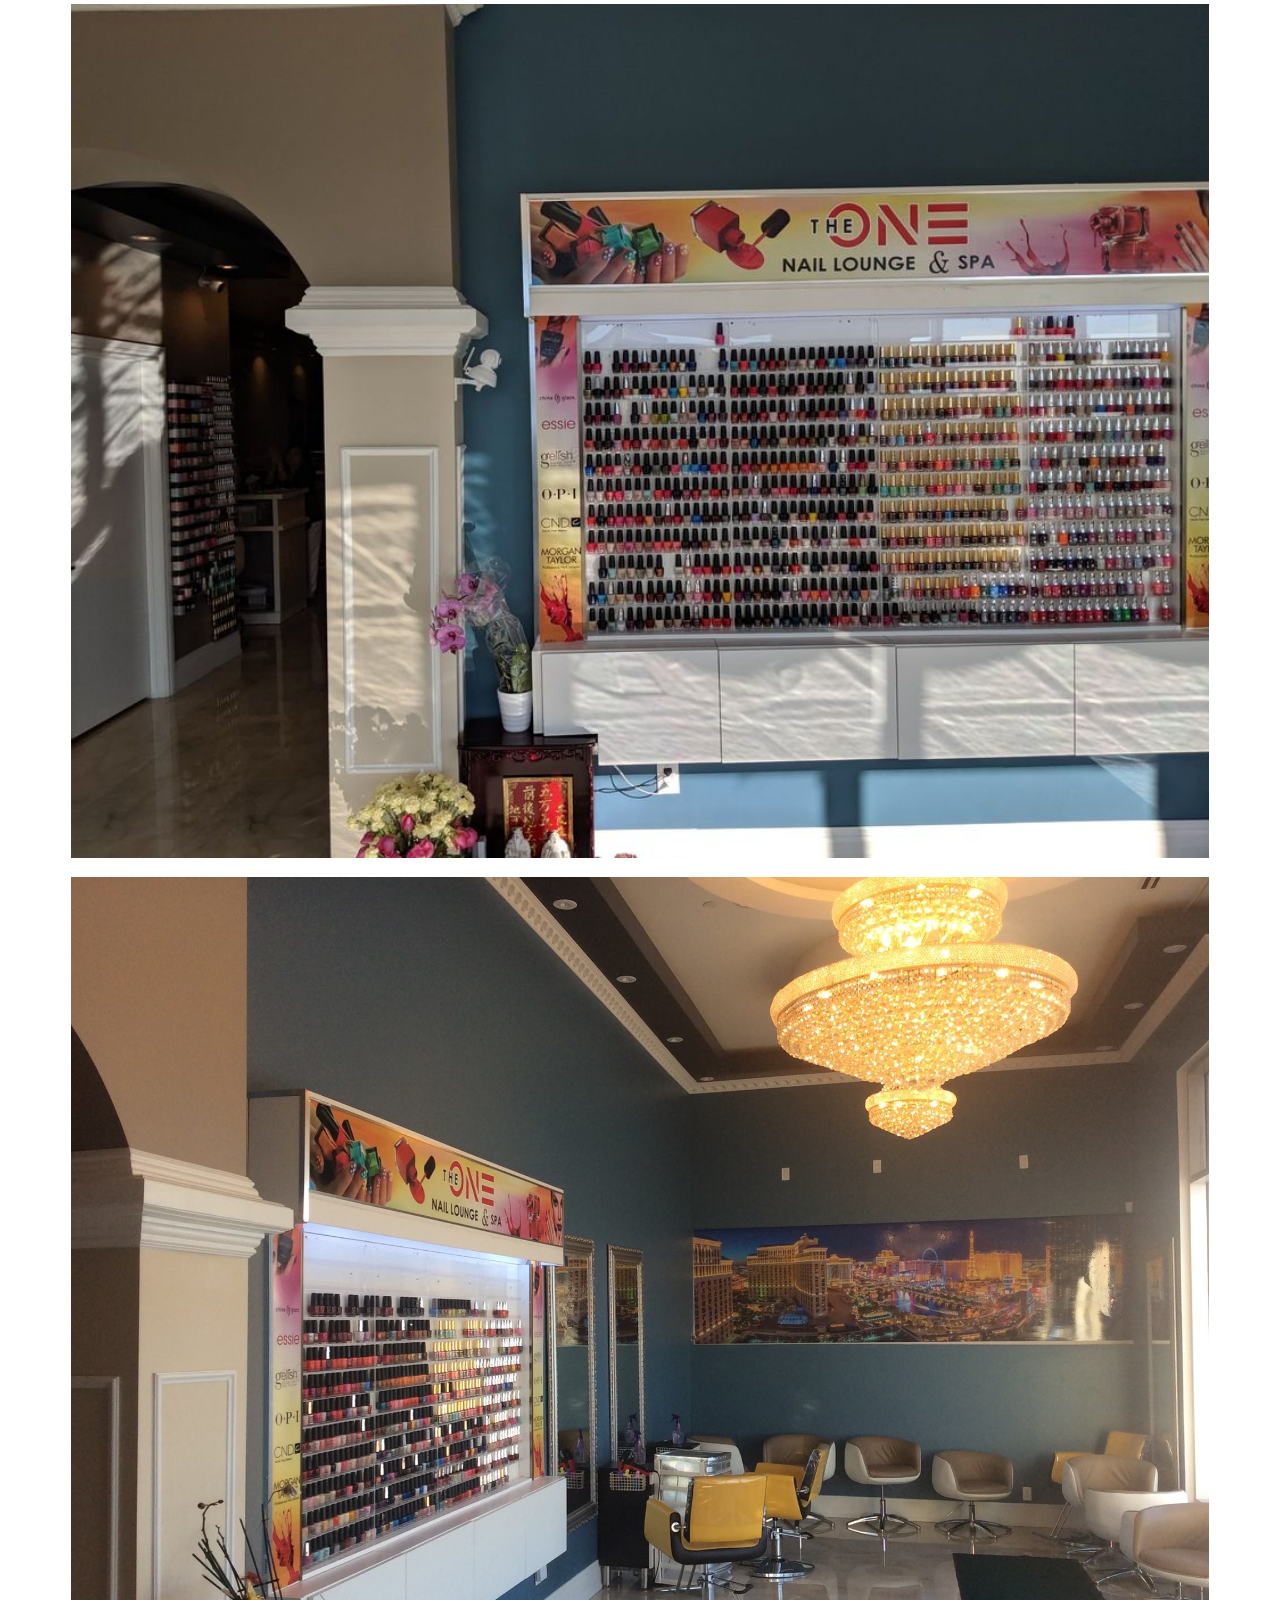
<file: gallery2.html>
<!DOCTYPE html>
<html lang="en">
<head>
    <meta charset="UTF-8">
    <meta http-equiv="X-UA-Compatible" content="IE=edge">
    <meta name="viewport" content="width=device-width, initial-scale=1.0">
    <link href="https://cdn.jsdelivr.net/npm/bootstrap@5.0.2/dist/css/bootstrap.min.css" rel="stylesheet"
    integrity="sha384-EVSTQN3/azprG1Anm3QDgpJLIm9Nao0Yz1ztcQTwFspd3yD65VohhpuuCOmLASjC" crossorigin="anonymous">
<link rel="shortcut icon" href="./img/THEONE-min (1).jpg" type="image/x-icon">
<link rel="stylesheet" href="./font-awesome-4.7.0/css/font-awesome.min.css">
<link rel="stylesheet" href="./css/main.css">
    <title>Gallery</title>
</head>
<body>
    <div id="fb-root"></div>
    <script async defer crossorigin="anonymous" src="https://connect.facebook.net/vi_VN/sdk.js#xfbml=1&version=v16.0"
        nonce="MZUNs4K4"></script>
        <div id="header" class="sticky-top">
            <nav class="navbar ">
                <div class="navbar-container container">
                    <input type="checkbox" name="" id="" />
                    <div class="hamburger-lines">
                        <span class="line line1"></span>
                        <span class="line line2"></span>
                        <span class="line line3"></span>
                    </div>
                    <ul class="menu-items">
                        <li><a href="index.html">HOME</a></li>
                        <li><a href="aboutus.html">ABOUT US</a></li>
                        <li><a href="services.html">SERVICES</a></li>
                        <li><a href="booking.html">BOOKING</a></li>
                        <li><a href="coupons.html">COUPONS</a></li>
                        <li><a  class="active" href="gallery.html">GALLERY</a></li>
                        <li><a href="video.html">VIDEO</a></li>
    
                        <li><a  href="contact.html">CONTACT US</a></li>
    
                    </ul>
                    <h1 class="logo"> <a href="index.html"><img src="./img/logo-menu-removebg-preview.png" alt=""
                                width="200px"></a>
                    </h1>
                </div>
            </nav>
        </div>

    <div class="container">
        <div class="main-item-gallery row">
            <div class="item-product col-12 col-md-4">
                <img src="./img/gallery2.1.jpg" alt="" width="100%" height="300px">
            </div>
            <div class="item-product col-12 col-md-4">
                <img src="./img/gallery2.2.jpg" alt="" width="100%" height="300px">
            </div>
            <div class="item-product col-12 col-md-4">
                <img src="./img/gallery2.3.jpg" alt="" width="100%" height="300px">
            </div>
            <div class="item-product col-12 col-md-4">
                <img src="./img/gallery2.4.jpg" alt="" width="100%" height="300px">
            </div>
            <div class="item-product col-12 col-md-4">
                <img src="./img/gallery2.5.jpg" alt="" width="100%" height="300px">
            </div>
            <div class="item-product col-12 col-md-4">
                <img src="./img/gallery2.6.jpg" alt="" width="100%" height="300px">
            </div>
            <div class="item-product col-12 col-md-4">
                <img src="./img/gallery2.7.jpg" alt="" width="100%" height="300px">
            </div>
            <div class="item-product col-12 col-md-4">
                <img src="./img/gallery2.8.jpg" alt="" width="100%" height="300px">
            </div>
            <div class="item-product col-12 col-md-4">
                <img src="./img/gallery2.9.jpg" alt="" width="100%" height="300px">
            </div>
            <div class="item-product col-12 col-md-4">
                <img src="./img/gallery2.10.jpg" alt="" width="100%" height="300px">
            </div>
            <div class="item-product col-12 col-md-4">
                <img src="./img/gallery2.11.jpg" alt="" width="100%" height="300px">
            </div>
            <div class="item-product col-12 col-md-4">
                <img src="./img/gallery2.12.jpg" alt="" width="100%" height="300px">
            </div>
            <div class="item-product col-12 col-md-4">
                <img src="./img/gallery2.13.jpg" alt="" width="100%" height="300px">
            </div>
            <div class="item-product col-12 col-md-4">
                <img src="./img/gallery2.14.jpg" alt="" width="100%" height="300px">
            </div>
            <div class="item-product col-12 col-md-4">
                <img src="./img/gallery2.15.jpg" alt="" width="100%" height="300px">
            </div>
            <div class="item-product col-12 col-md-4">
                <img src="./img/gallery2.16.jpg" alt="" width="100%" height="300px">
            </div>
            <div class="item-product col-12 col-md-4">
                <img src="./img/gallery2.17.jpg" alt="" width="100%" height="300px">
            </div>
            <div class="item-product col-12 col-md-4">
                <img src="./img/gallery2.18.jpg" alt="" width="100%" height="300px">
            </div>
        </div>
    </div>
   

    


    <div id="footer">

    </div>
    <script src="https://cdn.jsdelivr.net/npm/bootstrap@5.0.2/dist/js/bootstrap.bundle.min.js"
        integrity="sha384-MrcW6ZMFYlzcLA8Nl+NtUVF0sA7MsXsP1UyJoMp4YLEuNSfAP+JcXn/tWtIaxVXM"
        crossorigin="anonymous"></script>
    <script src="./js/footer.js"></script>
</body>
</html>
</file>
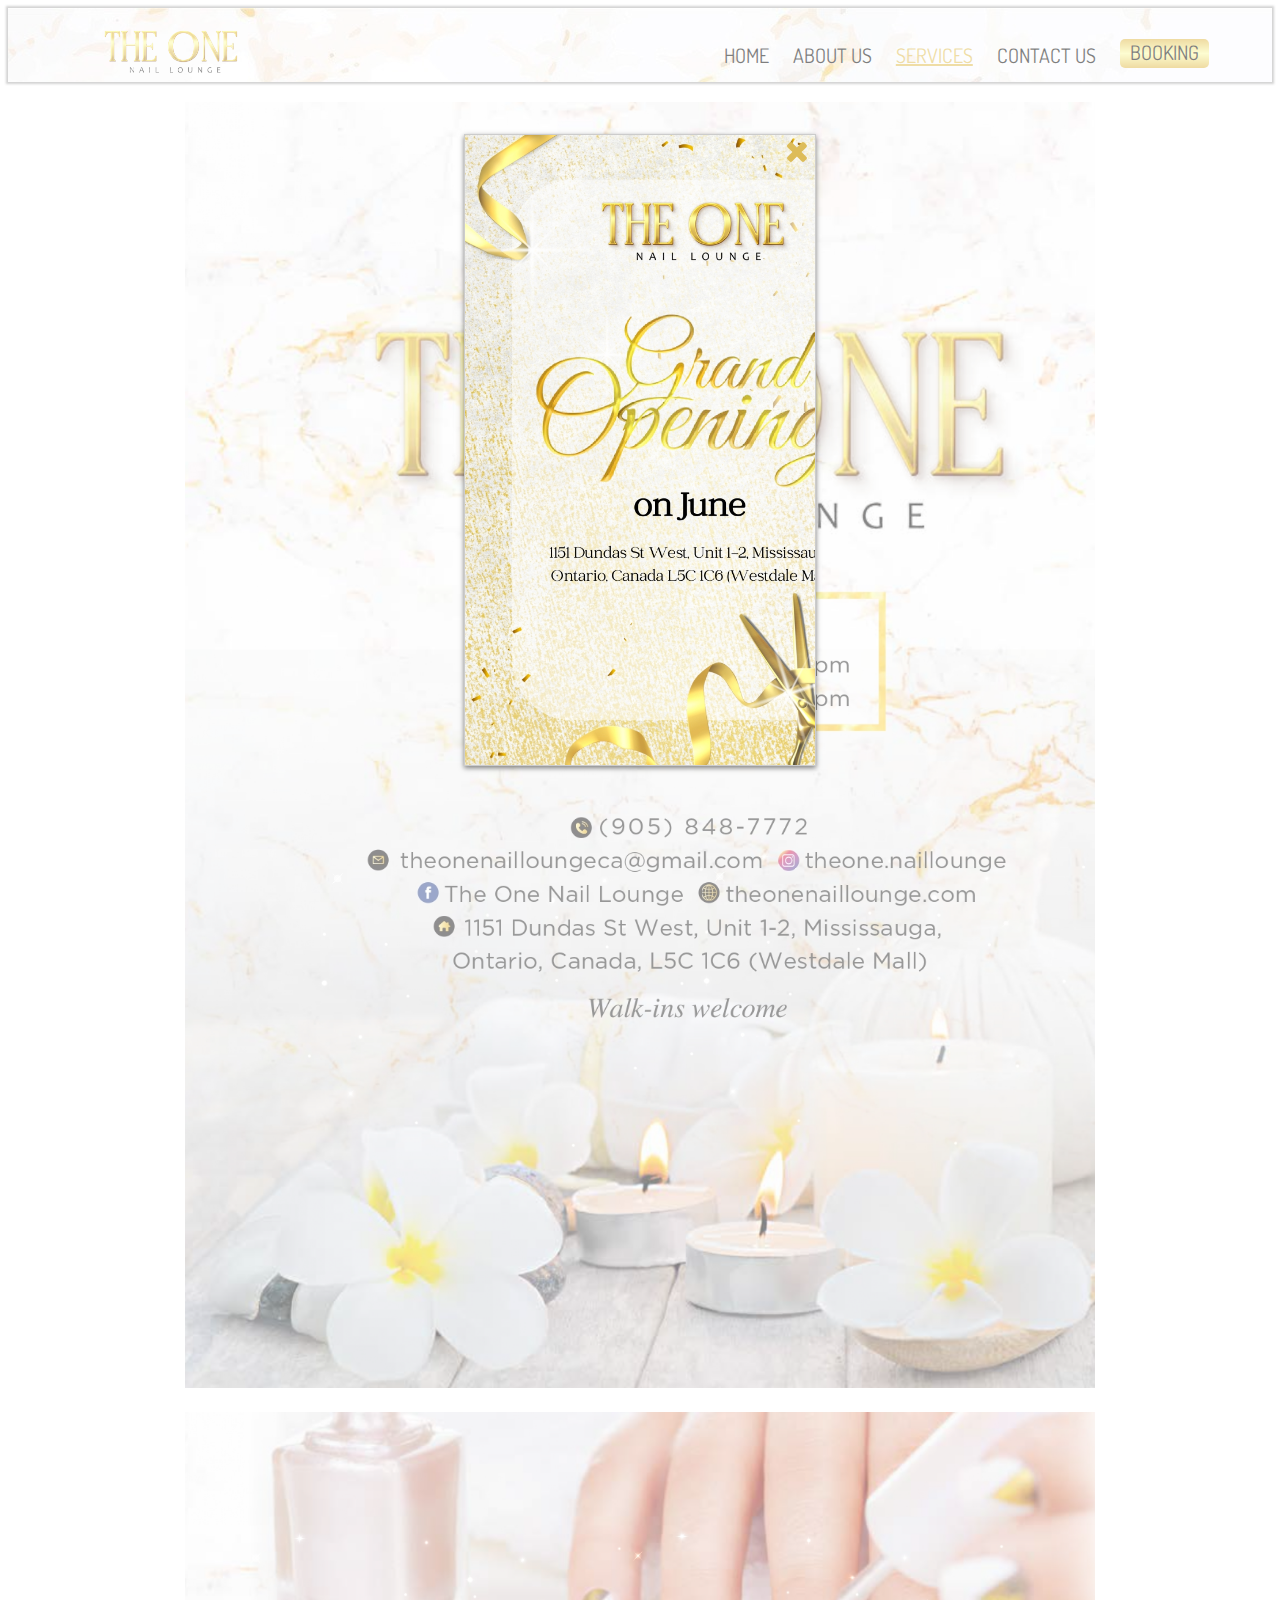
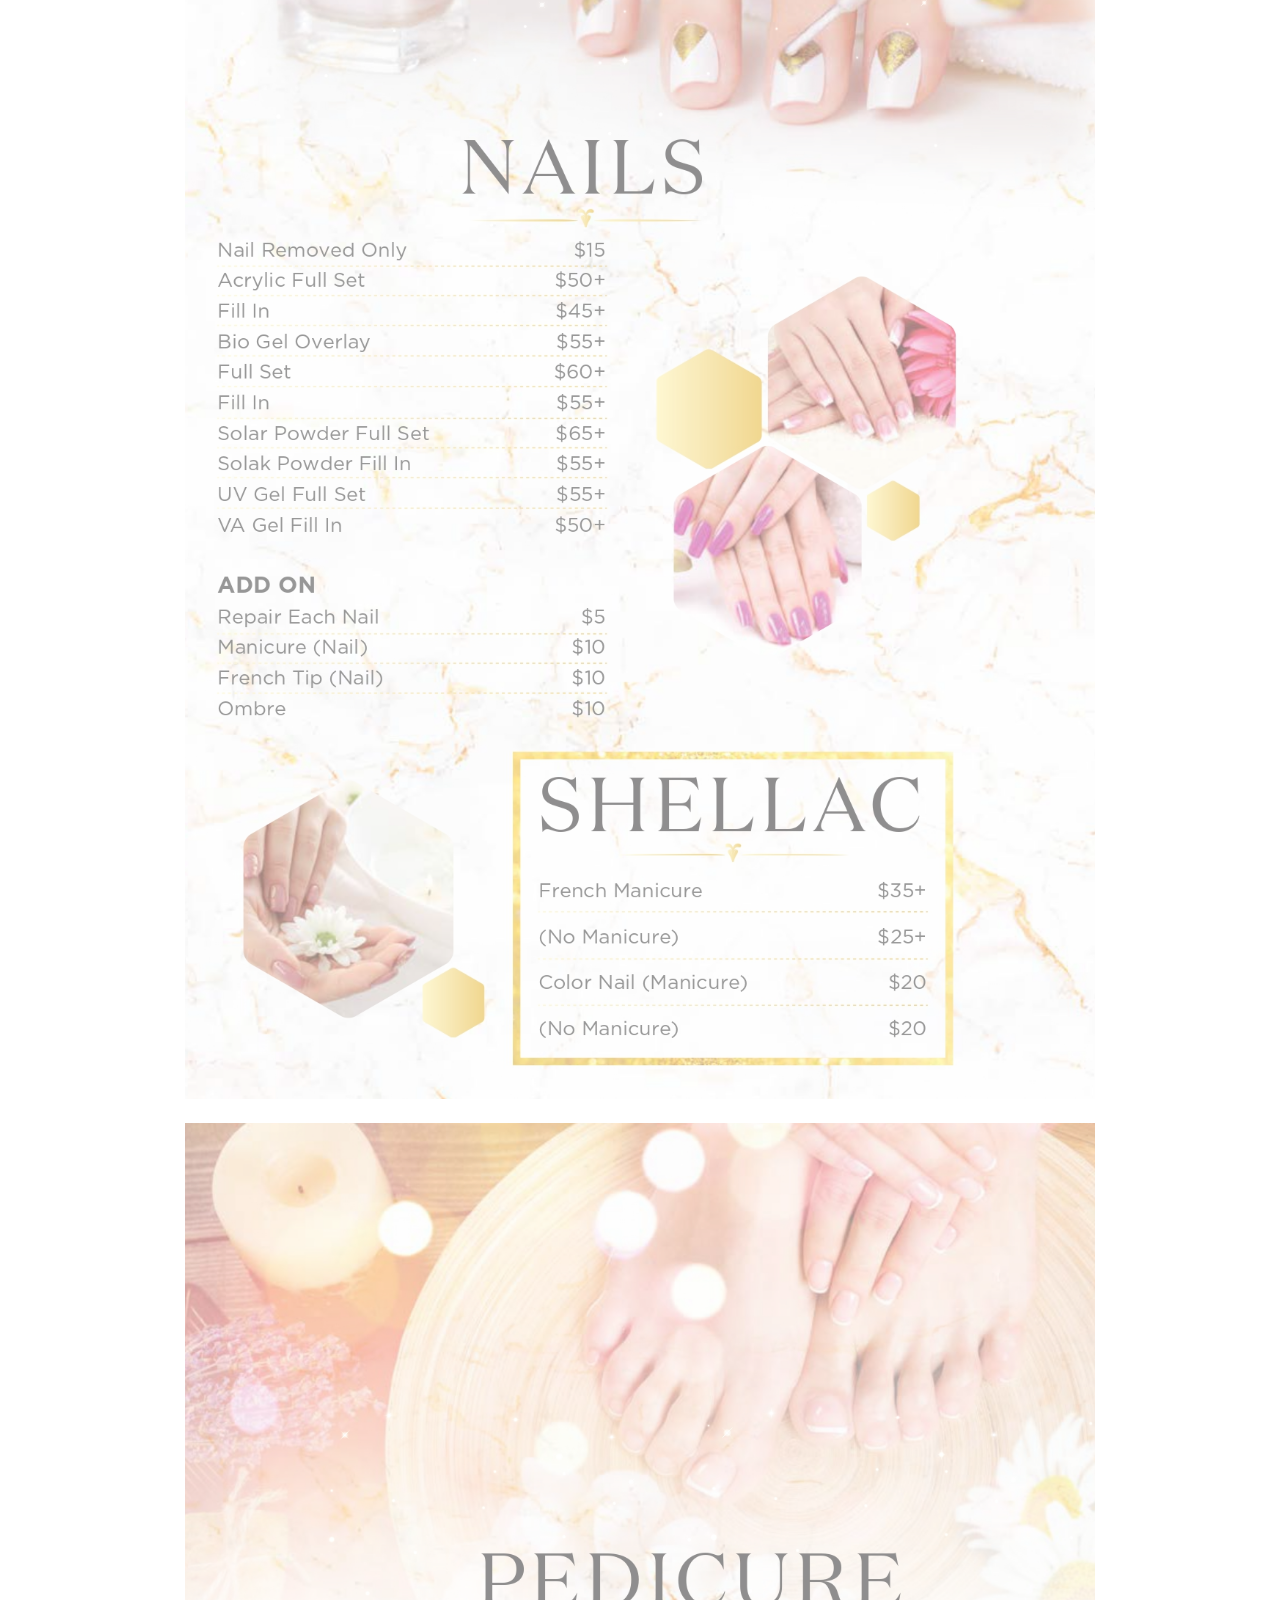
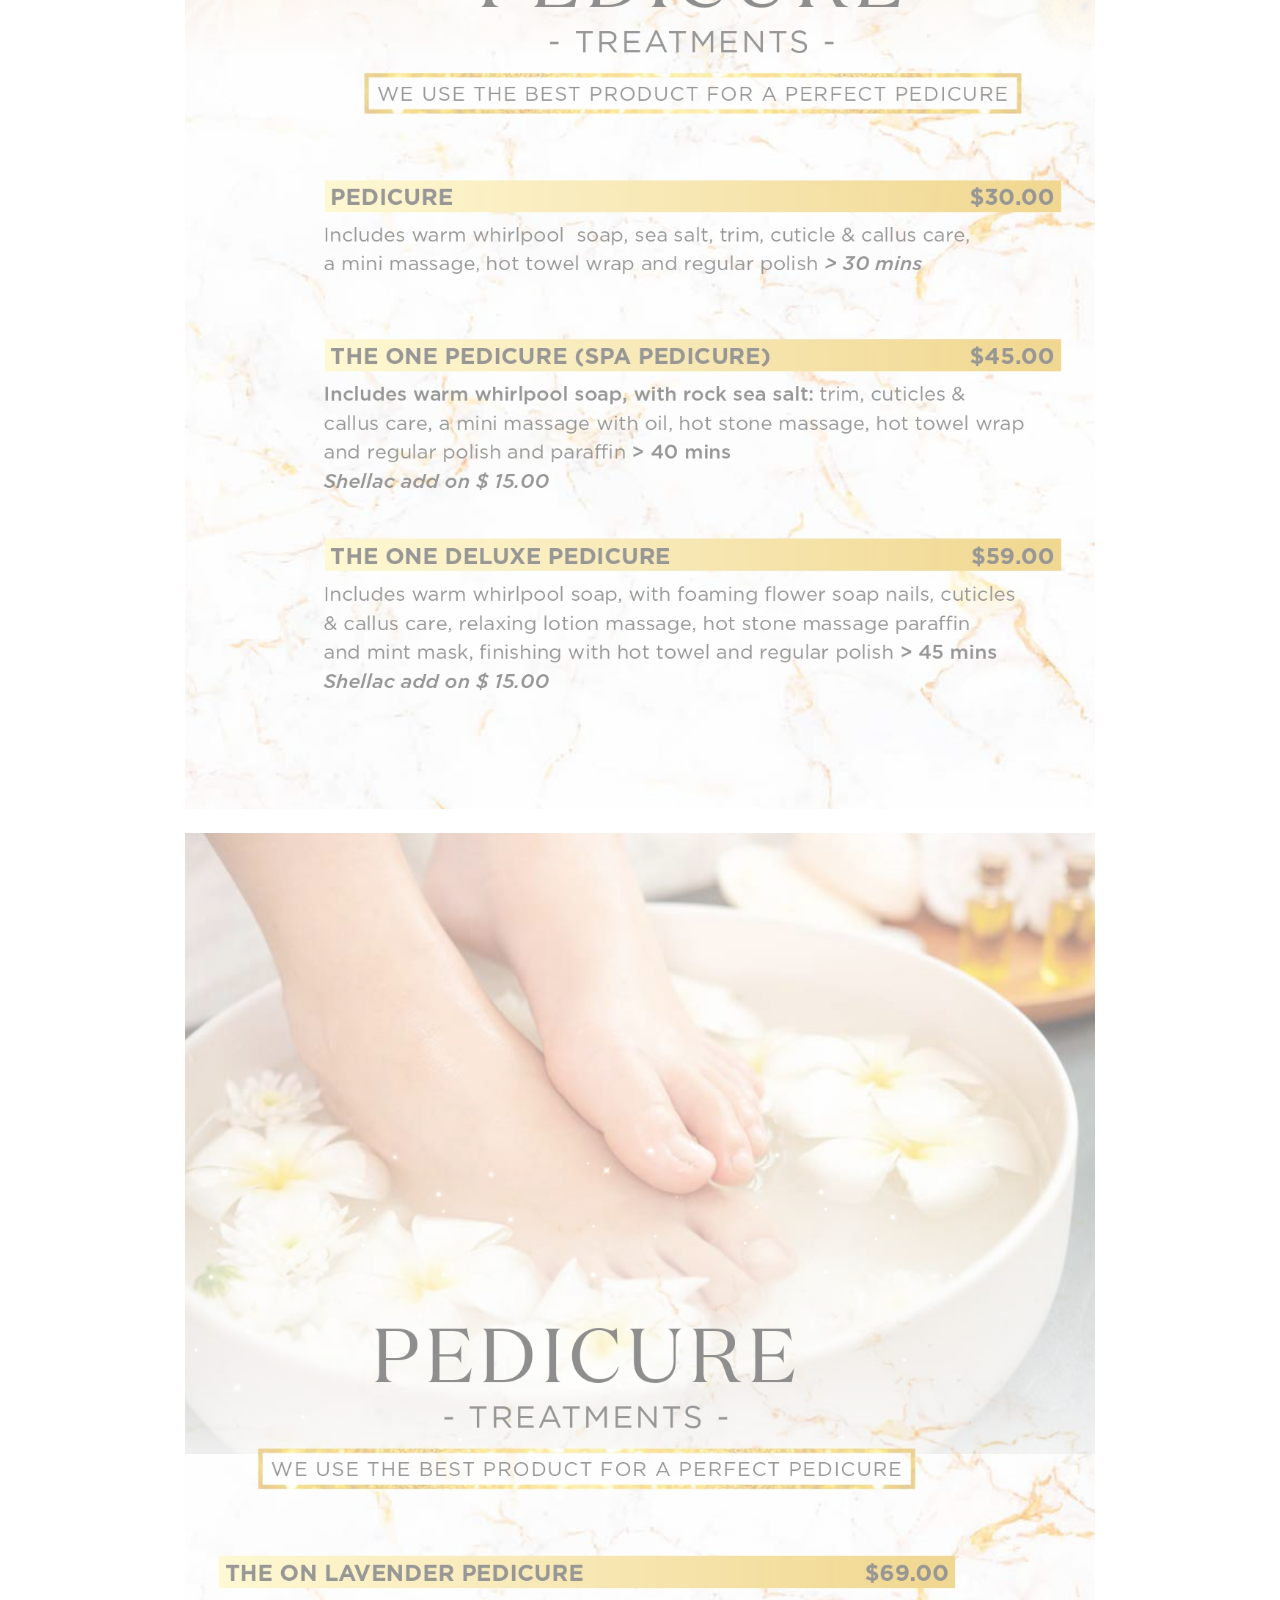
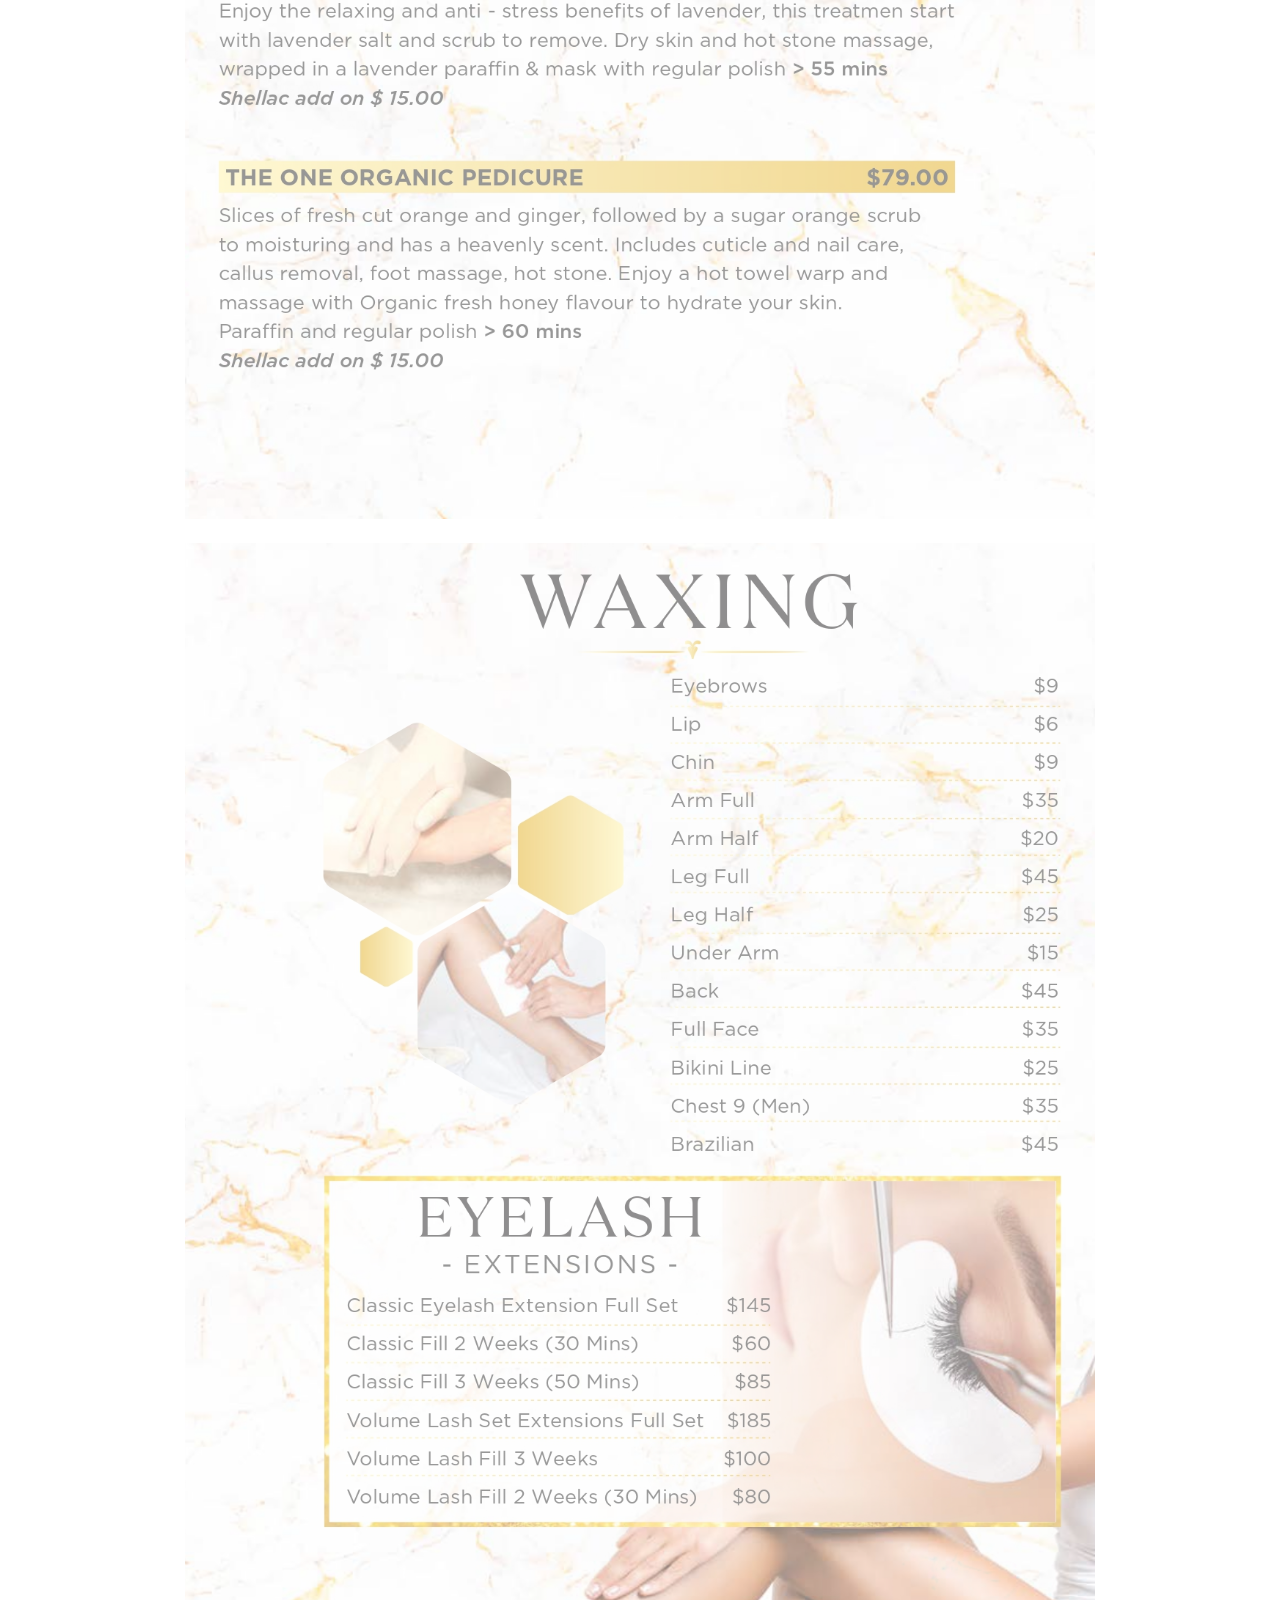
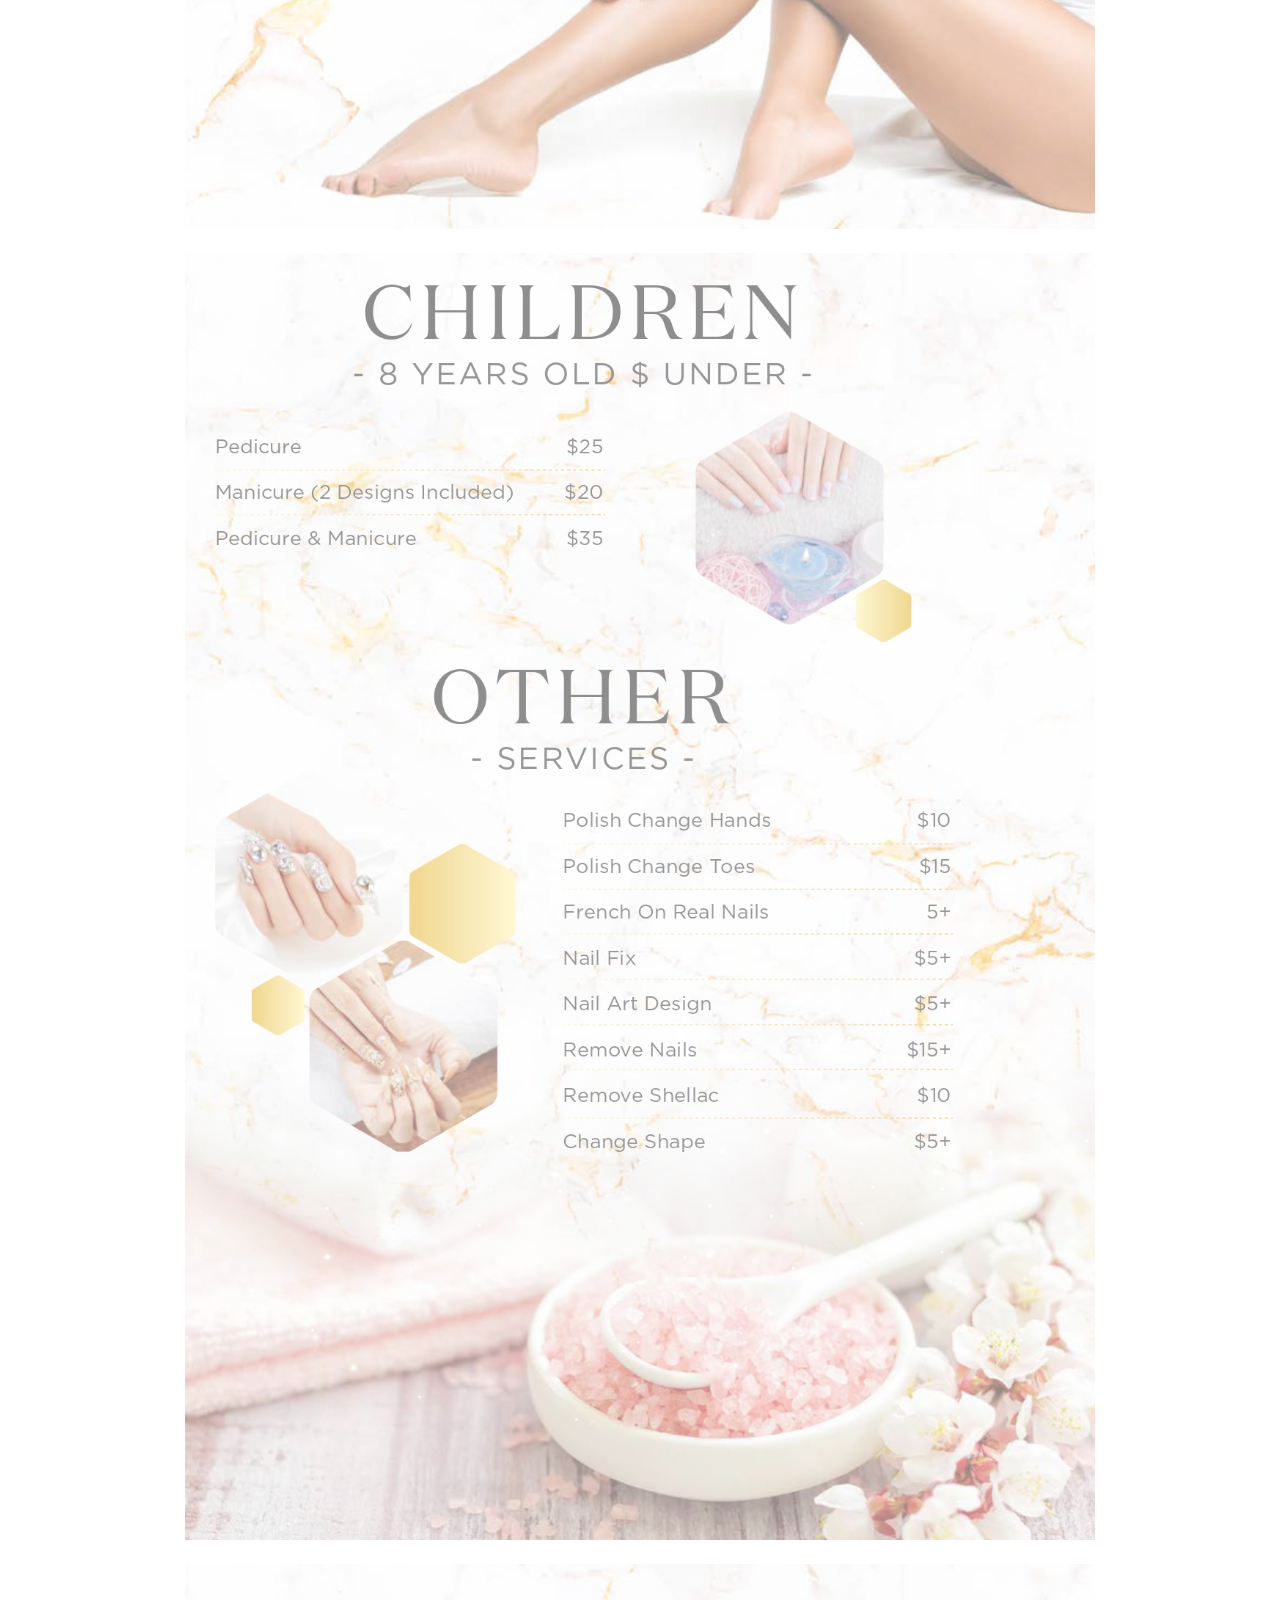
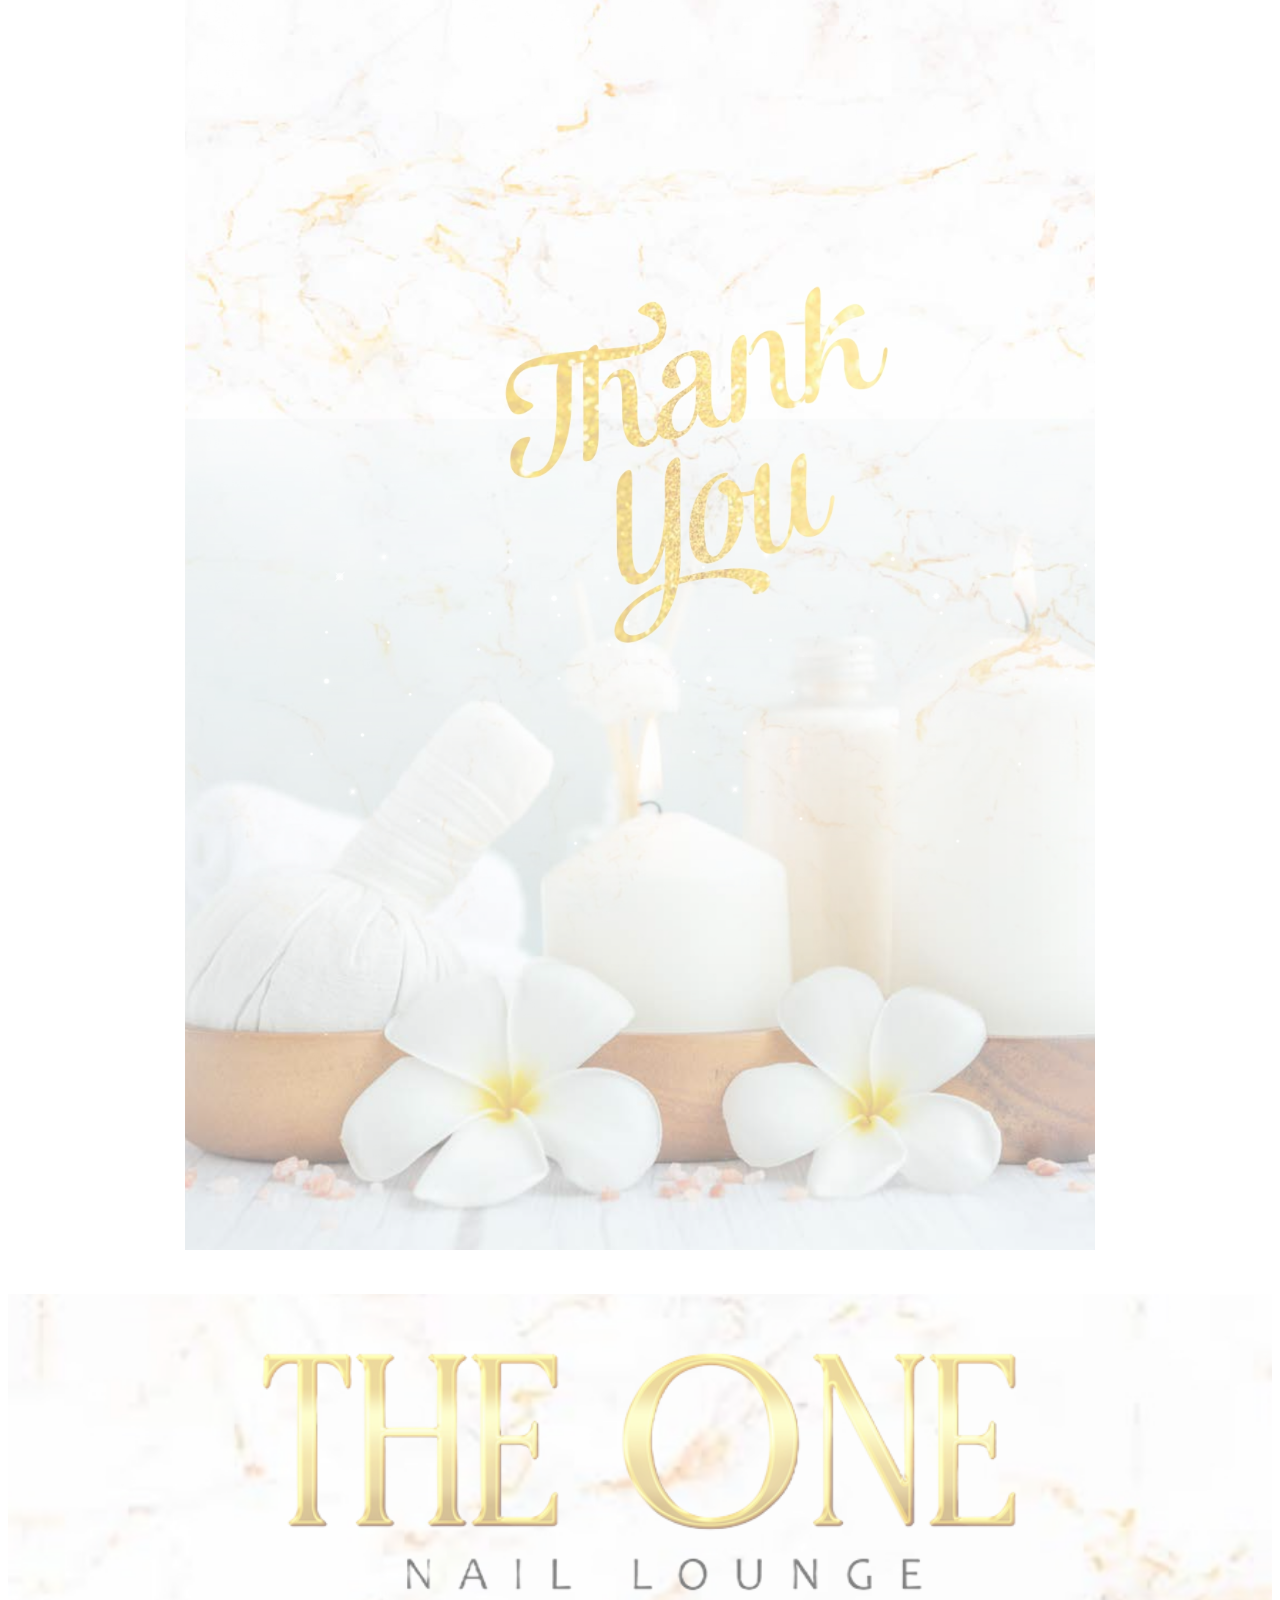
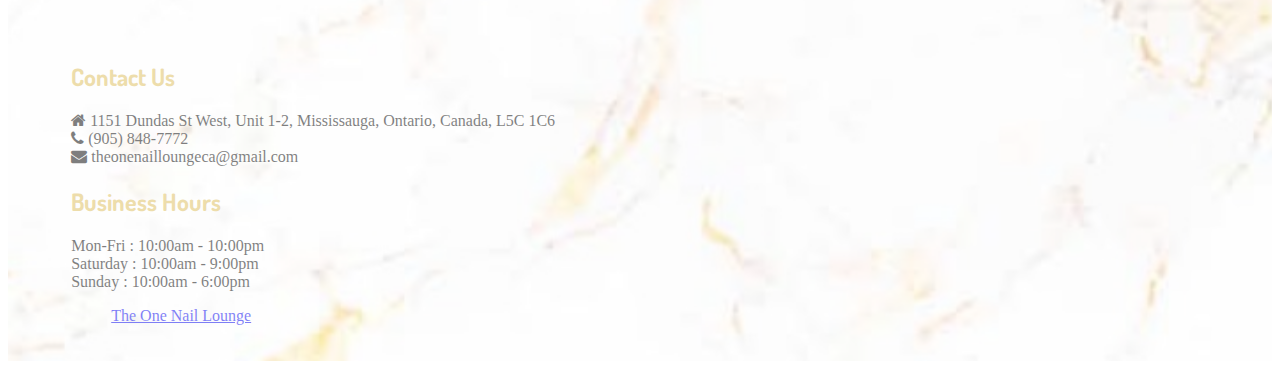
<file: services.html>
<!DOCTYPE html>
<html lang="en">

<head>
    <meta charset="UTF-8">
    <meta http-equiv="X-UA-Compatible" content="IE=edge">
    <meta name="viewport" content="width=device-width, initial-scale=1.0">
    <link href="https://cdn.jsdelivr.net/npm/bootstrap@5.0.2/dist/css/bootstrap.min.css" rel="stylesheet"
        integrity="sha384-EVSTQN3/azprG1Anm3QDgpJLIm9Nao0Yz1ztcQTwFspd3yD65VohhpuuCOmLASjC" crossorigin="anonymous">
    <link rel="shortcut icon" href="./img/THEONE-min (1).jpg" type="image/x-icon">
    <link rel="stylesheet" href="./font-awesome-4.7.0/css/font-awesome.min.css">
    <link rel="stylesheet" href="./css/main.css">
      <!-- Google Tag Manager -->
<script>(function(w,d,s,l,i){w[l]=w[l]||[];w[l].push({'gtm.start':
    new Date().getTime(),event:'gtm.js'});var f=d.getElementsByTagName(s)[0],
    j=d.createElement(s),dl=l!='dataLayer'?'&l='+l:'';j.async=true;j.src=
    'https://www.googletagmanager.com/gtm.js?id='+i+dl;f.parentNode.insertBefore(j,f);
    })(window,document,'script','dataLayer','GTM-N297H3F');</script>
    <!-- End Google Tag Manager -->
    <!-- Google Tag Manager (noscript) -->
<noscript><iframe src="https://www.googletagmanager.com/ns.html?id=GTM-N297H3F"
    height="0" width="0" style="display:none;visibility:hidden"></iframe></noscript>
    <!-- End Google Tag Manager (noscript) -->
    <title>Services</title>
</head>

<body>
    <div id="fb-root"></div>
    <script async defer crossorigin="anonymous" src="https://connect.facebook.net/vi_VN/sdk.js#xfbml=1&version=v16.0"
        nonce="MZUNs4K4"></script>

          <div id="popup">
         
            <button id="cancel"><i class="fa fa-times" aria-hidden="true"></i>
            </button>
          </div>





    <div class="wrap notclick">
        <div id="header" class="sticky-top">
            <nav class="navbar ">
                <div class="navbar-container container">
                    <input type="checkbox" name="" id="" />
                    <div class="hamburger-lines">
                        <span class="line line1"></span>
                        <span class="line line2"></span>
                        <span class="line line3"></span>
                    </div>
                    <ul class="menu-items">
                        <li class="pd"><a href="index.html">HOME</a></li>
                        <li class="pd"><a href="aboutus.html">ABOUT US</a></li>
                        <li class="pd"><a  class="active" href="services.html">SERVICES</a></li>
                        <li class="pd"><a  href="contact.html">CONTACT US</a></li>
                        <li class="box-booking"><a href="booking.html">BOOKING</a></li>
                       
    
                    
    
                    </ul>
                    <h1 class="logo"> <a href="index.html"><img src="./img/logo-menu-removebg-preview.png" alt=""
                                width="200px"></a>
                    </h1>
                </div>
            </nav>
        </div>

    <div class="container main-services">
      <img src="./img/one.jpg" alt="" width="80%">
      <img src="./img/two.jpg" alt="" width="80%">
      <img src="./img/three.jpg" alt="" width="80%">
      <img src="./img/four.jpg" alt="" width="80%">
      <img src="./img/five.jpg" alt="" width="80%">
      <img src="./img/six.jpg" alt="" width="80%">
      <img src="./img/seven.jpg" alt="" width="80%">
    </div>




    <div id="footer">

    </div>
    </div>




        
    <script src="https://cdn.jsdelivr.net/npm/bootstrap@5.0.2/dist/js/bootstrap.bundle.min.js"
        integrity="sha384-MrcW6ZMFYlzcLA8Nl+NtUVF0sA7MsXsP1UyJoMp4YLEuNSfAP+JcXn/tWtIaxVXM"
        crossorigin="anonymous"></script>
    <script src="./js/footer.js"></script>
    <script src="./js/popup.js"></script>
</body>

</html>
</file>
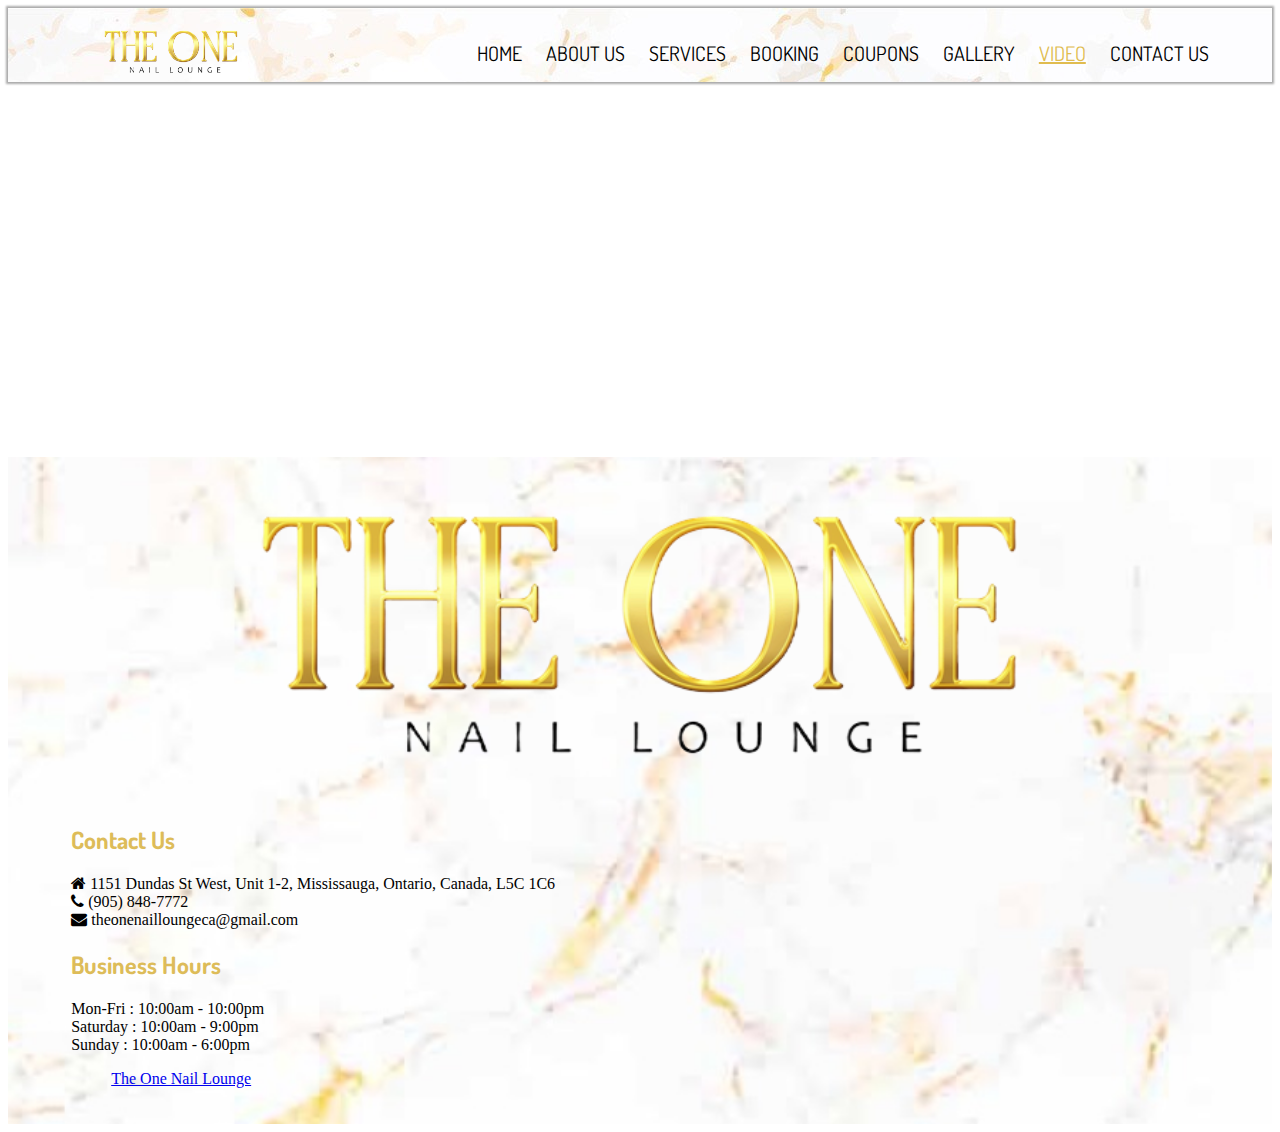
<file: video.html>
<!DOCTYPE html>
<html lang="en">

<head>
    <meta charset="UTF-8">
    <meta http-equiv="X-UA-Compatible" content="IE=edge">
    <meta name="viewport" content="width=device-width, initial-scale=1.0">
    <link href="https://cdn.jsdelivr.net/npm/bootstrap@5.0.2/dist/css/bootstrap.min.css" rel="stylesheet"
        integrity="sha384-EVSTQN3/azprG1Anm3QDgpJLIm9Nao0Yz1ztcQTwFspd3yD65VohhpuuCOmLASjC" crossorigin="anonymous">
    <link rel="shortcut icon" href="./img/THEONE-min (1).jpg" type="image/x-icon">
    <link rel="stylesheet" href="./font-awesome-4.7.0/css/font-awesome.min.css">
    <link rel="stylesheet" href="./css/main.css">
    <title>Video</title>
</head>

<body>
    <div id="fb-root"></div>
    <script async defer crossorigin="anonymous" src="https://connect.facebook.net/vi_VN/sdk.js#xfbml=1&version=v16.0"
        nonce="MZUNs4K4"></script>
        <div id="header" class="sticky-top">
            <nav class="navbar ">
                <div class="navbar-container container">
                    <input type="checkbox" name="" id="" />
                    <div class="hamburger-lines">
                        <span class="line line1"></span>
                        <span class="line line2"></span>
                        <span class="line line3"></span>
                    </div>
                    <ul class="menu-items">
                        <li><a href="index.html">HOME</a></li>
                        <li><a href="aboutus.html">ABOUT US</a></li>
                        <li><a href="services.html">SERVICES</a></li>
                        <li><a href="booking.html">BOOKING</a></li>
                        <li><a href="coupons.html">COUPONS</a></li>
                        <li><a href="gallery.html">GALLERY</a></li>
                        <li><a   class="active"  href="video.html">VIDEO</a></li>
    
                        <li><a href="contact.html">CONTACT US</a></li>
    
                    </ul>
                    <h1 class="logo"> <a href="index.html"><img src="./img/logo-menu-removebg-preview.png" alt=""
                                width="200px"></a>
                    </h1>
                </div>
            </nav>
        </div>
    <div class="container">
        <div class="video">
            <iframe width="560" height="315" src="https://www.youtube.com/embed/VJrtiITfOSI" title="YouTube video player"
                frameborder="0"
                allow="accelerometer; autoplay; clipboard-write; encrypted-media; gyroscope; picture-in-picture; web-share"
                allowfullscreen></iframe>
        </div>
    </div>
 








    <div id="footer">

    </div>
    <script src="https://cdn.jsdelivr.net/npm/bootstrap@5.0.2/dist/js/bootstrap.bundle.min.js"
        integrity="sha384-MrcW6ZMFYlzcLA8Nl+NtUVF0sA7MsXsP1UyJoMp4YLEuNSfAP+JcXn/tWtIaxVXM"
        crossorigin="anonymous"></script>
    <script src="./js/footer.js"></script>

</body>

</html>
</file>
<file: css/main.css>
@import url('https://fonts.googleapis.com/css2?family=Dosis:wght@200;300;400;500;600;700;800&family=Jost:ital,wght@0,100;0,200;0,300;0,400;0,500;0,600;0,700;0,800;0,900;1,100;1,200;1,300;1,400;1,500;1,600;1,700;1,800;1,900&family=Open+Sans:ital,wght@0,300;0,400;0,500;0,600;0,700;0,800;1,300;1,400;1,500;1,600;1,700;1,800&family=Roboto:ital,wght@0,300;0,400;0,500;0,700;0,900;1,100;1,300;1,400;1,500;1,700;1,900&display=swap');
.navbar input[type="checkbox"],
.navbar .hamburger-lines{
    display: none;
    color: #000;
}
body{
   
    overflow-x: hidden;
    overflow-y: hidden;

}
.wrap{
  opacity: 0.5;
   
   
 
 
}
.notclick{
    pointer-events: none;
}
#popup {
    height: 70%;
    width: 350px;
    z-index: 10000;
    position: fixed;
    top: 50%;
    left: 50%;
    transform: translate(-50%, -50%);
    background: url('../img/bg-popup.jpg');
    background-size: cover;
    
    background-repeat: no-repeat;
    border: 1px solid #ccc;
    box-shadow: 0 2px 5px rgba(0,0,0,.5);
    text-align: center;
  }

#cancel{
    position: absolute;
    top: 0;
    right: 0%;
    border: none;
    background:none;
   
}
#cancel i{
    font-size: 30px !important;
    color: #ddbc59;
}
.container{
    max-width: 1200px;
    width: 90%;
    margin: auto;
}

.navbar{
    box-shadow: 0px 0px 2px 2px #aaa;
    padding: 0px;
    width: 100%;
    background-image: url(/img/bg-banner2.jpg);
    color: #000;
    padding-top: 5px;
    padding-bottom: 5px;
  
}

.navbar-container{
    display: flex;
    justify-content: space-between;
    height: 64px;
    align-items: center;
}

.menu-items{
    order: 2;
    display: flex;
    margin-bottom: 0px;
}
.logo{
    order: 1;
    font-size: 2.3rem;
    font-weight: 600;
    padding-bottom: 0px ;
    margin-bottom: 0px;
}
.logo a{
    font-weight: bold;
}
.menu-items li{
    list-style: none;
    margin-left: 1.5rem;
    font-size: 17px;
}

.navbar a{
    font-family: 'Dosis', sans-serif;
    color: #000;
    text-decoration: none;
    font-size: 20px;
    transition: color 0.3s ease-in-out;
}

.navbar a:hover{
    color: #e0bc50
}


.footer-first{
    display: flex;
    justify-content: center;
    padding-top: 10px;
    padding-bottom: 10px;
    
    background-image: url(../img/bg-banner2.jpg);
    background-size: cover;
}
.footer-first .icon{
    margin-left: 5px;
    margin-top: 5px;
}
.footer-first p{
    font-size: 27px;
    font-family: 'Dosis', sans-serif;
    margin: 0px;
    color: #000;
}
.main-home{
    margin: 0px;
    padding-top: 20px;
    padding-bottom: 20px;
}
.item-home h5{
    font-size: 27px;
    font-weight: 300;
    background: -webkit-linear-gradient(#e0b847, #fdfca4 , #e0b847);
    -webkit-background-clip: text;
    -webkit-text-fill-color: transparent;
    color: #ddbc59;
    padding-bottom: 10px;
    font-weight: 600;
}
.item-home p{
    font-family: 'Open Sans', sans-serif;
    font-size: 17px;
    text-align: justify;
}
.active{
    color: #e0bc50 !important;
    text-decoration:underline #e0bc50 2px !important;
}
.item-slider-main p{
    display: flex;
    justify-content: center;
    padding-top: 10px;
    text-decoration: none !important;
    font-size: 18px;
    color: #111111;
}
.footer {
    margin: 0px;
    
    padding-bottom: 20px;
}
#footer{
    background-image: url(/img/bg-header.jpg);
    background-size: cover;
    padding-top: 20px;
}
.item-footer ul {
    list-style: none;
    padding: 0px;
}
.item-slider p{
    font-family: 'Dosis', sans-serif;
}
.item-footer h2{
    font-family: 'Dosis', sans-serif;
    color: #ddbc59;
}
.main-about{
    margin: 0px;
    padding-top: 30px;
    padding-bottom: 30px;
}
.main-about p{
    font-family: 'Open Sans', sans-serif;
    font-size: 17px;
    text-align: justify;
    font-weight: 300;
}
strong{
    font-weight: bold;
}
.main-about h2{
    font-size: 30px;
    text-align: center;
    font-family: 'Dosis', sans-serif;
    color: #ddbc59;
}
.main-services{
    padding-top: 20px;
    padding-bottom: 20px;
    text-align: center;
}
.main-services img{
    margin-bottom: 20px;
}
.main-booking{
    padding-top: 30px;
    padding-bottom: 30px;
}
.form-input{
    padding-top: 10px;
    padding-bottom: 10px;
}
.form-group label , .input label{
    font-weight: 600;
    font-size: 27px;
    font-family: 'Dosis', sans-serif;
    color: #ddbc59;
}
.input{
    padding-top: 5px;
    padding-bottom: 5px;
}
.input input{
    width: 100%;
    padding: 8px;
    border-radius: 5px;
    border: rgb(204, 204, 204) 1px solid;
}
.input input:focus{
    outline:none;
}
.btn{
    display: flex;
    justify-content: center;
}
.btn button{
    font-size: 20px;
    font-family: 'Dosis', sans-serif;
    color: #fff;
    background-color: #111111;
    border: none;
    padding-left: 30px;
    padding-right: 30px;
    padding-bottom: 10px;
    padding-top: 10px;
    border-radius: 5px;
}
.title{
    display: flex;
    justify-content: center;
    font-family: 'Dosis', sans-serif;
    color: #ddbc59;
    padding-top: 10px;
}
.main-coupons {
    margin: 0px;
    padding-top: 30px;
    padding-bottom: 30px;
}
.item-coupons{
    padding-bottom: 20px;
    cursor: pointer;
     
    overflow: hidden;
}
.item-coupons img{
    width: 100%;
    height: 100%;
    transition-duration: 0.3s;
}
.item-coupons img:hover{
    transform: scale(1.2);
  
}
.item-gallery{
    overflow: hidden;
}
.item-gallery img{
    width: 100%;
    height: 100%;
    transition-duration: 0.3s;
}
.item-gallery img:hover{
    transform: scale(1.2);
}
.item-product{
    overflow: hidden;
    cursor: pointer;
}
.item-product img{
    width: 100%;
    height: 100%;
    transition-duration: 0.3s;
}
.item-product img:hover{
    transform: scale(1.2);
}
.main-gallery{
    margin: 0px;
    padding-top: 30px;
    padding-bottom: 30px;
}
.item-gallery{
    position: relative;
}
.title-gallery{
    position: absolute;
    bottom: 0%;
    left: 0%;
    background : url(/img/bg-header.jpg);
    background-size: cover;
    color: #ddbc59;
    padding: 10px;
    font-weight: 600;
    font-family: 'Dosis', sans-serif;
    font-size: 20px;
}
.main-item-gallery{
    padding-top: 30px;
    padding-bottom: 30px;
    margin: 0px;
}
.item-product{
    margin-bottom: 15px;
}
.video{
    padding-top: 30px;
    padding-bottom: 30px;
    display: flex;
    justify-content: center;
}
.main-contact{
    margin: 0px;

}
.item-contact{
    padding-top: 20px;
}
.item-contact ul{
    list-style: none;
}
.item-contact ul li{
    font-size: 17px;
    font-family: 'Dosis', sans-serif;
    font-weight: 500;
}
.item-contact form input{
    width: 100%;
    padding: 7px;
    border-radius: 5px;
    border: #aaa 1px solid;
    margin-bottom: 10px;
}
.item-contact form input:focus{
    outline: none;
}
.box-booking{   
   padding-left: 10px;
   padding-right: 10px; 
   background-image: linear-gradient(#e0b847, #fdfca4 , #e0b847);
   border-radius: 5px;
}
.box-booking a:hover{
    color: #000 !important;
}
.pd{
    padding-top: 3px !important;
}
.item-contact img{
    padding-bottom:40px;
}
.item-contact form{
    padding-top: 70px;
}
@media (max-width: 768px){
    #popup{
        height: 50%;
      
       
    }
    .item-contact form{
        padding-top: 0px;
    }
    .main-services img{
        width: 100%;
    }
    .item-slider-main p{
        font-size: 16px;
    }
    iframe{
        width: 100% ;
        height: 500px;
       
    }
    .item-home{
        padding: 0px;
    }
    .navbar{
        opacity: 0.95;
    }

    .navbar-container input[type="checkbox"],
    .navbar-container .hamburger-lines{
        display: block;
    }

    .navbar-container{
        display: block;
        position: relative;
        height: 64px;
    }
    .logo{
        position: absolute;
       
        top: 15%;
       
    }
    .navbar-container input[type="checkbox"]{
        position: absolute;
        display: block;
        height: 32px;
        width: 30px;
        top: 20px;
        right: 20px;
        z-index: 5;
        opacity: 0;
        cursor: pointer;
    }

    .navbar-container .hamburger-lines{
        display: block;
        height: 28px;
        width: 35px;
        position: absolute;
        top: 20px;
        right: 20px;
        z-index: 2;
        display: flex;
        flex-direction: column;
        justify-content: space-between;
    }

    .navbar-container .hamburger-lines .line{
        display: block;
        height: 3px;
        width: 90%;
        border-radius: 10px;
        background: #e0bc50;
    }
    
    .navbar-container .hamburger-lines .line1{
        transform-origin: 0% 0%;
        transition: transform 0.3s ease-in-out;
    }

    .navbar-container .hamburger-lines .line2{
        transition: transform 0.2s ease-in-out;
    }

    .navbar-container .hamburger-lines .line3{
        transform-origin: 0% 100%;
        transition: transform 0.3s ease-in-out;
    }

    .navbar .menu-items{
        padding-top: 100px;
        background: url(/img/bg-header.jpg);
        background-size: cover;
        height: 100vh;
        max-width: 300px;
        transform: translate(-150%);
        display: flex;
        flex-direction: column;
        margin-left: -40px;
        padding-left: 40px;
        padding-right: 40px;
        transition: transform 0.5s ease-in-out;
        box-shadow:  0px 0px 2px 2px #aaa;
        overflow: scroll;   
      
        
    }

    .navbar .menu-items li{
        margin-bottom: 1.8rem;
        font-size: 1.1rem;
        font-weight: 500;
    }

 

    .navbar-container input[type="checkbox"]:checked ~ .menu-items{
        transform: translateX(0);
    }

    .navbar-container input[type="checkbox"]:checked ~ .hamburger-lines .line1{
        transform: rotate(45deg);
    }

    .navbar-container input[type="checkbox"]:checked ~ .hamburger-lines .line2{
        transform: scaleY(0);
    }

    .navbar-container input[type="checkbox"]:checked ~ .hamburger-lines .line3{
        transform: rotate(-45deg);
    }

}
</file>
